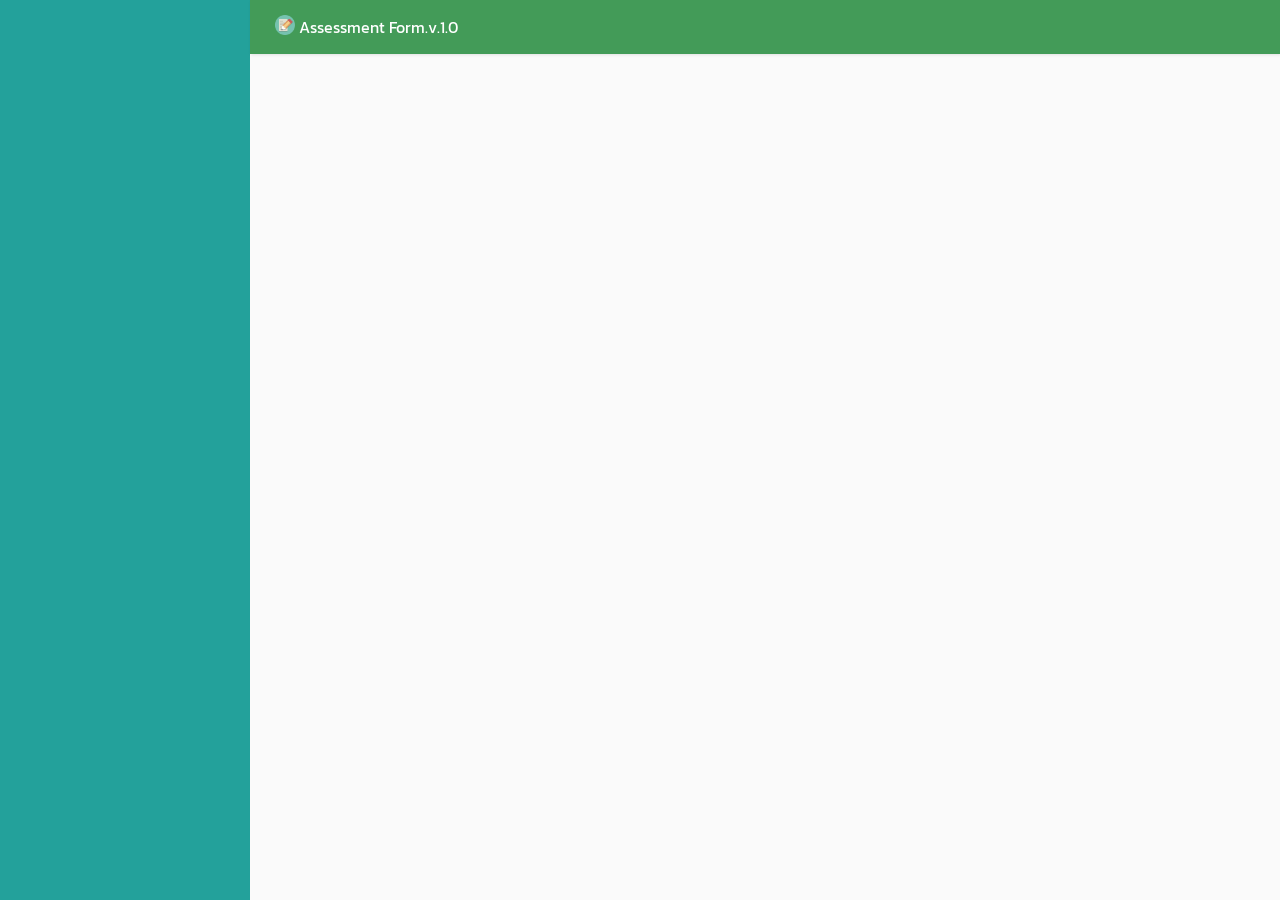
<file: font/index.html>
<!DOCTYPE html>
<html>

<head>
    <title>Assessment form.</title>
    <link rel='SHORTCUT ICON' href='images/logo.png'>
    <meta charset="UTF-8">
    <meta http-equiv='X-UA-Compatible' content='IE=edge'>
    <meta name="viewport" content="width=device-width, initial-scale=1, shrink-to-fit=no">
    <!-- <meta name="viewport" content="width=device-width, initial-scale=1.0, minimum-scale=1.0, maximum-scale=1.0, user-scalable=no, shrink-to-fit=no">
    <link rel="stylesheet" href="plugins/Slidebar/slidebars.css"> -->
    <link rel="stylesheet" href="template/bootstrap-4.4.1/css/bootstrap.min.css" crossorigin="anonymous">
    <!-- <link rel="stylesheet" type="text/css" href="plugins/Jprint/print.min.css"> -->
    <link rel="stylesheet" href="plugins/font-awesome-4.6.3/css/font-awesome.min.css">
    <!-- Select2 -->
    <link rel="stylesheet" href="plugins/select2/select2.min.css">

    <link rel="stylesheet" href="plugins/slidebar/style2.css">
    <!-- My tools -->
    <script src="MyTools/createTableAjax.js" type="text/javascript"></script>
    <script src="MyTools/AJAXCharts.js" type="text/javascript"></script>
    <script src="MyTools/reportLayout.js" type="text/javascript"></script>
    <script src="MyTools/tabLayout.js" type="text/javascript"></script>
    <script src="JScontent/Ass_DocGeneral.js" type="text/javascript"></script>
    <!-- End My tools -->
    <link rel="stylesheet" href="plugins/jquery-ui-1.11.4.custom/jquery-ui-1.11.4.custom.css" />
    <link rel="stylesheet" href="plugins/jquery-ui-1.11.4.custom/SpecialDateSheet.css" />
    <!-- <link rel="stylesheet" type="text/css" href="plugins/DataTables/datatables.min.css"/> -->
    <link rel="stylesheet" type="text/css" href="plugins/DataTables/DataTables-1.10.18/css/dataTables.bootstrap4.min.css" />
    <!-- <link href='https://fonts.googleapis.com/css?family=Kanit:400,300&subset=thai,latin' rel='stylesheet' type='text/css'> -->
    <style>
        @import url('https://fonts.googleapis.com/css?family=Kanit&display=swap');
       body {
        font-family: 'Kanit', sans-serif;
        }
        h1 {
        font-family: 'Kanit', sans-serif;
        }
        /* unvisited link */
        a.linkfoot:link {
            color: white;
        }
        .head-color {
            background-color: rgb(253, 250, 206);
        }

    </style>
    <style>
        * {
          box-sizing: border-box;
        }
        
        .box {
          float: right;
          width: 66.66%;
          padding: 0px;
        }
        
        .clearfix::after {
          content: "";
          clear: both;
          display: table;
        }
        </style>
    <style type="text/css">
    .center {
    display: block;
    margin: 0 auto;
}
        .scroll 
        {
        height: 750px;
        overflow: auto;
        }
        /* div.scroll {
            height: 600px;
            width: 100%;  
            overflow-y: auto;
        } */

        .block {
            width: 115px;
            height: 135px;
            margin: 0px;
            background: #FFFFFF;
            float: right;
        }

        @media print {

            #div_print,
            #nav_bc {
                display: none;
            }
        }
    </style>
    <style>
        a:hover {
          text-decoration: none;
        }
        
        a:active {
          text-decoration: none;
        }
        </style>
    <script type="text/javascript">
        function get(name){
   if(name=(new RegExp('[?&]'+encodeURIComponent(name)+'=([^?]*)')).exec(location.search))
      return decodeURIComponent(name[1]);
    }

        function loadAjax(content, pagesend, data = null, getfunc = null, datatype = 'json', method = 'POST') {
            var subgetfunc = getfunc.split("?");
            $.when($.ajax({
                url: pagesend,
                method: method,
                data: { data: data },
                dataType: datatype
            }))
                .then(function (result, textStatus, jqXHR) {
                    if (subgetfunc[0] == 'AddUserModal') {
                        AddUserModal();
                    } else if (subgetfunc[0] == 'TBUser') {
                        TBUser(content);
                    } else if (subgetfunc[0] == 'AddSellerModal') {
                        AddSellerModal(content);
                    } else if (subgetfunc[0] == 'TBSeller') {
                        TBSeller(content);
                    } else if (subgetfunc[0] == 'TBMed') {
                        TBMed(content);
                    } else if (subgetfunc[0] == 'TBBrand') {
                        TBBrand(content);
                    } else if (subgetfunc[0] == 'TBImp') {
                        TBImp(content);
                    } else if (subgetfunc[0] == 'AddItem') {
                        AddItem(content,result.data);
                    } else if (subgetfunc[0] == 'AddDrawItem') {
                        AddDrawItem(content,result.data);
                    } else if (subgetfunc[0] == 'AddDrawLotItemModal') {
                        AddDrawLotItemModal(content);
                    } else if (subgetfunc[0] == 'TBImp') {
                        TBImp(content);
                    } else if (subgetfunc[0] == 'TBDraw') {
                        TBDraw(content);
                    } else if (subgetfunc[0] == 'TBM_T') {
                        TBM_T(content);
                    }
                    // else if (subgetfunc[0] == 'logout') {
                    //     alert(result);
                    //     loadPage(content, 'content/NoLogon_index.html');
                    //     location.reload();
                    // }
                });
        }

        function DeleteData(pagesend, table = null, field = null, id = null, pageresend = $.cookie('Readerurl') + 'tempSendDataAPI.php', datatype = 'json', method = 'POST') {
            if (confirm('กรุณายืนยันการลบอีกครั้ง !!!')) {
                $.when($.ajax({
                    url: pagesend,
                    method: method,
                    data: { table: table, field: field, id: id },
                    dataType: datatype
                })).then(function (result, textStatus, jqXHR) { 
                    alert(result);
                    loadAjax('#index_content', $.cookie('Readerurl') + 'tempSendDataAPI.php', '',  pageresend)
                });
            }
        }

        function selectMash(content, data, title, check = null) {
            $.getJSON("../back/API/" + data, function (CmD) {
                var option="<option value=''> " + title + " </option>";
                for (var key in CmD) {
                    if (CmD[key].id == check) { var select = 'selected'; } else { var select = ''; }
                    option +="<option value='" + CmD[key].id + "' " + select + "> " + CmD[key].name + " </option>";
                } 
                $(content).empty().append(option);
                $(".select2").select2();
            });

        }

        function imageIsLoaded(e) {
            $("#file").css("color", "green");
            $('#image_preview').css("display", "block");
            $('#previewing').attr('src', e.target.result);
            $('#previewing').attr('width', '150px');
            //$('#previewing').attr('height', '230px');
        }
    </script>
</head>
<body>
    <div class="wrapper">
        <nav id="sidebar" class="scroll"></nav>
        <div id="content">
        <nav class="navbar sticky-top navbar-expand-sm bg-success"><div class="container-fluid" id="head-nav"></div></nav>
        
        <!-- <p> -->
            <!-- <div class='content-wrapper'> -->
                
                <!-- <section class='content'> -->
                    <!-- <div class="col-lg-12 col-xl-12" id="head-title">&nbsp;</div> -->
                    <div class="col-lg-12 col-xl-12" id="head-detial">
                        <!-- <div class="col-lg-8 offset-lg-2 alert alert-success"><h5  id="patient-detial" style="text-align: center"></h5></div> -->
                    </div>
                    <div class="col-lg-12 col-xl-12" id="index_content"></div>
                    <div id='createModal'></div>
                <!-- </section> -->
                <!-- <p><br><br> -->
        <!-- <nav class="navbar fixed-bottom navbar-expand-sm bg-primary"><div class="container-fluid" id="foot-nav"></div></nav> -->
        </div>
            
        <!-- </div> -->
            <!-- content-wrapper -->
                </div>
    </div><!-- TODO: wrapper -->
    <!-- <input onkeyup="inputDigits(sensor)" type="number" -->
    <script src="template/jquery-3.3.1.min.js"></script>
    <script src="template/jquery.cookie.js"></script>
    <script src="template/bootstrap-4.4.1/js/bootstrap.min.js"></script>
    <script src="plugins/select2/select2.full.min.js"></script>
    <!-- <script src="plugins/Jprint/print.min.js"></script> -->
    <script src="plugins/jquery-ui-1.11.4.custom/jquery-ui-1.11.4.custom.js"></script>
    <script src="plugins/excellentexport.js"></script>
    <!-- My script -->
    <script src="MyTools/DatepickerThai.js" type="text/javascript"></script>
    <!-- <script src="MyJS/loading.js"></script>
    <script src="MyJS/spin.js"></script> -->
    <!-- End My script -->
    <!-- <script src="plugins/DataTables/jquery.dataTables.min.js"></script>
        <script src="plugins/DataTables/dataTables.bootstrap.min.js"></script> -->
    <script src="plugins/DataTables/DataTables-1.10.18/js/jquery.dataTables.min.js"></script>
    <script src="plugins/DataTables/DataTables-1.10.18/js/dataTables.bootstrap4.min.js"></script>
    <!-- <script type="text/javascript" src="DataTables/datatables.min.js"></script> -->
    <!--HighChart-->
    <script src="plugins/Highcharts/code/highcharts.js"></script>
    <script src="plugins/Highcharts/code/modules/exporting.js"></script>
    <script src="plugins/Highcharts/code/modules/data.js"></script>
    <script src="plugins/Highcharts/code/modules/drilldown.js"></script>
    <script src="plugins/Highcharts/code/highcharts-3d.js"></script>
    <!-- <script src="plugins/jquery-ui-1.11.4.custom/jquery-ui-1.11.4.custom.js"></script> -->

    <!-- JS content -->
    <script src="JScontent/navMenu.js" type="text/javascript"></script>
    <script src="JScontent/assMenu.js" type="text/javascript"></script>
    <script src="JScontent/assMenuIPD.js" type="text/javascript"></script>
    <script src="JScontent/assMenuDoctor.js" type="text/javascript"></script>
    <script src="JScontent/Ass_CGI.js" type="text/javascript"></script>
    <script src="JScontent/Ass_Culture.js" type="text/javascript"></script>
    <script src="JScontent/Ass_Alcohol.js" type="text/javascript"></script>
    <script src="JScontent/Ass_Social.js" type="text/javascript"></script>
    <script src="JScontent/Ass_Social02.js" type="text/javascript"></script>
    <script src="JScontent/Ass_Depress.js" type="text/javascript"></script>
    <script src="JScontent/Ass_SNAP_IV.js" type="text/javascript"></script>
    <script src="JScontent/Ass_consoult.js" type="text/javascript"></script>
    <script src="JScontent/SmenuModel.js" type="text/javascript"></script>
    <script src="JScontent/DmenuModel.js" type="text/javascript"></script>
    <script src="JScontent/AmenuModel.js" type="text/javascript"></script>
    <script src="JScontent/CmenuModel.js" type="text/javascript"></script>
    <script src="JScontent/OmenuModel.js" type="text/javascript"></script>
    <script src="JScontent/Ass_Clozapine.js" type="text/javascript"></script>
    <script src="JScontent/Ass_Lithium.js" type="text/javascript"></script>
    <script src="JScontent/Ass_Carbamazepine.js" type="text/javascript"></script>
    <script src="JScontent/Ass_Sodium.js" type="text/javascript"></script>
    <script src="JScontent/Ass_ER.js" type="text/javascript"></script>
    <script src="JScontent/Ass_Doc01.js" type="text/javascript"></script>
    <script src="JScontent/Ass_CDI.js" type="text/javascript"></script>
    <script src="JScontent/Ass_MMSE.js" type="text/javascript"></script>
    <script src="JScontent/Ass_ADL.js" type="text/javascript"></script>
    <script src="JScontent/Ass_NPIQ.js" type="text/javascript"></script>
    <script src="JScontent/Ass_EMR.js" type="text/javascript"></script>
    <script src="JScontent/Ass_SMIV.js" type="text/javascript"></script>
    <script src="masked/mask_SMIV.js" type="text/javascript"></script>
    <script src="JScontent/assSlideMenu.js" type="text/javascript"></script>
    <script src="JScontent/assSlideMenuIPD.js" type="text/javascript"></script>
    <script src="JScontent/assSlideMenuDoc.js" type="text/javascript"></script>
    <script src="JScontent/Ass_headPatient.js" type="text/javascript"></script>
    <script src="JScontent/Ass_Admit.js" type="text/javascript"></script>
    <script src="JScontent/Ass_DSI300.js" type="text/javascript"></script>
    <script src="JScontent/Ass_TGDS15.js" type="text/javascript"></script>
    <script src="JScontent/Ass_DS.js" type="text/javascript"></script>
    <script src="masked/mask_Depress.js" type="text/javascript"></script>
    <script src="masked/mask_Suicide.js" type="text/javascript"></script>
    <script src="JScontent/Ass_SAVE.js" type="text/javascript"></script>
    <script src="JScontent/Ass_ADR.js" type="text/javascript"></script>
    <script src="masked/mask_ADR.js" type="text/javascript"></script>
    <!-- End JS content -->
    
    <script lang="javascript" type="text/javascript">
        $(function () {
            $.cookie("user", '' );
            $.cookie("an", '');
            $.cookie("doctor", '');
            $.cookie("vn", '');

            var user = get('user');
            var vn = get('vn');
            var an = get('an');
            var doctor = get('doctor');

               
            if((user=='' || user==undefined) && (vn=='' || vn==undefined)){
            $.cookie("user", '');
            $.cookie("an", '');
            $.cookie("doctor", '');
            $.cookie("vn", '');
        }else{
            
            if(an == undefined){ var AN = '';}else{ var AN = an;}
            if(doctor == undefined){ var Doctor = '';}else{ var Doctor = doctor;}
            $.cookie("user", user);
            $.cookie("an", AN);
            $.cookie("doctor", Doctor);
            $.cookie("vn", vn);
        }
    var uri = window.location.toString();
    if (uri.indexOf("?") > 0) {
        var clean_uri = uri.substring(0, uri.indexOf("?"));
        window.history.replaceState({}, document.title, clean_uri);
    }
    if($.cookie("vn") == ''){

    }else if (an == undefined && doctor != 'Y' && ($.cookie("vn") != '' || vn != undefined || $.cookie("vn") != 'undefined')) {
      AssSlideMenu("nav#sidebar");
    } else if (doctor == 'Y' && ($.cookie("vn") != '' || vn != undefined || $.cookie("vn") != 'undefined')) {
      AssSlideMenuDoc("nav#sidebar");
    } else if ($.cookie("vn") != '' || vn != undefined || $.cookie("vn") != 'undefined'){
      AssSlideMenuIPD("nav#sidebar");
    }
            
        AssHeadPatient("#head-detial");
        
    
    
        //     $.getJSON('../back/API/detail_patientAPI.php',{data : $.cookie("vn"),data2 : AN},function (data) { console.log(data)
        //         $.cookie("hn", data[0].hn);
        //         $.cookie("vstdate", data[0].vstdate);
        //         $.cookie("sex", data[0].sex);
        //         $.cookie("birthday", data[0].birthday);
        //         $.cookie("pdx", data[0].pdx);
        //         $.cookie("dx0", data[0].dx0);
        //         $.cookie("dx1", data[0].dx1);
        //         $.cookie("dx2", data[0].dx2);
        //         $.cookie("dx3", data[0].dx3);
        //         AssSlideMenu("nav#sidebar");
        //         if(an == undefined && doctor != 'Y'){
        //             $("#patient-detial").append("ชื่อ-สกุล <b>"+data[0].pname+data[0].fname+" "+data[0].lname+"</b><p><p>HN <b>"+data[0].hn+"</b> VN <b>"+data[0].vn+"</b><p><p>วันที่มารับบริการ  <b>"+data[0].tvstdate)+"</b>";  
        //                 //AssMENU("#index_content");     
        //         }else if(doctor == 'Y'){
        //             $("#patient-detial").append("ชื่อ-สกุล <b>"+data[0].pname+data[0].fname+" "+data[0].lname+"</b><p><p>HN <b>"+data[0].hn+"</b> VN <b>"+data[0].vn+"</b><p><p>วันที่มารับบริการ  <b>"+data[0].tvstdate)+"</b>";  
        //                 AssMENUDoctor("#index_content");     
        //         }else{
        //             $("#patient-detial").append("ชื่อ-สกุล <b>"+data[0].pname+data[0].fname+" "+data[0].lname+"</b><p><p>HN <b>"+data[0].hn+"</b> AN <b>"+an+"</b><p><p>วันที่มา Admit  <b>"+data[0].tvstdate)+"</b>";
        //                 AssMENUIPD("#index_content"); 
        //             }
        //             if(data[0].Clozapine100 != null){
        //                 $("#patient-detial").append("<p><b style='color: red'>High Alert Drug : </b>"+data[0].Clozapine100+" (สั่งล่าสุด "+data[0].Clozapine100Date+")");
        //             }
        //             if(data[0].Clozapine25 != null){
        //                 $("#patient-detial").append("<p><b style='color: red'>High Alert Drug : </b>"+data[0].Clozapine25+" (สั่งล่าสุด "+data[0].Clozapine25Date+")");
        //             }
        //             if(data[0].Carbamazepine200 != null){
        //                 $("#patient-detial").append("<p><b style='color: red'>High Alert Drug : </b>"+data[0].Carbamazepine200+" (สั่งล่าสุด "+data[0].Carbamazepine200Date+")");
        //             }
        //             if(data[0].LithiumCarbonate300 != null){
        //                 $("#patient-detial").append("<p><b style='color: red'>High Alert Drug : </b>"+data[0].LithiumCarbonate300+" (สั่งล่าสุด "+data[0].LithiumCarbonate300Date+")");
        //             }
        //             if(data[0].SodiumValproate200 != null){
        //                 $("#patient-detial").append("<p><b style='color: red'>High Alert Drug : </b>"+data[0].SodiumValproate200+" (สั่งล่าสุด "+data[0].SodiumValproate200Date+")");
        //             }
        //             if(data[0].SodiumValproate200CHRONO != null){
        //                 $("#patient-detial").append("<p><b style='color: red'>High Alert Drug : </b>"+data[0].SodiumValproate200CHRONO+" (สั่งล่าสุด "+data[0].SodiumValproate200CHRONODate+")");
        //             }
        //             if(data[0].SodiumValproate500 != null){
        //                 $("#patient-detial").append("<p><b style='color: red'>High Alert Drug : </b>"+data[0].SodiumValproate500+" (สั่งล่าสุด "+data[0].SodiumValproate500Date+")");
        //             }
                          
        //     // if($.cookie("hn") == data[0].hn){
        //     //     console.log($.cookie("hn"));console.log(data[0].hn);  
        //     //     $("div#menu").show();
        //     //     $("div#SW").hide();
        //     // }else{
        //     // $("div#menu").hide();
        //     // $('#sw-menu').click(function () {
                
               
                
                
        //     //     $("div#menu").show();
        //     //     $("div#SW").hide();
        //     // });
        // //}
        // });
        });
        function MakeHour(content, hour = null) {
                //var option = "$('<option value=''>ชั่วโมง</option>'),";
                var option;
                for (var i = 0; i <= 23; i++) {
                    if (hour != null) {
                        if (i == hour.substring(0, 2)) { 
                            var selected = 'selected';
                        } else {
                            var selected = '';
                        }
                    } else {
                        var selected = '';
                    }
                    if (i < 10) {
                        option += "$('<option value='0" + i + "' " + selected + ">0" + i + "</option>'),";
                    } else {
                        option += "$('<option value='" + i + "' " + selected + ">" + i + "</option>'),";
                    }
                }
                $(content).append(option);
            }
            function MakeMinute(content, minute = null) {
                var option;
                for (var i = 0; i <= 59; i++) {
                    if (minute != null) {
                        if (i == minute.substring(3, 5)) {
                            var selected = 'selected';
                        } else {
                            var selected = '';
                        }
                    } else {
                        var selected = '';
                    }
                    if (i < 10) {
                        option += "$('<option value='0" + i + "' " + selected + ">0" + i + "</option>'),";
                    } else {
                        option += "$('<option value='" + i + "' " + selected + ">" + i + "</option>'),";
                    }
                }
                $(content).append(option);
            }
    </script>
    <script type="text/javascript">
        function popup(url, name, windowWidth, windowHeight) {
            myleft = (screen.width) ? (screen.width - windowWidth) / 2 : 100;
            mytop = (screen.height) ? (screen.height - windowHeight) / 2 : 100;
            properties = "width=" + windowWidth + ",height=" + windowHeight;
            properties += ",scrollbars=yes, top=" + mytop + ",left=" + myleft;
            window.open(url, name, properties);
        }

        function GetjQueryCookie(name, value) {
            $.cookie(name, value);
        }
    </script>
    <script type="text/javascript">
        function inputDigits(sensor) {
            var regExp = /[0-9.-]$/;
            if (!regExp.test(sensor.value)) {
                alert("กรอกตัวเลขเท่านั้นครับ");
                sensor.value = sensor.value.substring(0, sensor.value.length - 1);
            }
        }
    </script>
    <!--scrip check ตัวอักษร-->
    <script type="text/javascript">
        function inputString(sensor) {
            var regExp = /[A-Za-zก-ฮะ-็่-๋์]$/;
            if (!regExp.test(sensor.value)) {
                alert("กรอกตัวอักษรเท่านั้นครับ");
                sensor.value = sensor.value.substring(0, sensor.value.length - 1);
            }
        }

    </script>
    <script type="text/javascript">
        $(document).ready(function () {
            // $("#sidebar").mCustomScrollbar({
            //     theme: "minimal"
            // });

            $('#sidebarCollapse').on('click', function () {
                $('#sidebar, #content').toggleClass('active');
                $('.collapse.in').toggleClass('in');
                $('a[aria-expanded=true]').attr('aria-expanded', 'false');
            });
        });
    </script>
</body>

</html>
</file>
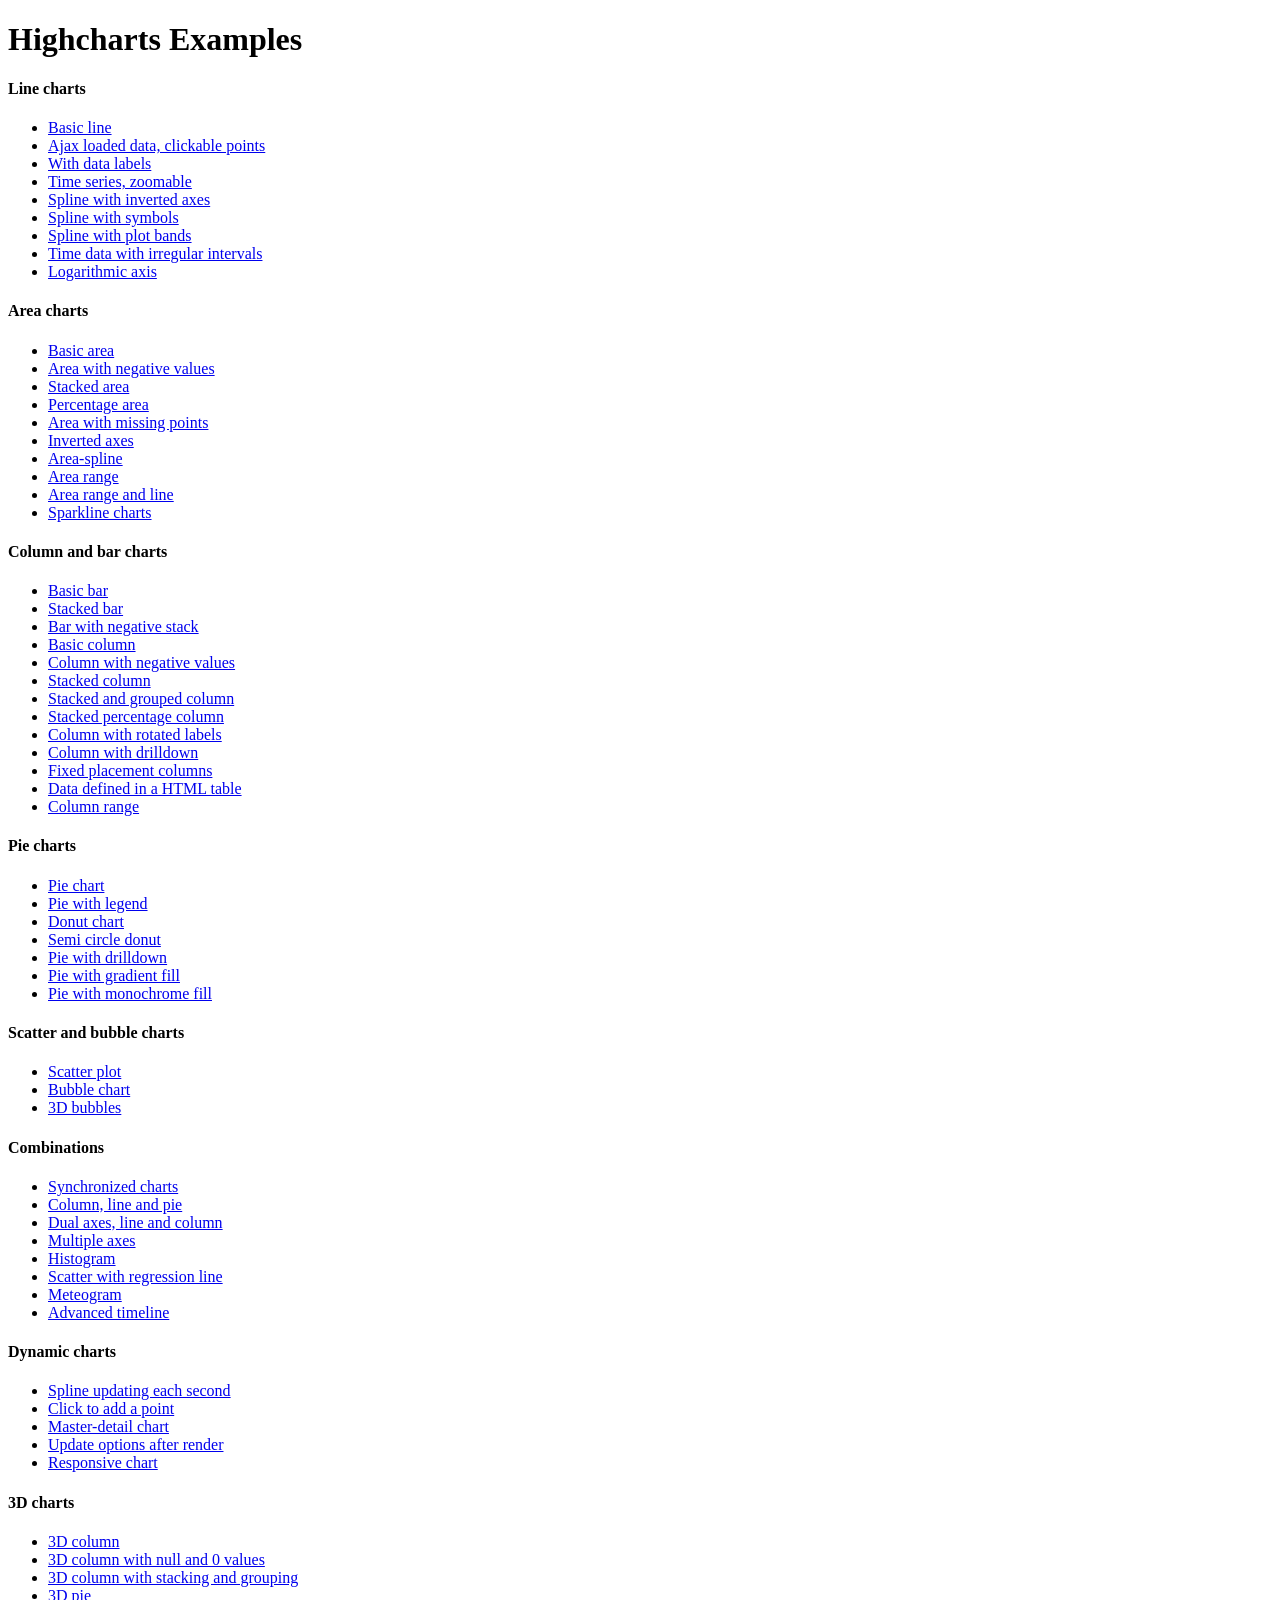
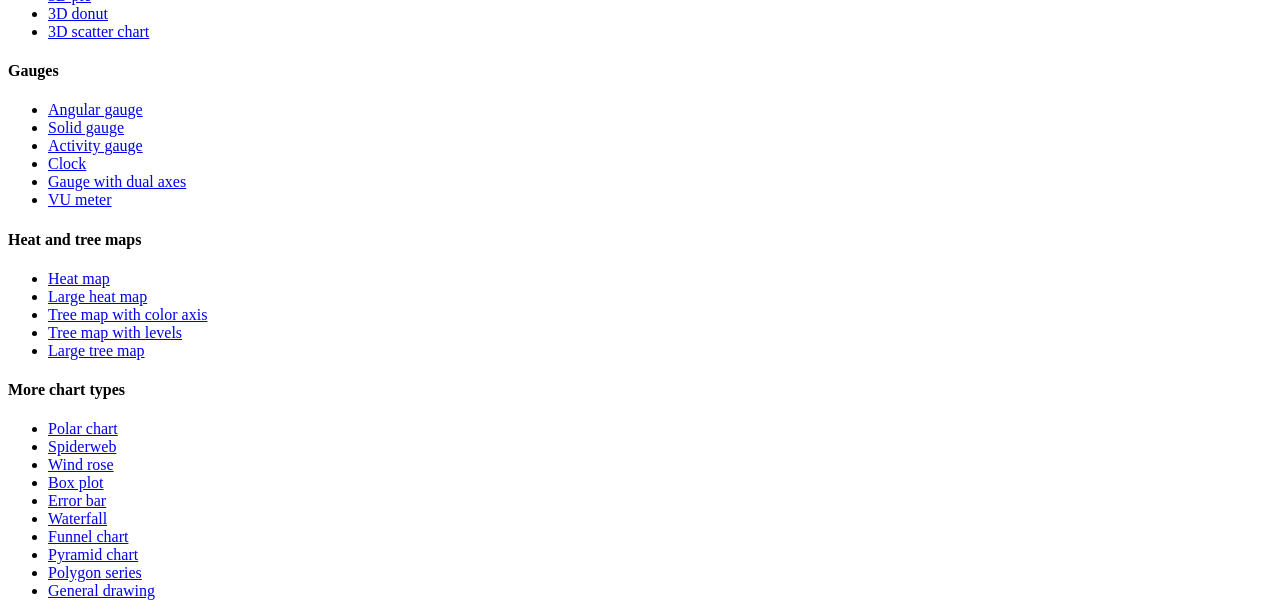
<file: font/plugins/Highcharts/index.htm>
<!DOCTYPE HTML PUBLIC "-//W3C//DTD HTML 4.01//EN" "http://www.w3.org/TR/html4/strict.dtd">
<html>
	<head>
		<meta http-equiv="Content-Type" content="text/html; charset=utf-8" />
		<title>Highcharts Examples</title>
	</head>
	<body>
		<h1>Highcharts Examples</h1>
		<h4>Line charts</h4>
		<ul>
			<li><a href="examples/line-basic/index.htm">Basic line</a></li>
			<li><a href="examples/line-ajax/index.htm">Ajax loaded data, clickable points</a></li>
			<li><a href="examples/line-labels/index.htm">With data labels</a></li>
			<li><a href="examples/line-time-series/index.htm">Time series, zoomable</a></li>
			<li><a href="examples/spline-inverted/index.htm">Spline with inverted axes</a></li>
			<li><a href="examples/spline-symbols/index.htm">Spline with symbols</a></li>
			<li><a href="examples/spline-plot-bands/index.htm">Spline with plot bands</a></li>
			<li><a href="examples/spline-irregular-time/index.htm">Time data with irregular intervals</a></li>
			<li><a href="examples/line-log-axis/index.htm">Logarithmic axis</a></li>
		</ul>
		<h4>Area charts</h4>
		<ul>
			<li><a href="examples/area-basic/index.htm">Basic area</a></li>
			<li><a href="examples/area-negative/index.htm">Area with negative values</a></li>
			<li><a href="examples/area-stacked/index.htm">Stacked area</a></li>
			<li><a href="examples/area-stacked-percent/index.htm">Percentage area</a></li>
			<li><a href="examples/area-missing/index.htm">Area with missing points</a></li>
			<li><a href="examples/area-inverted/index.htm">Inverted axes</a></li>
			<li><a href="examples/areaspline/index.htm">Area-spline</a></li>
			<li><a href="examples/arearange/index.htm">Area range</a></li>
			<li><a href="examples/arearange-line/index.htm">Area range and line</a></li>
			<li><a href="examples/sparkline/index.htm">Sparkline charts</a></li>
		</ul>
		<h4>Column and bar charts</h4>
		<ul>
			<li><a href="examples/bar-basic/index.htm">Basic bar</a></li>
			<li><a href="examples/bar-stacked/index.htm">Stacked bar</a></li>
			<li><a href="examples/bar-negative-stack/index.htm">Bar with negative stack</a></li>
			<li><a href="examples/column-basic/index.htm">Basic column</a></li>
			<li><a href="examples/column-negative/index.htm">Column with negative values</a></li>
			<li><a href="examples/column-stacked/index.htm">Stacked column</a></li>
			<li><a href="examples/column-stacked-and-grouped/index.htm">Stacked and grouped column</a></li>
			<li><a href="examples/column-stacked-percent/index.htm">Stacked percentage column</a></li>
			<li><a href="examples/column-rotated-labels/index.htm">Column with rotated labels</a></li>
			<li><a href="examples/column-drilldown/index.htm">Column with drilldown</a></li>
			<li><a href="examples/column-placement/index.htm">Fixed placement columns</a></li>
			<li><a href="examples/column-parsed/index.htm">Data defined in a HTML table</a></li>
			<li><a href="examples/columnrange/index.htm">Column range</a></li>
		</ul>
		<h4>Pie charts</h4>
		<ul>
			<li><a href="examples/pie-basic/index.htm">Pie chart</a></li>
			<li><a href="examples/pie-legend/index.htm">Pie with legend</a></li>
			<li><a href="examples/pie-donut/index.htm">Donut chart</a></li>
			<li><a href="examples/pie-semi-circle/index.htm">Semi circle donut</a></li>
			<li><a href="examples/pie-drilldown/index.htm">Pie with drilldown</a></li>
			<li><a href="examples/pie-gradient/index.htm">Pie with gradient fill</a></li>
			<li><a href="examples/pie-monochrome/index.htm">Pie with monochrome fill</a></li>
		</ul>
		<h4>Scatter and bubble charts</h4>
		<ul>
			<li><a href="examples/scatter/index.htm">Scatter plot</a></li>
			<li><a href="examples/bubble/index.htm">Bubble chart</a></li>
			<li><a href="examples/bubble-3d/index.htm">3D bubbles</a></li>
		</ul>
		<h4>Combinations</h4>
		<ul>
			<li><a href="examples/synchronized-charts/index.htm">Synchronized charts</a></li>
			<li><a href="examples/combo/index.htm">Column, line and pie</a></li>
			<li><a href="examples/combo-dual-axes/index.htm">Dual axes, line and column</a></li>
			<li><a href="examples/combo-multi-axes/index.htm">Multiple axes</a></li>
			<li><a href="examples/combo-histogram/index.htm">Histogram</a></li>
			<li><a href="examples/combo-regression/index.htm">Scatter with regression line</a></li>
			<li><a href="examples/combo-meteogram/index.htm">Meteogram</a></li>
			<li><a href="examples/combo-timeline/index.htm">Advanced timeline</a></li>
		</ul>
		<h4>Dynamic charts</h4>
		<ul>
			<li><a href="examples/dynamic-update/index.htm">Spline updating each second</a></li>
			<li><a href="examples/dynamic-click-to-add/index.htm">Click to add a point</a></li>
			<li><a href="examples/dynamic-master-detail/index.htm">Master-detail chart</a></li>
			<li><a href="examples/chart-update/index.htm">Update options after render</a></li>
			<li><a href="examples/responsive/index.htm">Responsive chart</a></li>
		</ul>
		<h4>3D charts</h4>
		<ul>
			<li><a href="examples/3d-column-interactive/index.htm">3D column</a></li>
			<li><a href="examples/3d-column-null-values/index.htm">3D column with null and 0 values</a></li>
			<li><a href="examples/3d-column-stacking-grouping/index.htm">3D column with stacking and grouping</a></li>
			<li><a href="examples/3d-pie/index.htm">3D pie</a></li>
			<li><a href="examples/3d-pie-donut/index.htm">3D donut</a></li>
			<li><a href="examples/3d-scatter-draggable/index.htm">3D scatter chart</a></li>
		</ul>
		<h4>Gauges</h4>
		<ul>
			<li><a href="examples/gauge-speedometer/index.htm">Angular gauge</a></li>
			<li><a href="examples/gauge-solid/index.htm">Solid gauge</a></li>
			<li><a href="examples/gauge-activity/index.htm">Activity gauge</a></li>
			<li><a href="examples/gauge-clock/index.htm">Clock</a></li>
			<li><a href="examples/gauge-dual/index.htm">Gauge with dual axes</a></li>
			<li><a href="examples/gauge-vu-meter/index.htm">VU meter</a></li>
		</ul>
		<h4>Heat and tree maps</h4>
		<ul>
			<li><a href="examples/heatmap/index.htm">Heat map</a></li>
			<li><a href="examples/heatmap-canvas/index.htm">Large heat map</a></li>
			<li><a href="examples/treemap-coloraxis/index.htm">Tree map with color axis</a></li>
			<li><a href="examples/treemap-with-levels/index.htm">Tree map with levels</a></li>
			<li><a href="examples/treemap-large-dataset/index.htm">Large tree map</a></li>
		</ul>
		<h4>More chart types</h4>
		<ul>
			<li><a href="examples/polar/index.htm">Polar chart</a></li>
			<li><a href="examples/polar-spider/index.htm">Spiderweb</a></li>
			<li><a href="examples/polar-wind-rose/index.htm">Wind rose</a></li>
			<li><a href="examples/box-plot/index.htm">Box plot</a></li>
			<li><a href="examples/error-bar/index.htm">Error bar</a></li>
			<li><a href="examples/waterfall/index.htm">Waterfall</a></li>
			<li><a href="examples/funnel/index.htm">Funnel chart</a></li>
			<li><a href="examples/pyramid/index.htm">Pyramid chart</a></li>
			<li><a href="examples/polygon/index.htm">Polygon series</a></li>
			<li><a href="examples/renderer/index.htm">General drawing</a></li>
		</ul>
	</body>
</html>
</file>
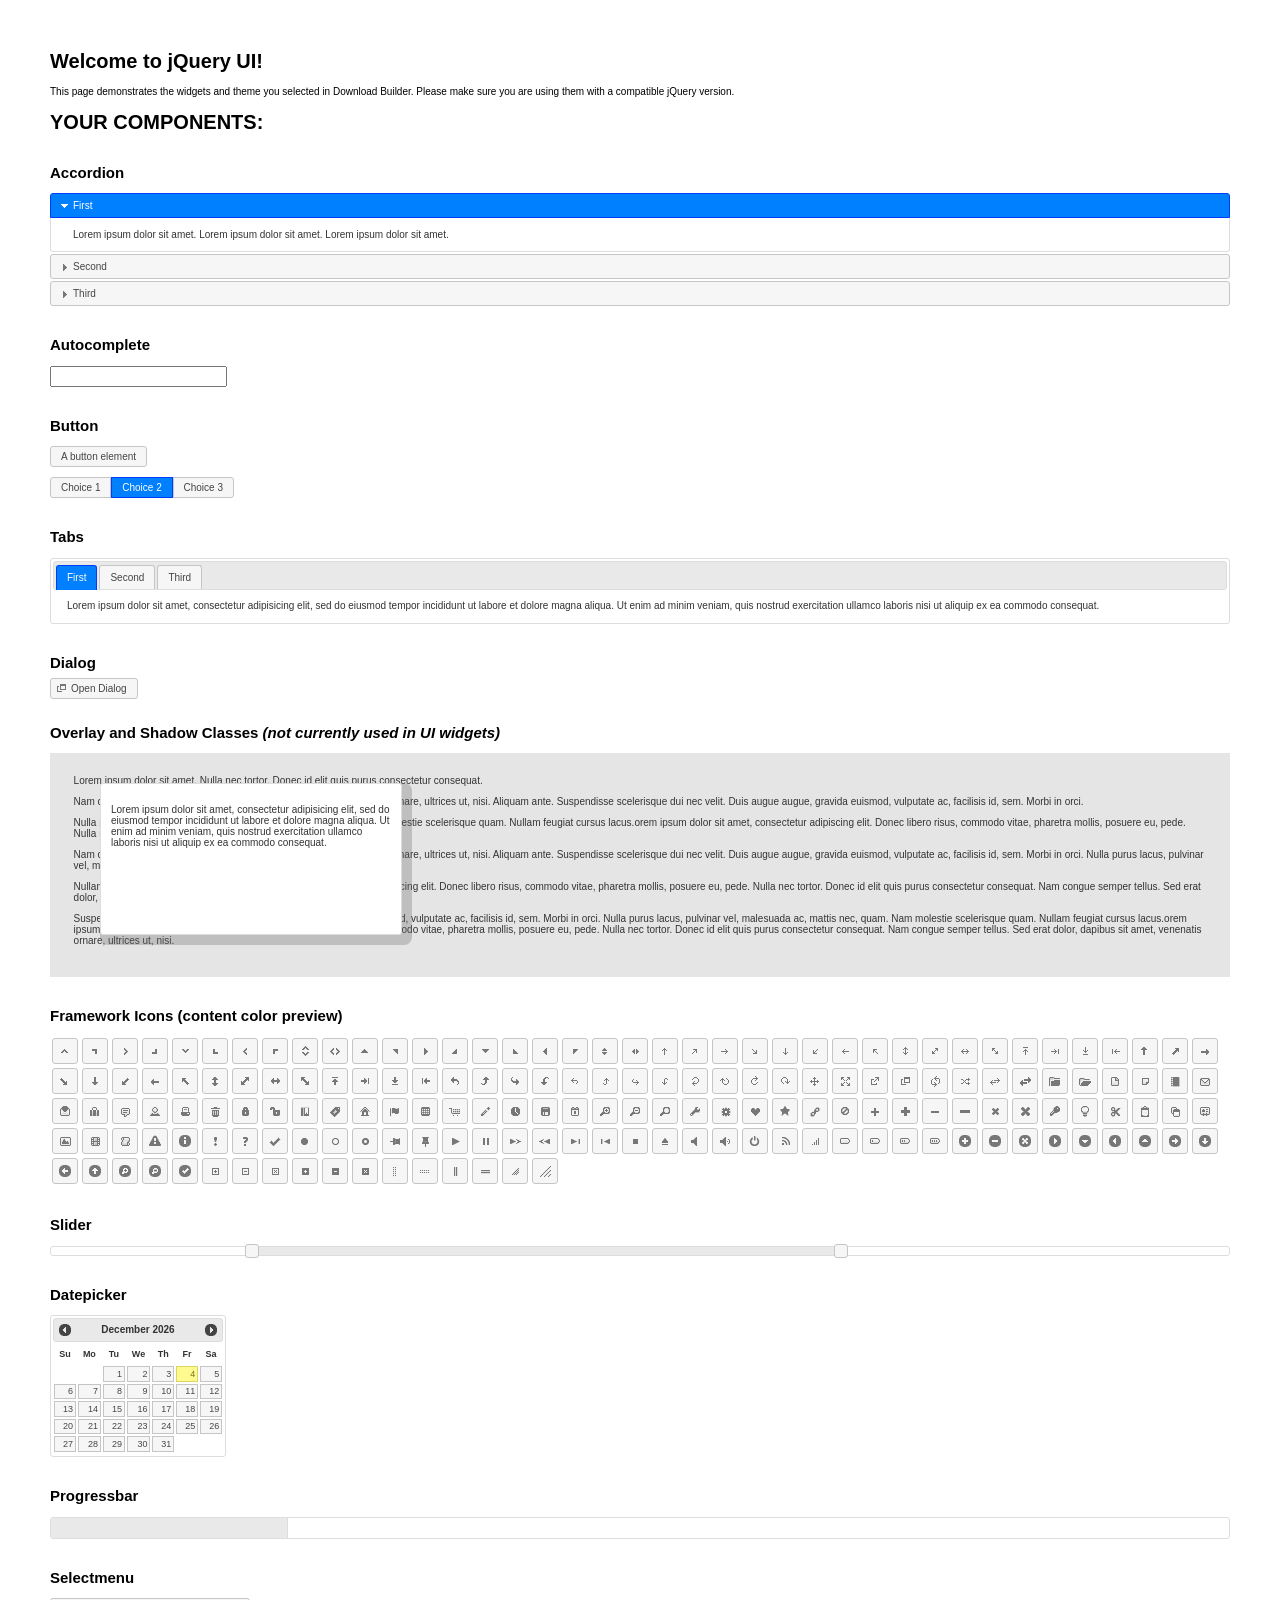
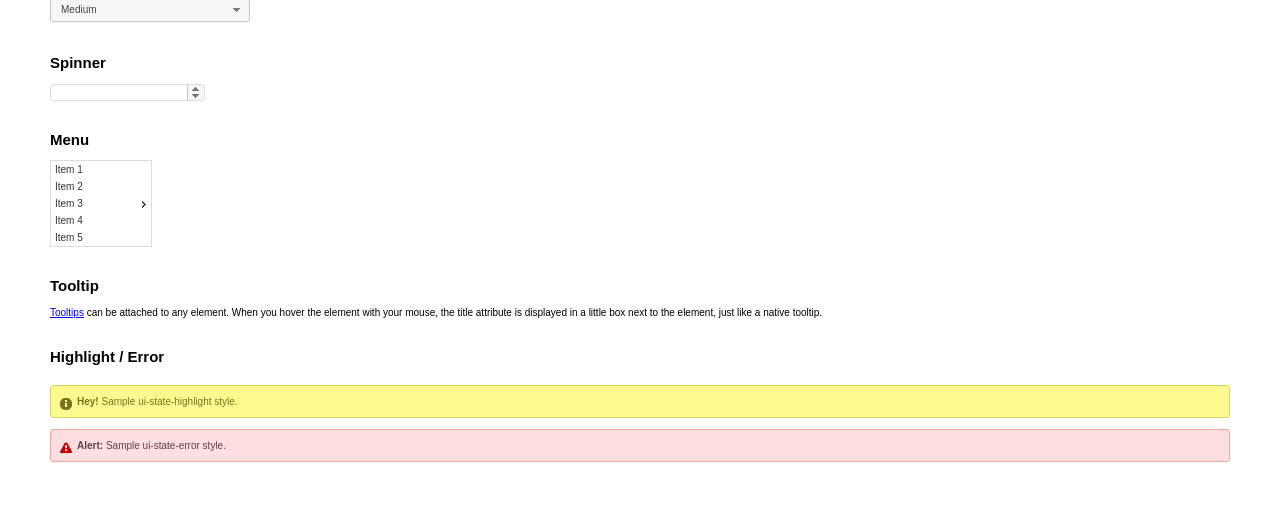
<file: font/plugins/jquery-ui-1.11.4.custom/index.html>
<!doctype html>
<html lang="us">
<head>
	<meta charset="utf-8">
	<title>jQuery UI Example Page</title>
	<link href="jquery-ui.css" rel="stylesheet">
	<style>
	body{
		font: 62.5% "Trebuchet MS", sans-serif;
		margin: 50px;
	}
	.demoHeaders {
		margin-top: 2em;
	}
	#dialog-link {
		padding: .4em 1em .4em 20px;
		text-decoration: none;
		position: relative;
	}
	#dialog-link span.ui-icon {
		margin: 0 5px 0 0;
		position: absolute;
		left: .2em;
		top: 50%;
		margin-top: -8px;
	}
	#icons {
		margin: 0;
		padding: 0;
	}
	#icons li {
		margin: 2px;
		position: relative;
		padding: 4px 0;
		cursor: pointer;
		float: left;
		list-style: none;
	}
	#icons span.ui-icon {
		float: left;
		margin: 0 4px;
	}
	.fakewindowcontain .ui-widget-overlay {
		position: absolute;
	}
	select {
		width: 200px;
	}
	</style>
</head>
<body>

<h1>Welcome to jQuery UI!</h1>

<div class="ui-widget">
	<p>This page demonstrates the widgets and theme you selected in Download Builder. Please make sure you are using them with a compatible jQuery version.</p>
</div>

<h1>YOUR COMPONENTS:</h1>


<!-- Accordion -->
<h2 class="demoHeaders">Accordion</h2>
<div id="accordion">
	<h3>First</h3>
	<div>Lorem ipsum dolor sit amet. Lorem ipsum dolor sit amet. Lorem ipsum dolor sit amet.</div>
	<h3>Second</h3>
	<div>Phasellus mattis tincidunt nibh.</div>
	<h3>Third</h3>
	<div>Nam dui erat, auctor a, dignissim quis.</div>
</div>



<!-- Autocomplete -->
<h2 class="demoHeaders">Autocomplete</h2>
<div>
	<input id="autocomplete" title="type &quot;a&quot;">
</div>



<!-- Button -->
<h2 class="demoHeaders">Button</h2>
<button id="button">A button element</button>
<form style="margin-top: 1em;">
	<div id="radioset">
		<input type="radio" id="radio1" name="radio"><label for="radio1">Choice 1</label>
		<input type="radio" id="radio2" name="radio" checked="checked"><label for="radio2">Choice 2</label>
		<input type="radio" id="radio3" name="radio"><label for="radio3">Choice 3</label>
	</div>
</form>



<!-- Tabs -->
<h2 class="demoHeaders">Tabs</h2>
<div id="tabs">
	<ul>
		<li><a href="#tabs-1">First</a></li>
		<li><a href="#tabs-2">Second</a></li>
		<li><a href="#tabs-3">Third</a></li>
	</ul>
	<div id="tabs-1">Lorem ipsum dolor sit amet, consectetur adipisicing elit, sed do eiusmod tempor incididunt ut labore et dolore magna aliqua. Ut enim ad minim veniam, quis nostrud exercitation ullamco laboris nisi ut aliquip ex ea commodo consequat.</div>
	<div id="tabs-2">Phasellus mattis tincidunt nibh. Cras orci urna, blandit id, pretium vel, aliquet ornare, felis. Maecenas scelerisque sem non nisl. Fusce sed lorem in enim dictum bibendum.</div>
	<div id="tabs-3">Nam dui erat, auctor a, dignissim quis, sollicitudin eu, felis. Pellentesque nisi urna, interdum eget, sagittis et, consequat vestibulum, lacus. Mauris porttitor ullamcorper augue.</div>
</div>



<!-- Dialog NOTE: Dialog is not generated by UI in this demo so it can be visually styled in themeroller-->
<h2 class="demoHeaders">Dialog</h2>
<p><a href="#" id="dialog-link" class="ui-state-default ui-corner-all"><span class="ui-icon ui-icon-newwin"></span>Open Dialog</a></p>

<h2 class="demoHeaders">Overlay and Shadow Classes <em>(not currently used in UI widgets)</em></h2>
<div style="position: relative; width: 96%; height: 200px; padding:1% 2%; overflow:hidden;" class="fakewindowcontain">
	<p>Lorem ipsum dolor sit amet,  Nulla nec tortor. Donec id elit quis purus consectetur consequat. </p><p>Nam congue semper tellus. Sed erat dolor, dapibus sit amet, venenatis ornare, ultrices ut, nisi. Aliquam ante. Suspendisse scelerisque dui nec velit. Duis augue augue, gravida euismod, vulputate ac, facilisis id, sem. Morbi in orci. </p><p>Nulla purus lacus, pulvinar vel, malesuada ac, mattis nec, quam. Nam molestie scelerisque quam. Nullam feugiat cursus lacus.orem ipsum dolor sit amet, consectetur adipiscing elit. Donec libero risus, commodo vitae, pharetra mollis, posuere eu, pede. Nulla nec tortor. Donec id elit quis purus consectetur consequat. </p><p>Nam congue semper tellus. Sed erat dolor, dapibus sit amet, venenatis ornare, ultrices ut, nisi. Aliquam ante. Suspendisse scelerisque dui nec velit. Duis augue augue, gravida euismod, vulputate ac, facilisis id, sem. Morbi in orci. Nulla purus lacus, pulvinar vel, malesuada ac, mattis nec, quam. Nam molestie scelerisque quam. </p><p>Nullam feugiat cursus lacus.orem ipsum dolor sit amet, consectetur adipiscing elit. Donec libero risus, commodo vitae, pharetra mollis, posuere eu, pede. Nulla nec tortor. Donec id elit quis purus consectetur consequat. Nam congue semper tellus. Sed erat dolor, dapibus sit amet, venenatis ornare, ultrices ut, nisi. Aliquam ante. </p><p>Suspendisse scelerisque dui nec velit. Duis augue augue, gravida euismod, vulputate ac, facilisis id, sem. Morbi in orci. Nulla purus lacus, pulvinar vel, malesuada ac, mattis nec, quam. Nam molestie scelerisque quam. Nullam feugiat cursus lacus.orem ipsum dolor sit amet, consectetur adipiscing elit. Donec libero risus, commodo vitae, pharetra mollis, posuere eu, pede. Nulla nec tortor. Donec id elit quis purus consectetur consequat. Nam congue semper tellus. Sed erat dolor, dapibus sit amet, venenatis ornare, ultrices ut, nisi. </p>

	<!-- ui-dialog -->
	<div class="ui-overlay"><div class="ui-widget-overlay"></div><div class="ui-widget-shadow ui-corner-all" style="width: 302px; height: 152px; position: absolute; left: 50px; top: 30px;"></div></div>
	<div style="position: absolute; width: 280px; height: 130px;left: 50px; top: 30px; padding: 10px;" class="ui-widget ui-widget-content ui-corner-all">
		<div class="ui-dialog-content ui-widget-content" style="background: none; border: 0;">
			<p>Lorem ipsum dolor sit amet, consectetur adipisicing elit, sed do eiusmod tempor incididunt ut labore et dolore magna aliqua. Ut enim ad minim veniam, quis nostrud exercitation ullamco laboris nisi ut aliquip ex ea commodo consequat.</p>
		</div>
	</div>

</div>

<!-- ui-dialog -->
<div id="dialog" title="Dialog Title">
	<p>Lorem ipsum dolor sit amet, consectetur adipisicing elit, sed do eiusmod tempor incididunt ut labore et dolore magna aliqua. Ut enim ad minim veniam, quis nostrud exercitation ullamco laboris nisi ut aliquip ex ea commodo consequat.</p>
</div>



<h2 class="demoHeaders">Framework Icons (content color preview)</h2>
<ul id="icons" class="ui-widget ui-helper-clearfix">
	<li class="ui-state-default ui-corner-all" title=".ui-icon-carat-1-n"><span class="ui-icon ui-icon-carat-1-n"></span></li>
	<li class="ui-state-default ui-corner-all" title=".ui-icon-carat-1-ne"><span class="ui-icon ui-icon-carat-1-ne"></span></li>
	<li class="ui-state-default ui-corner-all" title=".ui-icon-carat-1-e"><span class="ui-icon ui-icon-carat-1-e"></span></li>
	<li class="ui-state-default ui-corner-all" title=".ui-icon-carat-1-se"><span class="ui-icon ui-icon-carat-1-se"></span></li>
	<li class="ui-state-default ui-corner-all" title=".ui-icon-carat-1-s"><span class="ui-icon ui-icon-carat-1-s"></span></li>
	<li class="ui-state-default ui-corner-all" title=".ui-icon-carat-1-sw"><span class="ui-icon ui-icon-carat-1-sw"></span></li>
	<li class="ui-state-default ui-corner-all" title=".ui-icon-carat-1-w"><span class="ui-icon ui-icon-carat-1-w"></span></li>
	<li class="ui-state-default ui-corner-all" title=".ui-icon-carat-1-nw"><span class="ui-icon ui-icon-carat-1-nw"></span></li>
	<li class="ui-state-default ui-corner-all" title=".ui-icon-carat-2-n-s"><span class="ui-icon ui-icon-carat-2-n-s"></span></li>
	<li class="ui-state-default ui-corner-all" title=".ui-icon-carat-2-e-w"><span class="ui-icon ui-icon-carat-2-e-w"></span></li>
	<li class="ui-state-default ui-corner-all" title=".ui-icon-triangle-1-n"><span class="ui-icon ui-icon-triangle-1-n"></span></li>
	<li class="ui-state-default ui-corner-all" title=".ui-icon-triangle-1-ne"><span class="ui-icon ui-icon-triangle-1-ne"></span></li>
	<li class="ui-state-default ui-corner-all" title=".ui-icon-triangle-1-e"><span class="ui-icon ui-icon-triangle-1-e"></span></li>
	<li class="ui-state-default ui-corner-all" title=".ui-icon-triangle-1-se"><span class="ui-icon ui-icon-triangle-1-se"></span></li>
	<li class="ui-state-default ui-corner-all" title=".ui-icon-triangle-1-s"><span class="ui-icon ui-icon-triangle-1-s"></span></li>
	<li class="ui-state-default ui-corner-all" title=".ui-icon-triangle-1-sw"><span class="ui-icon ui-icon-triangle-1-sw"></span></li>
	<li class="ui-state-default ui-corner-all" title=".ui-icon-triangle-1-w"><span class="ui-icon ui-icon-triangle-1-w"></span></li>
	<li class="ui-state-default ui-corner-all" title=".ui-icon-triangle-1-nw"><span class="ui-icon ui-icon-triangle-1-nw"></span></li>
	<li class="ui-state-default ui-corner-all" title=".ui-icon-triangle-2-n-s"><span class="ui-icon ui-icon-triangle-2-n-s"></span></li>
	<li class="ui-state-default ui-corner-all" title=".ui-icon-triangle-2-e-w"><span class="ui-icon ui-icon-triangle-2-e-w"></span></li>
	<li class="ui-state-default ui-corner-all" title=".ui-icon-arrow-1-n"><span class="ui-icon ui-icon-arrow-1-n"></span></li>
	<li class="ui-state-default ui-corner-all" title=".ui-icon-arrow-1-ne"><span class="ui-icon ui-icon-arrow-1-ne"></span></li>
	<li class="ui-state-default ui-corner-all" title=".ui-icon-arrow-1-e"><span class="ui-icon ui-icon-arrow-1-e"></span></li>
	<li class="ui-state-default ui-corner-all" title=".ui-icon-arrow-1-se"><span class="ui-icon ui-icon-arrow-1-se"></span></li>
	<li class="ui-state-default ui-corner-all" title=".ui-icon-arrow-1-s"><span class="ui-icon ui-icon-arrow-1-s"></span></li>
	<li class="ui-state-default ui-corner-all" title=".ui-icon-arrow-1-sw"><span class="ui-icon ui-icon-arrow-1-sw"></span></li>
	<li class="ui-state-default ui-corner-all" title=".ui-icon-arrow-1-w"><span class="ui-icon ui-icon-arrow-1-w"></span></li>
	<li class="ui-state-default ui-corner-all" title=".ui-icon-arrow-1-nw"><span class="ui-icon ui-icon-arrow-1-nw"></span></li>
	<li class="ui-state-default ui-corner-all" title=".ui-icon-arrow-2-n-s"><span class="ui-icon ui-icon-arrow-2-n-s"></span></li>
	<li class="ui-state-default ui-corner-all" title=".ui-icon-arrow-2-ne-sw"><span class="ui-icon ui-icon-arrow-2-ne-sw"></span></li>
	<li class="ui-state-default ui-corner-all" title=".ui-icon-arrow-2-e-w"><span class="ui-icon ui-icon-arrow-2-e-w"></span></li>
	<li class="ui-state-default ui-corner-all" title=".ui-icon-arrow-2-se-nw"><span class="ui-icon ui-icon-arrow-2-se-nw"></span></li>
	<li class="ui-state-default ui-corner-all" title=".ui-icon-arrowstop-1-n"><span class="ui-icon ui-icon-arrowstop-1-n"></span></li>
	<li class="ui-state-default ui-corner-all" title=".ui-icon-arrowstop-1-e"><span class="ui-icon ui-icon-arrowstop-1-e"></span></li>
	<li class="ui-state-default ui-corner-all" title=".ui-icon-arrowstop-1-s"><span class="ui-icon ui-icon-arrowstop-1-s"></span></li>
	<li class="ui-state-default ui-corner-all" title=".ui-icon-arrowstop-1-w"><span class="ui-icon ui-icon-arrowstop-1-w"></span></li>
	<li class="ui-state-default ui-corner-all" title=".ui-icon-arrowthick-1-n"><span class="ui-icon ui-icon-arrowthick-1-n"></span></li>
	<li class="ui-state-default ui-corner-all" title=".ui-icon-arrowthick-1-ne"><span class="ui-icon ui-icon-arrowthick-1-ne"></span></li>
	<li class="ui-state-default ui-corner-all" title=".ui-icon-arrowthick-1-e"><span class="ui-icon ui-icon-arrowthick-1-e"></span></li>
	<li class="ui-state-default ui-corner-all" title=".ui-icon-arrowthick-1-se"><span class="ui-icon ui-icon-arrowthick-1-se"></span></li>
	<li class="ui-state-default ui-corner-all" title=".ui-icon-arrowthick-1-s"><span class="ui-icon ui-icon-arrowthick-1-s"></span></li>
	<li class="ui-state-default ui-corner-all" title=".ui-icon-arrowthick-1-sw"><span class="ui-icon ui-icon-arrowthick-1-sw"></span></li>
	<li class="ui-state-default ui-corner-all" title=".ui-icon-arrowthick-1-w"><span class="ui-icon ui-icon-arrowthick-1-w"></span></li>
	<li class="ui-state-default ui-corner-all" title=".ui-icon-arrowthick-1-nw"><span class="ui-icon ui-icon-arrowthick-1-nw"></span></li>
	<li class="ui-state-default ui-corner-all" title=".ui-icon-arrowthick-2-n-s"><span class="ui-icon ui-icon-arrowthick-2-n-s"></span></li>
	<li class="ui-state-default ui-corner-all" title=".ui-icon-arrowthick-2-ne-sw"><span class="ui-icon ui-icon-arrowthick-2-ne-sw"></span></li>
	<li class="ui-state-default ui-corner-all" title=".ui-icon-arrowthick-2-e-w"><span class="ui-icon ui-icon-arrowthick-2-e-w"></span></li>
	<li class="ui-state-default ui-corner-all" title=".ui-icon-arrowthick-2-se-nw"><span class="ui-icon ui-icon-arrowthick-2-se-nw"></span></li>
	<li class="ui-state-default ui-corner-all" title=".ui-icon-arrowthickstop-1-n"><span class="ui-icon ui-icon-arrowthickstop-1-n"></span></li>
	<li class="ui-state-default ui-corner-all" title=".ui-icon-arrowthickstop-1-e"><span class="ui-icon ui-icon-arrowthickstop-1-e"></span></li>
	<li class="ui-state-default ui-corner-all" title=".ui-icon-arrowthickstop-1-s"><span class="ui-icon ui-icon-arrowthickstop-1-s"></span></li>
	<li class="ui-state-default ui-corner-all" title=".ui-icon-arrowthickstop-1-w"><span class="ui-icon ui-icon-arrowthickstop-1-w"></span></li>
	<li class="ui-state-default ui-corner-all" title=".ui-icon-arrowreturnthick-1-w"><span class="ui-icon ui-icon-arrowreturnthick-1-w"></span></li>
	<li class="ui-state-default ui-corner-all" title=".ui-icon-arrowreturnthick-1-n"><span class="ui-icon ui-icon-arrowreturnthick-1-n"></span></li>
	<li class="ui-state-default ui-corner-all" title=".ui-icon-arrowreturnthick-1-e"><span class="ui-icon ui-icon-arrowreturnthick-1-e"></span></li>
	<li class="ui-state-default ui-corner-all" title=".ui-icon-arrowreturnthick-1-s"><span class="ui-icon ui-icon-arrowreturnthick-1-s"></span></li>
	<li class="ui-state-default ui-corner-all" title=".ui-icon-arrowreturn-1-w"><span class="ui-icon ui-icon-arrowreturn-1-w"></span></li>
	<li class="ui-state-default ui-corner-all" title=".ui-icon-arrowreturn-1-n"><span class="ui-icon ui-icon-arrowreturn-1-n"></span></li>
	<li class="ui-state-default ui-corner-all" title=".ui-icon-arrowreturn-1-e"><span class="ui-icon ui-icon-arrowreturn-1-e"></span></li>
	<li class="ui-state-default ui-corner-all" title=".ui-icon-arrowreturn-1-s"><span class="ui-icon ui-icon-arrowreturn-1-s"></span></li>
	<li class="ui-state-default ui-corner-all" title=".ui-icon-arrowrefresh-1-w"><span class="ui-icon ui-icon-arrowrefresh-1-w"></span></li>
	<li class="ui-state-default ui-corner-all" title=".ui-icon-arrowrefresh-1-n"><span class="ui-icon ui-icon-arrowrefresh-1-n"></span></li>
	<li class="ui-state-default ui-corner-all" title=".ui-icon-arrowrefresh-1-e"><span class="ui-icon ui-icon-arrowrefresh-1-e"></span></li>
	<li class="ui-state-default ui-corner-all" title=".ui-icon-arrowrefresh-1-s"><span class="ui-icon ui-icon-arrowrefresh-1-s"></span></li>
	<li class="ui-state-default ui-corner-all" title=".ui-icon-arrow-4"><span class="ui-icon ui-icon-arrow-4"></span></li>
	<li class="ui-state-default ui-corner-all" title=".ui-icon-arrow-4-diag"><span class="ui-icon ui-icon-arrow-4-diag"></span></li>
	<li class="ui-state-default ui-corner-all" title=".ui-icon-extlink"><span class="ui-icon ui-icon-extlink"></span></li>
	<li class="ui-state-default ui-corner-all" title=".ui-icon-newwin"><span class="ui-icon ui-icon-newwin"></span></li>
	<li class="ui-state-default ui-corner-all" title=".ui-icon-refresh"><span class="ui-icon ui-icon-refresh"></span></li>
	<li class="ui-state-default ui-corner-all" title=".ui-icon-shuffle"><span class="ui-icon ui-icon-shuffle"></span></li>
	<li class="ui-state-default ui-corner-all" title=".ui-icon-transfer-e-w"><span class="ui-icon ui-icon-transfer-e-w"></span></li>
	<li class="ui-state-default ui-corner-all" title=".ui-icon-transferthick-e-w"><span class="ui-icon ui-icon-transferthick-e-w"></span></li>
	<li class="ui-state-default ui-corner-all" title=".ui-icon-folder-collapsed"><span class="ui-icon ui-icon-folder-collapsed"></span></li>
	<li class="ui-state-default ui-corner-all" title=".ui-icon-folder-open"><span class="ui-icon ui-icon-folder-open"></span></li>
	<li class="ui-state-default ui-corner-all" title=".ui-icon-document"><span class="ui-icon ui-icon-document"></span></li>
	<li class="ui-state-default ui-corner-all" title=".ui-icon-document-b"><span class="ui-icon ui-icon-document-b"></span></li>
	<li class="ui-state-default ui-corner-all" title=".ui-icon-note"><span class="ui-icon ui-icon-note"></span></li>
	<li class="ui-state-default ui-corner-all" title=".ui-icon-mail-closed"><span class="ui-icon ui-icon-mail-closed"></span></li>
	<li class="ui-state-default ui-corner-all" title=".ui-icon-mail-open"><span class="ui-icon ui-icon-mail-open"></span></li>
	<li class="ui-state-default ui-corner-all" title=".ui-icon-suitcase"><span class="ui-icon ui-icon-suitcase"></span></li>
	<li class="ui-state-default ui-corner-all" title=".ui-icon-comment"><span class="ui-icon ui-icon-comment"></span></li>
	<li class="ui-state-default ui-corner-all" title=".ui-icon-person"><span class="ui-icon ui-icon-person"></span></li>
	<li class="ui-state-default ui-corner-all" title=".ui-icon-print"><span class="ui-icon ui-icon-print"></span></li>
	<li class="ui-state-default ui-corner-all" title=".ui-icon-trash"><span class="ui-icon ui-icon-trash"></span></li>
	<li class="ui-state-default ui-corner-all" title=".ui-icon-locked"><span class="ui-icon ui-icon-locked"></span></li>
	<li class="ui-state-default ui-corner-all" title=".ui-icon-unlocked"><span class="ui-icon ui-icon-unlocked"></span></li>
	<li class="ui-state-default ui-corner-all" title=".ui-icon-bookmark"><span class="ui-icon ui-icon-bookmark"></span></li>
	<li class="ui-state-default ui-corner-all" title=".ui-icon-tag"><span class="ui-icon ui-icon-tag"></span></li>
	<li class="ui-state-default ui-corner-all" title=".ui-icon-home"><span class="ui-icon ui-icon-home"></span></li>
	<li class="ui-state-default ui-corner-all" title=".ui-icon-flag"><span class="ui-icon ui-icon-flag"></span></li>
	<li class="ui-state-default ui-corner-all" title=".ui-icon-calculator"><span class="ui-icon ui-icon-calculator"></span></li>
	<li class="ui-state-default ui-corner-all" title=".ui-icon-cart"><span class="ui-icon ui-icon-cart"></span></li>
	<li class="ui-state-default ui-corner-all" title=".ui-icon-pencil"><span class="ui-icon ui-icon-pencil"></span></li>
	<li class="ui-state-default ui-corner-all" title=".ui-icon-clock"><span class="ui-icon ui-icon-clock"></span></li>
	<li class="ui-state-default ui-corner-all" title=".ui-icon-disk"><span class="ui-icon ui-icon-disk"></span></li>
	<li class="ui-state-default ui-corner-all" title=".ui-icon-calendar"><span class="ui-icon ui-icon-calendar"></span></li>
	<li class="ui-state-default ui-corner-all" title=".ui-icon-zoomin"><span class="ui-icon ui-icon-zoomin"></span></li>
	<li class="ui-state-default ui-corner-all" title=".ui-icon-zoomout"><span class="ui-icon ui-icon-zoomout"></span></li>
	<li class="ui-state-default ui-corner-all" title=".ui-icon-search"><span class="ui-icon ui-icon-search"></span></li>
	<li class="ui-state-default ui-corner-all" title=".ui-icon-wrench"><span class="ui-icon ui-icon-wrench"></span></li>
	<li class="ui-state-default ui-corner-all" title=".ui-icon-gear"><span class="ui-icon ui-icon-gear"></span></li>
	<li class="ui-state-default ui-corner-all" title=".ui-icon-heart"><span class="ui-icon ui-icon-heart"></span></li>
	<li class="ui-state-default ui-corner-all" title=".ui-icon-star"><span class="ui-icon ui-icon-star"></span></li>
	<li class="ui-state-default ui-corner-all" title=".ui-icon-link"><span class="ui-icon ui-icon-link"></span></li>
	<li class="ui-state-default ui-corner-all" title=".ui-icon-cancel"><span class="ui-icon ui-icon-cancel"></span></li>
	<li class="ui-state-default ui-corner-all" title=".ui-icon-plus"><span class="ui-icon ui-icon-plus"></span></li>
	<li class="ui-state-default ui-corner-all" title=".ui-icon-plusthick"><span class="ui-icon ui-icon-plusthick"></span></li>
	<li class="ui-state-default ui-corner-all" title=".ui-icon-minus"><span class="ui-icon ui-icon-minus"></span></li>
	<li class="ui-state-default ui-corner-all" title=".ui-icon-minusthick"><span class="ui-icon ui-icon-minusthick"></span></li>
	<li class="ui-state-default ui-corner-all" title=".ui-icon-close"><span class="ui-icon ui-icon-close"></span></li>
	<li class="ui-state-default ui-corner-all" title=".ui-icon-closethick"><span class="ui-icon ui-icon-closethick"></span></li>
	<li class="ui-state-default ui-corner-all" title=".ui-icon-key"><span class="ui-icon ui-icon-key"></span></li>
	<li class="ui-state-default ui-corner-all" title=".ui-icon-lightbulb"><span class="ui-icon ui-icon-lightbulb"></span></li>
	<li class="ui-state-default ui-corner-all" title=".ui-icon-scissors"><span class="ui-icon ui-icon-scissors"></span></li>
	<li class="ui-state-default ui-corner-all" title=".ui-icon-clipboard"><span class="ui-icon ui-icon-clipboard"></span></li>
	<li class="ui-state-default ui-corner-all" title=".ui-icon-copy"><span class="ui-icon ui-icon-copy"></span></li>
	<li class="ui-state-default ui-corner-all" title=".ui-icon-contact"><span class="ui-icon ui-icon-contact"></span></li>
	<li class="ui-state-default ui-corner-all" title=".ui-icon-image"><span class="ui-icon ui-icon-image"></span></li>
	<li class="ui-state-default ui-corner-all" title=".ui-icon-video"><span class="ui-icon ui-icon-video"></span></li>
	<li class="ui-state-default ui-corner-all" title=".ui-icon-script"><span class="ui-icon ui-icon-script"></span></li>
	<li class="ui-state-default ui-corner-all" title=".ui-icon-alert"><span class="ui-icon ui-icon-alert"></span></li>
	<li class="ui-state-default ui-corner-all" title=".ui-icon-info"><span class="ui-icon ui-icon-info"></span></li>
	<li class="ui-state-default ui-corner-all" title=".ui-icon-notice"><span class="ui-icon ui-icon-notice"></span></li>
	<li class="ui-state-default ui-corner-all" title=".ui-icon-help"><span class="ui-icon ui-icon-help"></span></li>
	<li class="ui-state-default ui-corner-all" title=".ui-icon-check"><span class="ui-icon ui-icon-check"></span></li>
	<li class="ui-state-default ui-corner-all" title=".ui-icon-bullet"><span class="ui-icon ui-icon-bullet"></span></li>
	<li class="ui-state-default ui-corner-all" title=".ui-icon-radio-off"><span class="ui-icon ui-icon-radio-off"></span></li>
	<li class="ui-state-default ui-corner-all" title=".ui-icon-radio-on"><span class="ui-icon ui-icon-radio-on"></span></li>
	<li class="ui-state-default ui-corner-all" title=".ui-icon-pin-w"><span class="ui-icon ui-icon-pin-w"></span></li>
	<li class="ui-state-default ui-corner-all" title=".ui-icon-pin-s"><span class="ui-icon ui-icon-pin-s"></span></li>
	<li class="ui-state-default ui-corner-all" title=".ui-icon-play"><span class="ui-icon ui-icon-play"></span></li>
	<li class="ui-state-default ui-corner-all" title=".ui-icon-pause"><span class="ui-icon ui-icon-pause"></span></li>
	<li class="ui-state-default ui-corner-all" title=".ui-icon-seek-next"><span class="ui-icon ui-icon-seek-next"></span></li>
	<li class="ui-state-default ui-corner-all" title=".ui-icon-seek-prev"><span class="ui-icon ui-icon-seek-prev"></span></li>
	<li class="ui-state-default ui-corner-all" title=".ui-icon-seek-end"><span class="ui-icon ui-icon-seek-end"></span></li>
	<li class="ui-state-default ui-corner-all" title=".ui-icon-seek-first"><span class="ui-icon ui-icon-seek-first"></span></li>
	<li class="ui-state-default ui-corner-all" title=".ui-icon-stop"><span class="ui-icon ui-icon-stop"></span></li>
	<li class="ui-state-default ui-corner-all" title=".ui-icon-eject"><span class="ui-icon ui-icon-eject"></span></li>
	<li class="ui-state-default ui-corner-all" title=".ui-icon-volume-off"><span class="ui-icon ui-icon-volume-off"></span></li>
	<li class="ui-state-default ui-corner-all" title=".ui-icon-volume-on"><span class="ui-icon ui-icon-volume-on"></span></li>
	<li class="ui-state-default ui-corner-all" title=".ui-icon-power"><span class="ui-icon ui-icon-power"></span></li>
	<li class="ui-state-default ui-corner-all" title=".ui-icon-signal-diag"><span class="ui-icon ui-icon-signal-diag"></span></li>
	<li class="ui-state-default ui-corner-all" title=".ui-icon-signal"><span class="ui-icon ui-icon-signal"></span></li>
	<li class="ui-state-default ui-corner-all" title=".ui-icon-battery-0"><span class="ui-icon ui-icon-battery-0"></span></li>
	<li class="ui-state-default ui-corner-all" title=".ui-icon-battery-1"><span class="ui-icon ui-icon-battery-1"></span></li>
	<li class="ui-state-default ui-corner-all" title=".ui-icon-battery-2"><span class="ui-icon ui-icon-battery-2"></span></li>
	<li class="ui-state-default ui-corner-all" title=".ui-icon-battery-3"><span class="ui-icon ui-icon-battery-3"></span></li>
	<li class="ui-state-default ui-corner-all" title=".ui-icon-circle-plus"><span class="ui-icon ui-icon-circle-plus"></span></li>
	<li class="ui-state-default ui-corner-all" title=".ui-icon-circle-minus"><span class="ui-icon ui-icon-circle-minus"></span></li>
	<li class="ui-state-default ui-corner-all" title=".ui-icon-circle-close"><span class="ui-icon ui-icon-circle-close"></span></li>
	<li class="ui-state-default ui-corner-all" title=".ui-icon-circle-triangle-e"><span class="ui-icon ui-icon-circle-triangle-e"></span></li>
	<li class="ui-state-default ui-corner-all" title=".ui-icon-circle-triangle-s"><span class="ui-icon ui-icon-circle-triangle-s"></span></li>
	<li class="ui-state-default ui-corner-all" title=".ui-icon-circle-triangle-w"><span class="ui-icon ui-icon-circle-triangle-w"></span></li>
	<li class="ui-state-default ui-corner-all" title=".ui-icon-circle-triangle-n"><span class="ui-icon ui-icon-circle-triangle-n"></span></li>
	<li class="ui-state-default ui-corner-all" title=".ui-icon-circle-arrow-e"><span class="ui-icon ui-icon-circle-arrow-e"></span></li>
	<li class="ui-state-default ui-corner-all" title=".ui-icon-circle-arrow-s"><span class="ui-icon ui-icon-circle-arrow-s"></span></li>
	<li class="ui-state-default ui-corner-all" title=".ui-icon-circle-arrow-w"><span class="ui-icon ui-icon-circle-arrow-w"></span></li>
	<li class="ui-state-default ui-corner-all" title=".ui-icon-circle-arrow-n"><span class="ui-icon ui-icon-circle-arrow-n"></span></li>
	<li class="ui-state-default ui-corner-all" title=".ui-icon-circle-zoomin"><span class="ui-icon ui-icon-circle-zoomin"></span></li>
	<li class="ui-state-default ui-corner-all" title=".ui-icon-circle-zoomout"><span class="ui-icon ui-icon-circle-zoomout"></span></li>
	<li class="ui-state-default ui-corner-all" title=".ui-icon-circle-check"><span class="ui-icon ui-icon-circle-check"></span></li>
	<li class="ui-state-default ui-corner-all" title=".ui-icon-circlesmall-plus"><span class="ui-icon ui-icon-circlesmall-plus"></span></li>
	<li class="ui-state-default ui-corner-all" title=".ui-icon-circlesmall-minus"><span class="ui-icon ui-icon-circlesmall-minus"></span></li>
	<li class="ui-state-default ui-corner-all" title=".ui-icon-circlesmall-close"><span class="ui-icon ui-icon-circlesmall-close"></span></li>
	<li class="ui-state-default ui-corner-all" title=".ui-icon-squaresmall-plus"><span class="ui-icon ui-icon-squaresmall-plus"></span></li>
	<li class="ui-state-default ui-corner-all" title=".ui-icon-squaresmall-minus"><span class="ui-icon ui-icon-squaresmall-minus"></span></li>
	<li class="ui-state-default ui-corner-all" title=".ui-icon-squaresmall-close"><span class="ui-icon ui-icon-squaresmall-close"></span></li>
	<li class="ui-state-default ui-corner-all" title=".ui-icon-grip-dotted-vertical"><span class="ui-icon ui-icon-grip-dotted-vertical"></span></li>
	<li class="ui-state-default ui-corner-all" title=".ui-icon-grip-dotted-horizontal"><span class="ui-icon ui-icon-grip-dotted-horizontal"></span></li>
	<li class="ui-state-default ui-corner-all" title=".ui-icon-grip-solid-vertical"><span class="ui-icon ui-icon-grip-solid-vertical"></span></li>
	<li class="ui-state-default ui-corner-all" title=".ui-icon-grip-solid-horizontal"><span class="ui-icon ui-icon-grip-solid-horizontal"></span></li>
	<li class="ui-state-default ui-corner-all" title=".ui-icon-gripsmall-diagonal-se"><span class="ui-icon ui-icon-gripsmall-diagonal-se"></span></li>
	<li class="ui-state-default ui-corner-all" title=".ui-icon-grip-diagonal-se"><span class="ui-icon ui-icon-grip-diagonal-se"></span></li>
</ul>


<!-- Slider -->
<h2 class="demoHeaders">Slider</h2>
<div id="slider"></div>



<!-- Datepicker -->
<h2 class="demoHeaders">Datepicker</h2>
<div id="datepicker"></div>



<!-- Progressbar -->
<h2 class="demoHeaders">Progressbar</h2>
<div id="progressbar"></div>



<!-- Progressbar -->
<h2 class="demoHeaders">Selectmenu</h2>
<select id="selectmenu">
	<option>Slower</option>
	<option>Slow</option>
	<option selected="selected">Medium</option>
	<option>Fast</option>
	<option>Faster</option>
</select>



<!-- Spinner -->
<h2 class="demoHeaders">Spinner</h2>
<input id="spinner">



<!-- Menu -->
<h2 class="demoHeaders">Menu</h2>
<ul style="width:100px;" id="menu">
	<li>Item 1</li>
	<li>Item 2</li>
	<li>Item 3
		<ul>
			<li>Item 3-1</li>
			<li>Item 3-2</li>
			<li>Item 3-3</li>
			<li>Item 3-4</li>
			<li>Item 3-5</li>
		</ul>
	</li>
	<li>Item 4</li>
	<li>Item 5</li>
</ul>



<!-- Tooltip -->
<h2 class="demoHeaders">Tooltip</h2>
<p id="tooltip">
	<a href="#" title="That&apos;s what this widget is">Tooltips</a> can be attached to any element. When you hover
the element with your mouse, the title attribute is displayed in a little box next to the element, just like a native tooltip.
</p>


<!-- Highlight / Error -->
<h2 class="demoHeaders">Highlight / Error</h2>
<div class="ui-widget">
	<div class="ui-state-highlight ui-corner-all" style="margin-top: 20px; padding: 0 .7em;">
		<p><span class="ui-icon ui-icon-info" style="float: left; margin-right: .3em;"></span>
		<strong>Hey!</strong> Sample ui-state-highlight style.</p>
	</div>
</div>
<br>
<div class="ui-widget">
	<div class="ui-state-error ui-corner-all" style="padding: 0 .7em;">
		<p><span class="ui-icon ui-icon-alert" style="float: left; margin-right: .3em;"></span>
		<strong>Alert:</strong> Sample ui-state-error style.</p>
	</div>
</div>

<script src="external/jquery/jquery.js"></script>
<script src="jquery-ui.js"></script>
<script>

$( "#accordion" ).accordion();



var availableTags = [
	"ActionScript",
	"AppleScript",
	"Asp",
	"BASIC",
	"C",
	"C++",
	"Clojure",
	"COBOL",
	"ColdFusion",
	"Erlang",
	"Fortran",
	"Groovy",
	"Haskell",
	"Java",
	"JavaScript",
	"Lisp",
	"Perl",
	"PHP",
	"Python",
	"Ruby",
	"Scala",
	"Scheme"
];
$( "#autocomplete" ).autocomplete({
	source: availableTags
});



$( "#button" ).button();
$( "#radioset" ).buttonset();



$( "#tabs" ).tabs();



$( "#dialog" ).dialog({
	autoOpen: false,
	width: 400,
	buttons: [
		{
			text: "Ok",
			click: function() {
				$( this ).dialog( "close" );
			}
		},
		{
			text: "Cancel",
			click: function() {
				$( this ).dialog( "close" );
			}
		}
	]
});

// Link to open the dialog
$( "#dialog-link" ).click(function( event ) {
	$( "#dialog" ).dialog( "open" );
	event.preventDefault();
});



$( "#datepicker" ).datepicker({
	inline: true
});



$( "#slider" ).slider({
	range: true,
	values: [ 17, 67 ]
});



$( "#progressbar" ).progressbar({
	value: 20
});



$( "#spinner" ).spinner();



$( "#menu" ).menu();



$( "#tooltip" ).tooltip();



$( "#selectmenu" ).selectmenu();


// Hover states on the static widgets
$( "#dialog-link, #icons li" ).hover(
	function() {
		$( this ).addClass( "ui-state-hover" );
	},
	function() {
		$( this ).removeClass( "ui-state-hover" );
	}
);
</script>
</body>
</html>
</file>
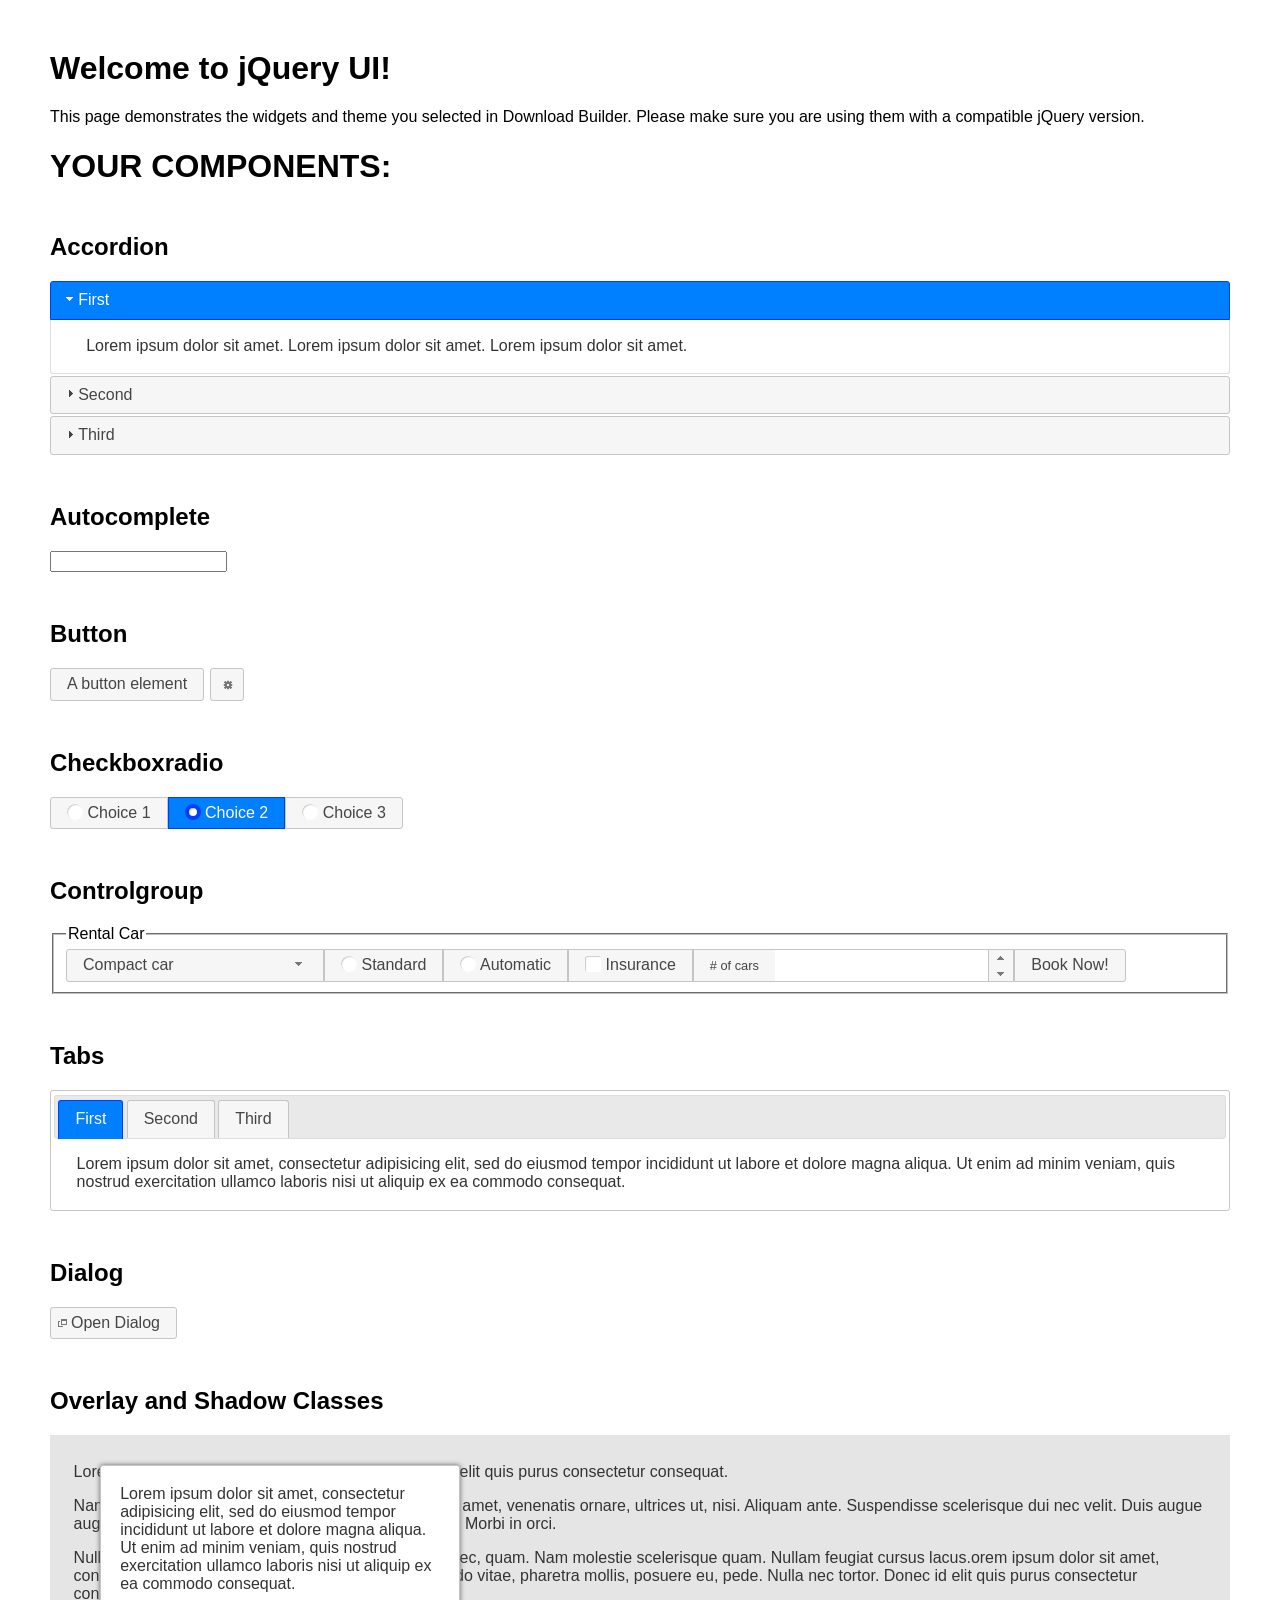
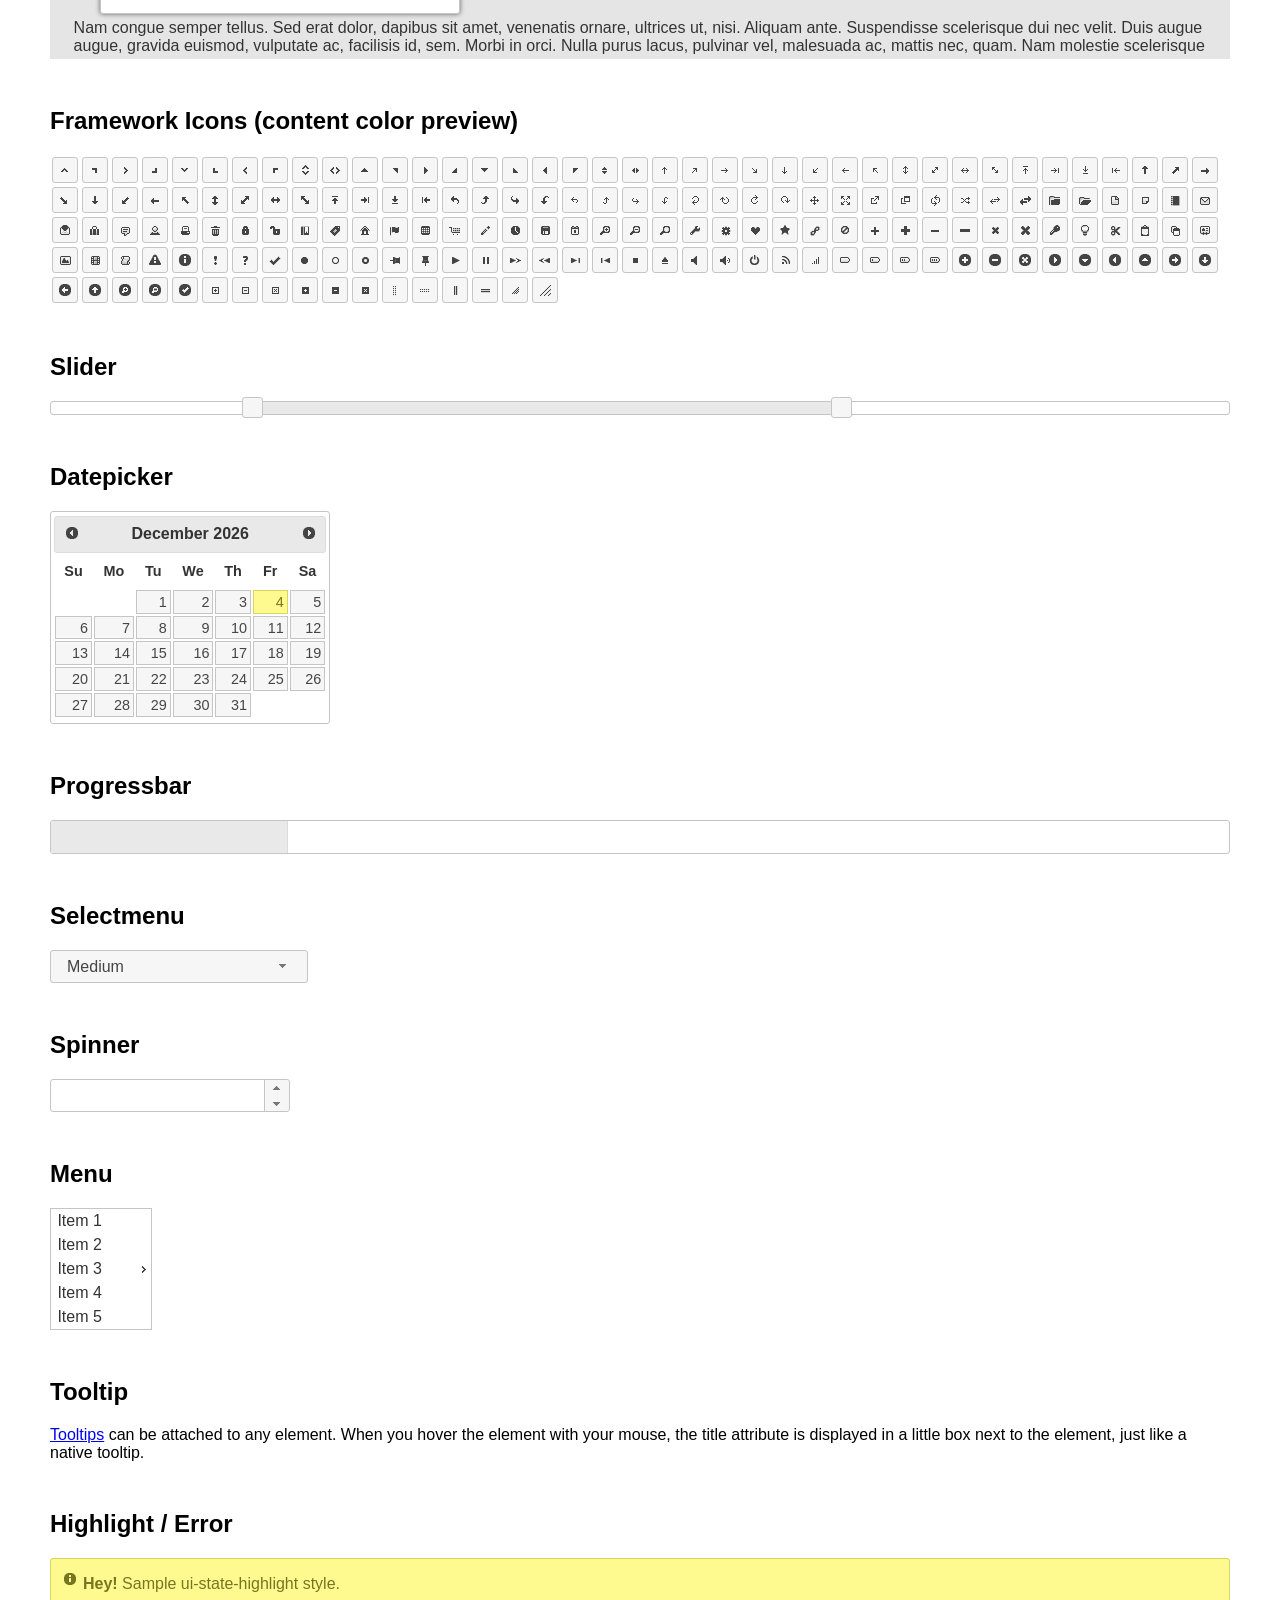
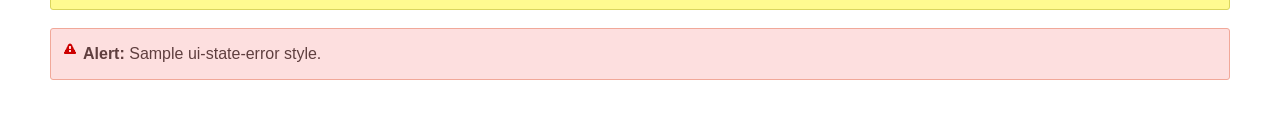
<file: font/plugins/jquery-ui-1.12.1.custom/index.html>
<!doctype html>
<html lang="us">
<head>
	<meta charset="utf-8">
	<title>jQuery UI Example Page</title>
	<link href="jquery-ui.css" rel="stylesheet">
	<style>
	body{
		font-family: "Trebuchet MS", sans-serif;
		margin: 50px;
	}
	.demoHeaders {
		margin-top: 2em;
	}
	#dialog-link {
		padding: .4em 1em .4em 20px;
		text-decoration: none;
		position: relative;
	}
	#dialog-link span.ui-icon {
		margin: 0 5px 0 0;
		position: absolute;
		left: .2em;
		top: 50%;
		margin-top: -8px;
	}
	#icons {
		margin: 0;
		padding: 0;
	}
	#icons li {
		margin: 2px;
		position: relative;
		padding: 4px 0;
		cursor: pointer;
		float: left;
		list-style: none;
	}
	#icons span.ui-icon {
		float: left;
		margin: 0 4px;
	}
	.fakewindowcontain .ui-widget-overlay {
		position: absolute;
	}
	select {
		width: 200px;
	}
	</style>
</head>
<body>

<h1>Welcome to jQuery UI!</h1>

<div class="ui-widget">
	<p>This page demonstrates the widgets and theme you selected in Download Builder. Please make sure you are using them with a compatible jQuery version.</p>
</div>

<h1>YOUR COMPONENTS:</h1>


<!-- Accordion -->
<h2 class="demoHeaders">Accordion</h2>
<div id="accordion">
	<h3>First</h3>
	<div>Lorem ipsum dolor sit amet. Lorem ipsum dolor sit amet. Lorem ipsum dolor sit amet.</div>
	<h3>Second</h3>
	<div>Phasellus mattis tincidunt nibh.</div>
	<h3>Third</h3>
	<div>Nam dui erat, auctor a, dignissim quis.</div>
</div>



<!-- Autocomplete -->
<h2 class="demoHeaders">Autocomplete</h2>
<div>
	<input id="autocomplete" title="type &quot;a&quot;">
</div>



<!-- Button -->
<h2 class="demoHeaders">Button</h2>
<button id="button">A button element</button>
<button id="button-icon">An icon-only button</button>



<!-- Checkboxradio -->
<h2 class="demoHeaders">Checkboxradio</h2>
<form style="margin-top: 1em;">
	<div id="radioset">
		<input type="radio" id="radio1" name="radio"><label for="radio1">Choice 1</label>
		<input type="radio" id="radio2" name="radio" checked="checked"><label for="radio2">Choice 2</label>
		<input type="radio" id="radio3" name="radio"><label for="radio3">Choice 3</label>
	</div>
</form>



<!-- Controlgroup -->
<h2 class="demoHeaders">Controlgroup</h2>
<fieldset>
	<legend>Rental Car</legend>
	<div id="controlgroup">
		<select id="car-type">
			<option>Compact car</option>
			<option>Midsize car</option>
			<option>Full size car</option>
			<option>SUV</option>
			<option>Luxury</option>
			<option>Truck</option>
			<option>Van</option>
		</select>
		<label for="transmission-standard">Standard</label>
		<input type="radio" name="transmission" id="transmission-standard">
		<label for="transmission-automatic">Automatic</label>
		<input type="radio" name="transmission" id="transmission-automatic">
		<label for="insurance">Insurance</label>
		<input type="checkbox" name="insurance" id="insurance">
		<label for="horizontal-spinner" class="ui-controlgroup-label"># of cars</label>
		<input id="horizontal-spinner" class="ui-spinner-input">
		<button>Book Now!</button>
	</div>
</fieldset>



<!-- Tabs -->
<h2 class="demoHeaders">Tabs</h2>
<div id="tabs">
	<ul>
		<li><a href="#tabs-1">First</a></li>
		<li><a href="#tabs-2">Second</a></li>
		<li><a href="#tabs-3">Third</a></li>
	</ul>
	<div id="tabs-1">Lorem ipsum dolor sit amet, consectetur adipisicing elit, sed do eiusmod tempor incididunt ut labore et dolore magna aliqua. Ut enim ad minim veniam, quis nostrud exercitation ullamco laboris nisi ut aliquip ex ea commodo consequat.</div>
	<div id="tabs-2">Phasellus mattis tincidunt nibh. Cras orci urna, blandit id, pretium vel, aliquet ornare, felis. Maecenas scelerisque sem non nisl. Fusce sed lorem in enim dictum bibendum.</div>
	<div id="tabs-3">Nam dui erat, auctor a, dignissim quis, sollicitudin eu, felis. Pellentesque nisi urna, interdum eget, sagittis et, consequat vestibulum, lacus. Mauris porttitor ullamcorper augue.</div>
</div>



<h2 class="demoHeaders">Dialog</h2>
<p>
	<button id="dialog-link" class="ui-button ui-corner-all ui-widget">
		<span class="ui-icon ui-icon-newwin"></span>Open Dialog
	</button>
</p>

<h2 class="demoHeaders">Overlay and Shadow Classes</h2>
<div style="position: relative; width: 96%; height: 200px; padding:1% 2%; overflow:hidden;" class="fakewindowcontain">
	<p>Lorem ipsum dolor sit amet,  Nulla nec tortor. Donec id elit quis purus consectetur consequat. </p><p>Nam congue semper tellus. Sed erat dolor, dapibus sit amet, venenatis ornare, ultrices ut, nisi. Aliquam ante. Suspendisse scelerisque dui nec velit. Duis augue augue, gravida euismod, vulputate ac, facilisis id, sem. Morbi in orci. </p><p>Nulla purus lacus, pulvinar vel, malesuada ac, mattis nec, quam. Nam molestie scelerisque quam. Nullam feugiat cursus lacus.orem ipsum dolor sit amet, consectetur adipiscing elit. Donec libero risus, commodo vitae, pharetra mollis, posuere eu, pede. Nulla nec tortor. Donec id elit quis purus consectetur consequat. </p><p>Nam congue semper tellus. Sed erat dolor, dapibus sit amet, venenatis ornare, ultrices ut, nisi. Aliquam ante. Suspendisse scelerisque dui nec velit. Duis augue augue, gravida euismod, vulputate ac, facilisis id, sem. Morbi in orci. Nulla purus lacus, pulvinar vel, malesuada ac, mattis nec, quam. Nam molestie scelerisque quam. </p><p>Nullam feugiat cursus lacus.orem ipsum dolor sit amet, consectetur adipiscing elit. Donec libero risus, commodo vitae, pharetra mollis, posuere eu, pede. Nulla nec tortor. Donec id elit quis purus consectetur consequat. Nam congue semper tellus. Sed erat dolor, dapibus sit amet, venenatis ornare, ultrices ut, nisi. Aliquam ante. </p><p>Suspendisse scelerisque dui nec velit. Duis augue augue, gravida euismod, vulputate ac, facilisis id, sem. Morbi in orci. Nulla purus lacus, pulvinar vel, malesuada ac, mattis nec, quam. Nam molestie scelerisque quam. Nullam feugiat cursus lacus.orem ipsum dolor sit amet, consectetur adipiscing elit. Donec libero risus, commodo vitae, pharetra mollis, posuere eu, pede. Nulla nec tortor. Donec id elit quis purus consectetur consequat. Nam congue semper tellus. Sed erat dolor, dapibus sit amet, venenatis ornare, ultrices ut, nisi. </p>

	<!-- ui-dialog -->
	<div class="ui-widget-overlay ui-front"></div>
	<div style="position: absolute; width: 320px; left: 50px; top: 30px; padding: 1.2em" class="ui-widget ui-front ui-widget-content ui-corner-all ui-widget-shadow">
		Lorem ipsum dolor sit amet, consectetur adipisicing elit, sed do eiusmod tempor incididunt ut labore et dolore magna aliqua. Ut enim ad minim veniam, quis nostrud exercitation ullamco laboris nisi ut aliquip ex ea commodo consequat.
	</div>

</div>

<!-- ui-dialog -->
<div id="dialog" title="Dialog Title">
	<p>Lorem ipsum dolor sit amet, consectetur adipisicing elit, sed do eiusmod tempor incididunt ut labore et dolore magna aliqua. Ut enim ad minim veniam, quis nostrud exercitation ullamco laboris nisi ut aliquip ex ea commodo consequat.</p>
</div>



<h2 class="demoHeaders">Framework Icons (content color preview)</h2>
<ul id="icons" class="ui-widget ui-helper-clearfix">
	<li class="ui-state-default ui-corner-all" title=".ui-icon-caret-1-n"><span class="ui-icon ui-icon-caret-1-n"></span></li>
	<li class="ui-state-default ui-corner-all" title=".ui-icon-caret-1-ne"><span class="ui-icon ui-icon-caret-1-ne"></span></li>
	<li class="ui-state-default ui-corner-all" title=".ui-icon-caret-1-e"><span class="ui-icon ui-icon-caret-1-e"></span></li>
	<li class="ui-state-default ui-corner-all" title=".ui-icon-caret-1-se"><span class="ui-icon ui-icon-caret-1-se"></span></li>
	<li class="ui-state-default ui-corner-all" title=".ui-icon-caret-1-s"><span class="ui-icon ui-icon-caret-1-s"></span></li>
	<li class="ui-state-default ui-corner-all" title=".ui-icon-caret-1-sw"><span class="ui-icon ui-icon-caret-1-sw"></span></li>
	<li class="ui-state-default ui-corner-all" title=".ui-icon-caret-1-w"><span class="ui-icon ui-icon-caret-1-w"></span></li>
	<li class="ui-state-default ui-corner-all" title=".ui-icon-caret-1-nw"><span class="ui-icon ui-icon-caret-1-nw"></span></li>
	<li class="ui-state-default ui-corner-all" title=".ui-icon-caret-2-n-s"><span class="ui-icon ui-icon-caret-2-n-s"></span></li>
	<li class="ui-state-default ui-corner-all" title=".ui-icon-caret-2-e-w"><span class="ui-icon ui-icon-caret-2-e-w"></span></li>
	<li class="ui-state-default ui-corner-all" title=".ui-icon-triangle-1-n"><span class="ui-icon ui-icon-triangle-1-n"></span></li>
	<li class="ui-state-default ui-corner-all" title=".ui-icon-triangle-1-ne"><span class="ui-icon ui-icon-triangle-1-ne"></span></li>
	<li class="ui-state-default ui-corner-all" title=".ui-icon-triangle-1-e"><span class="ui-icon ui-icon-triangle-1-e"></span></li>
	<li class="ui-state-default ui-corner-all" title=".ui-icon-triangle-1-se"><span class="ui-icon ui-icon-triangle-1-se"></span></li>
	<li class="ui-state-default ui-corner-all" title=".ui-icon-triangle-1-s"><span class="ui-icon ui-icon-triangle-1-s"></span></li>
	<li class="ui-state-default ui-corner-all" title=".ui-icon-triangle-1-sw"><span class="ui-icon ui-icon-triangle-1-sw"></span></li>
	<li class="ui-state-default ui-corner-all" title=".ui-icon-triangle-1-w"><span class="ui-icon ui-icon-triangle-1-w"></span></li>
	<li class="ui-state-default ui-corner-all" title=".ui-icon-triangle-1-nw"><span class="ui-icon ui-icon-triangle-1-nw"></span></li>
	<li class="ui-state-default ui-corner-all" title=".ui-icon-triangle-2-n-s"><span class="ui-icon ui-icon-triangle-2-n-s"></span></li>
	<li class="ui-state-default ui-corner-all" title=".ui-icon-triangle-2-e-w"><span class="ui-icon ui-icon-triangle-2-e-w"></span></li>
	<li class="ui-state-default ui-corner-all" title=".ui-icon-arrow-1-n"><span class="ui-icon ui-icon-arrow-1-n"></span></li>
	<li class="ui-state-default ui-corner-all" title=".ui-icon-arrow-1-ne"><span class="ui-icon ui-icon-arrow-1-ne"></span></li>
	<li class="ui-state-default ui-corner-all" title=".ui-icon-arrow-1-e"><span class="ui-icon ui-icon-arrow-1-e"></span></li>
	<li class="ui-state-default ui-corner-all" title=".ui-icon-arrow-1-se"><span class="ui-icon ui-icon-arrow-1-se"></span></li>
	<li class="ui-state-default ui-corner-all" title=".ui-icon-arrow-1-s"><span class="ui-icon ui-icon-arrow-1-s"></span></li>
	<li class="ui-state-default ui-corner-all" title=".ui-icon-arrow-1-sw"><span class="ui-icon ui-icon-arrow-1-sw"></span></li>
	<li class="ui-state-default ui-corner-all" title=".ui-icon-arrow-1-w"><span class="ui-icon ui-icon-arrow-1-w"></span></li>
	<li class="ui-state-default ui-corner-all" title=".ui-icon-arrow-1-nw"><span class="ui-icon ui-icon-arrow-1-nw"></span></li>
	<li class="ui-state-default ui-corner-all" title=".ui-icon-arrow-2-n-s"><span class="ui-icon ui-icon-arrow-2-n-s"></span></li>
	<li class="ui-state-default ui-corner-all" title=".ui-icon-arrow-2-ne-sw"><span class="ui-icon ui-icon-arrow-2-ne-sw"></span></li>
	<li class="ui-state-default ui-corner-all" title=".ui-icon-arrow-2-e-w"><span class="ui-icon ui-icon-arrow-2-e-w"></span></li>
	<li class="ui-state-default ui-corner-all" title=".ui-icon-arrow-2-se-nw"><span class="ui-icon ui-icon-arrow-2-se-nw"></span></li>
	<li class="ui-state-default ui-corner-all" title=".ui-icon-arrowstop-1-n"><span class="ui-icon ui-icon-arrowstop-1-n"></span></li>
	<li class="ui-state-default ui-corner-all" title=".ui-icon-arrowstop-1-e"><span class="ui-icon ui-icon-arrowstop-1-e"></span></li>
	<li class="ui-state-default ui-corner-all" title=".ui-icon-arrowstop-1-s"><span class="ui-icon ui-icon-arrowstop-1-s"></span></li>
	<li class="ui-state-default ui-corner-all" title=".ui-icon-arrowstop-1-w"><span class="ui-icon ui-icon-arrowstop-1-w"></span></li>
	<li class="ui-state-default ui-corner-all" title=".ui-icon-arrowthick-1-n"><span class="ui-icon ui-icon-arrowthick-1-n"></span></li>
	<li class="ui-state-default ui-corner-all" title=".ui-icon-arrowthick-1-ne"><span class="ui-icon ui-icon-arrowthick-1-ne"></span></li>
	<li class="ui-state-default ui-corner-all" title=".ui-icon-arrowthick-1-e"><span class="ui-icon ui-icon-arrowthick-1-e"></span></li>
	<li class="ui-state-default ui-corner-all" title=".ui-icon-arrowthick-1-se"><span class="ui-icon ui-icon-arrowthick-1-se"></span></li>
	<li class="ui-state-default ui-corner-all" title=".ui-icon-arrowthick-1-s"><span class="ui-icon ui-icon-arrowthick-1-s"></span></li>
	<li class="ui-state-default ui-corner-all" title=".ui-icon-arrowthick-1-sw"><span class="ui-icon ui-icon-arrowthick-1-sw"></span></li>
	<li class="ui-state-default ui-corner-all" title=".ui-icon-arrowthick-1-w"><span class="ui-icon ui-icon-arrowthick-1-w"></span></li>
	<li class="ui-state-default ui-corner-all" title=".ui-icon-arrowthick-1-nw"><span class="ui-icon ui-icon-arrowthick-1-nw"></span></li>
	<li class="ui-state-default ui-corner-all" title=".ui-icon-arrowthick-2-n-s"><span class="ui-icon ui-icon-arrowthick-2-n-s"></span></li>
	<li class="ui-state-default ui-corner-all" title=".ui-icon-arrowthick-2-ne-sw"><span class="ui-icon ui-icon-arrowthick-2-ne-sw"></span></li>
	<li class="ui-state-default ui-corner-all" title=".ui-icon-arrowthick-2-e-w"><span class="ui-icon ui-icon-arrowthick-2-e-w"></span></li>
	<li class="ui-state-default ui-corner-all" title=".ui-icon-arrowthick-2-se-nw"><span class="ui-icon ui-icon-arrowthick-2-se-nw"></span></li>
	<li class="ui-state-default ui-corner-all" title=".ui-icon-arrowthickstop-1-n"><span class="ui-icon ui-icon-arrowthickstop-1-n"></span></li>
	<li class="ui-state-default ui-corner-all" title=".ui-icon-arrowthickstop-1-e"><span class="ui-icon ui-icon-arrowthickstop-1-e"></span></li>
	<li class="ui-state-default ui-corner-all" title=".ui-icon-arrowthickstop-1-s"><span class="ui-icon ui-icon-arrowthickstop-1-s"></span></li>
	<li class="ui-state-default ui-corner-all" title=".ui-icon-arrowthickstop-1-w"><span class="ui-icon ui-icon-arrowthickstop-1-w"></span></li>
	<li class="ui-state-default ui-corner-all" title=".ui-icon-arrowreturnthick-1-w"><span class="ui-icon ui-icon-arrowreturnthick-1-w"></span></li>
	<li class="ui-state-default ui-corner-all" title=".ui-icon-arrowreturnthick-1-n"><span class="ui-icon ui-icon-arrowreturnthick-1-n"></span></li>
	<li class="ui-state-default ui-corner-all" title=".ui-icon-arrowreturnthick-1-e"><span class="ui-icon ui-icon-arrowreturnthick-1-e"></span></li>
	<li class="ui-state-default ui-corner-all" title=".ui-icon-arrowreturnthick-1-s"><span class="ui-icon ui-icon-arrowreturnthick-1-s"></span></li>
	<li class="ui-state-default ui-corner-all" title=".ui-icon-arrowreturn-1-w"><span class="ui-icon ui-icon-arrowreturn-1-w"></span></li>
	<li class="ui-state-default ui-corner-all" title=".ui-icon-arrowreturn-1-n"><span class="ui-icon ui-icon-arrowreturn-1-n"></span></li>
	<li class="ui-state-default ui-corner-all" title=".ui-icon-arrowreturn-1-e"><span class="ui-icon ui-icon-arrowreturn-1-e"></span></li>
	<li class="ui-state-default ui-corner-all" title=".ui-icon-arrowreturn-1-s"><span class="ui-icon ui-icon-arrowreturn-1-s"></span></li>
	<li class="ui-state-default ui-corner-all" title=".ui-icon-arrowrefresh-1-w"><span class="ui-icon ui-icon-arrowrefresh-1-w"></span></li>
	<li class="ui-state-default ui-corner-all" title=".ui-icon-arrowrefresh-1-n"><span class="ui-icon ui-icon-arrowrefresh-1-n"></span></li>
	<li class="ui-state-default ui-corner-all" title=".ui-icon-arrowrefresh-1-e"><span class="ui-icon ui-icon-arrowrefresh-1-e"></span></li>
	<li class="ui-state-default ui-corner-all" title=".ui-icon-arrowrefresh-1-s"><span class="ui-icon ui-icon-arrowrefresh-1-s"></span></li>
	<li class="ui-state-default ui-corner-all" title=".ui-icon-arrow-4"><span class="ui-icon ui-icon-arrow-4"></span></li>
	<li class="ui-state-default ui-corner-all" title=".ui-icon-arrow-4-diag"><span class="ui-icon ui-icon-arrow-4-diag"></span></li>
	<li class="ui-state-default ui-corner-all" title=".ui-icon-extlink"><span class="ui-icon ui-icon-extlink"></span></li>
	<li class="ui-state-default ui-corner-all" title=".ui-icon-newwin"><span class="ui-icon ui-icon-newwin"></span></li>
	<li class="ui-state-default ui-corner-all" title=".ui-icon-refresh"><span class="ui-icon ui-icon-refresh"></span></li>
	<li class="ui-state-default ui-corner-all" title=".ui-icon-shuffle"><span class="ui-icon ui-icon-shuffle"></span></li>
	<li class="ui-state-default ui-corner-all" title=".ui-icon-transfer-e-w"><span class="ui-icon ui-icon-transfer-e-w"></span></li>
	<li class="ui-state-default ui-corner-all" title=".ui-icon-transferthick-e-w"><span class="ui-icon ui-icon-transferthick-e-w"></span></li>
	<li class="ui-state-default ui-corner-all" title=".ui-icon-folder-collapsed"><span class="ui-icon ui-icon-folder-collapsed"></span></li>
	<li class="ui-state-default ui-corner-all" title=".ui-icon-folder-open"><span class="ui-icon ui-icon-folder-open"></span></li>
	<li class="ui-state-default ui-corner-all" title=".ui-icon-document"><span class="ui-icon ui-icon-document"></span></li>
	<li class="ui-state-default ui-corner-all" title=".ui-icon-document-b"><span class="ui-icon ui-icon-document-b"></span></li>
	<li class="ui-state-default ui-corner-all" title=".ui-icon-note"><span class="ui-icon ui-icon-note"></span></li>
	<li class="ui-state-default ui-corner-all" title=".ui-icon-mail-closed"><span class="ui-icon ui-icon-mail-closed"></span></li>
	<li class="ui-state-default ui-corner-all" title=".ui-icon-mail-open"><span class="ui-icon ui-icon-mail-open"></span></li>
	<li class="ui-state-default ui-corner-all" title=".ui-icon-suitcase"><span class="ui-icon ui-icon-suitcase"></span></li>
	<li class="ui-state-default ui-corner-all" title=".ui-icon-comment"><span class="ui-icon ui-icon-comment"></span></li>
	<li class="ui-state-default ui-corner-all" title=".ui-icon-person"><span class="ui-icon ui-icon-person"></span></li>
	<li class="ui-state-default ui-corner-all" title=".ui-icon-print"><span class="ui-icon ui-icon-print"></span></li>
	<li class="ui-state-default ui-corner-all" title=".ui-icon-trash"><span class="ui-icon ui-icon-trash"></span></li>
	<li class="ui-state-default ui-corner-all" title=".ui-icon-locked"><span class="ui-icon ui-icon-locked"></span></li>
	<li class="ui-state-default ui-corner-all" title=".ui-icon-unlocked"><span class="ui-icon ui-icon-unlocked"></span></li>
	<li class="ui-state-default ui-corner-all" title=".ui-icon-bookmark"><span class="ui-icon ui-icon-bookmark"></span></li>
	<li class="ui-state-default ui-corner-all" title=".ui-icon-tag"><span class="ui-icon ui-icon-tag"></span></li>
	<li class="ui-state-default ui-corner-all" title=".ui-icon-home"><span class="ui-icon ui-icon-home"></span></li>
	<li class="ui-state-default ui-corner-all" title=".ui-icon-flag"><span class="ui-icon ui-icon-flag"></span></li>
	<li class="ui-state-default ui-corner-all" title=".ui-icon-calculator"><span class="ui-icon ui-icon-calculator"></span></li>
	<li class="ui-state-default ui-corner-all" title=".ui-icon-cart"><span class="ui-icon ui-icon-cart"></span></li>
	<li class="ui-state-default ui-corner-all" title=".ui-icon-pencil"><span class="ui-icon ui-icon-pencil"></span></li>
	<li class="ui-state-default ui-corner-all" title=".ui-icon-clock"><span class="ui-icon ui-icon-clock"></span></li>
	<li class="ui-state-default ui-corner-all" title=".ui-icon-disk"><span class="ui-icon ui-icon-disk"></span></li>
	<li class="ui-state-default ui-corner-all" title=".ui-icon-calendar"><span class="ui-icon ui-icon-calendar"></span></li>
	<li class="ui-state-default ui-corner-all" title=".ui-icon-zoomin"><span class="ui-icon ui-icon-zoomin"></span></li>
	<li class="ui-state-default ui-corner-all" title=".ui-icon-zoomout"><span class="ui-icon ui-icon-zoomout"></span></li>
	<li class="ui-state-default ui-corner-all" title=".ui-icon-search"><span class="ui-icon ui-icon-search"></span></li>
	<li class="ui-state-default ui-corner-all" title=".ui-icon-wrench"><span class="ui-icon ui-icon-wrench"></span></li>
	<li class="ui-state-default ui-corner-all" title=".ui-icon-gear"><span class="ui-icon ui-icon-gear"></span></li>
	<li class="ui-state-default ui-corner-all" title=".ui-icon-heart"><span class="ui-icon ui-icon-heart"></span></li>
	<li class="ui-state-default ui-corner-all" title=".ui-icon-star"><span class="ui-icon ui-icon-star"></span></li>
	<li class="ui-state-default ui-corner-all" title=".ui-icon-link"><span class="ui-icon ui-icon-link"></span></li>
	<li class="ui-state-default ui-corner-all" title=".ui-icon-cancel"><span class="ui-icon ui-icon-cancel"></span></li>
	<li class="ui-state-default ui-corner-all" title=".ui-icon-plus"><span class="ui-icon ui-icon-plus"></span></li>
	<li class="ui-state-default ui-corner-all" title=".ui-icon-plusthick"><span class="ui-icon ui-icon-plusthick"></span></li>
	<li class="ui-state-default ui-corner-all" title=".ui-icon-minus"><span class="ui-icon ui-icon-minus"></span></li>
	<li class="ui-state-default ui-corner-all" title=".ui-icon-minusthick"><span class="ui-icon ui-icon-minusthick"></span></li>
	<li class="ui-state-default ui-corner-all" title=".ui-icon-close"><span class="ui-icon ui-icon-close"></span></li>
	<li class="ui-state-default ui-corner-all" title=".ui-icon-closethick"><span class="ui-icon ui-icon-closethick"></span></li>
	<li class="ui-state-default ui-corner-all" title=".ui-icon-key"><span class="ui-icon ui-icon-key"></span></li>
	<li class="ui-state-default ui-corner-all" title=".ui-icon-lightbulb"><span class="ui-icon ui-icon-lightbulb"></span></li>
	<li class="ui-state-default ui-corner-all" title=".ui-icon-scissors"><span class="ui-icon ui-icon-scissors"></span></li>
	<li class="ui-state-default ui-corner-all" title=".ui-icon-clipboard"><span class="ui-icon ui-icon-clipboard"></span></li>
	<li class="ui-state-default ui-corner-all" title=".ui-icon-copy"><span class="ui-icon ui-icon-copy"></span></li>
	<li class="ui-state-default ui-corner-all" title=".ui-icon-contact"><span class="ui-icon ui-icon-contact"></span></li>
	<li class="ui-state-default ui-corner-all" title=".ui-icon-image"><span class="ui-icon ui-icon-image"></span></li>
	<li class="ui-state-default ui-corner-all" title=".ui-icon-video"><span class="ui-icon ui-icon-video"></span></li>
	<li class="ui-state-default ui-corner-all" title=".ui-icon-script"><span class="ui-icon ui-icon-script"></span></li>
	<li class="ui-state-default ui-corner-all" title=".ui-icon-alert"><span class="ui-icon ui-icon-alert"></span></li>
	<li class="ui-state-default ui-corner-all" title=".ui-icon-info"><span class="ui-icon ui-icon-info"></span></li>
	<li class="ui-state-default ui-corner-all" title=".ui-icon-notice"><span class="ui-icon ui-icon-notice"></span></li>
	<li class="ui-state-default ui-corner-all" title=".ui-icon-help"><span class="ui-icon ui-icon-help"></span></li>
	<li class="ui-state-default ui-corner-all" title=".ui-icon-check"><span class="ui-icon ui-icon-check"></span></li>
	<li class="ui-state-default ui-corner-all" title=".ui-icon-bullet"><span class="ui-icon ui-icon-bullet"></span></li>
	<li class="ui-state-default ui-corner-all" title=".ui-icon-radio-off"><span class="ui-icon ui-icon-radio-off"></span></li>
	<li class="ui-state-default ui-corner-all" title=".ui-icon-radio-on"><span class="ui-icon ui-icon-radio-on"></span></li>
	<li class="ui-state-default ui-corner-all" title=".ui-icon-pin-w"><span class="ui-icon ui-icon-pin-w"></span></li>
	<li class="ui-state-default ui-corner-all" title=".ui-icon-pin-s"><span class="ui-icon ui-icon-pin-s"></span></li>
	<li class="ui-state-default ui-corner-all" title=".ui-icon-play"><span class="ui-icon ui-icon-play"></span></li>
	<li class="ui-state-default ui-corner-all" title=".ui-icon-pause"><span class="ui-icon ui-icon-pause"></span></li>
	<li class="ui-state-default ui-corner-all" title=".ui-icon-seek-next"><span class="ui-icon ui-icon-seek-next"></span></li>
	<li class="ui-state-default ui-corner-all" title=".ui-icon-seek-prev"><span class="ui-icon ui-icon-seek-prev"></span></li>
	<li class="ui-state-default ui-corner-all" title=".ui-icon-seek-end"><span class="ui-icon ui-icon-seek-end"></span></li>
	<li class="ui-state-default ui-corner-all" title=".ui-icon-seek-first"><span class="ui-icon ui-icon-seek-first"></span></li>
	<li class="ui-state-default ui-corner-all" title=".ui-icon-stop"><span class="ui-icon ui-icon-stop"></span></li>
	<li class="ui-state-default ui-corner-all" title=".ui-icon-eject"><span class="ui-icon ui-icon-eject"></span></li>
	<li class="ui-state-default ui-corner-all" title=".ui-icon-volume-off"><span class="ui-icon ui-icon-volume-off"></span></li>
	<li class="ui-state-default ui-corner-all" title=".ui-icon-volume-on"><span class="ui-icon ui-icon-volume-on"></span></li>
	<li class="ui-state-default ui-corner-all" title=".ui-icon-power"><span class="ui-icon ui-icon-power"></span></li>
	<li class="ui-state-default ui-corner-all" title=".ui-icon-signal-diag"><span class="ui-icon ui-icon-signal-diag"></span></li>
	<li class="ui-state-default ui-corner-all" title=".ui-icon-signal"><span class="ui-icon ui-icon-signal"></span></li>
	<li class="ui-state-default ui-corner-all" title=".ui-icon-battery-0"><span class="ui-icon ui-icon-battery-0"></span></li>
	<li class="ui-state-default ui-corner-all" title=".ui-icon-battery-1"><span class="ui-icon ui-icon-battery-1"></span></li>
	<li class="ui-state-default ui-corner-all" title=".ui-icon-battery-2"><span class="ui-icon ui-icon-battery-2"></span></li>
	<li class="ui-state-default ui-corner-all" title=".ui-icon-battery-3"><span class="ui-icon ui-icon-battery-3"></span></li>
	<li class="ui-state-default ui-corner-all" title=".ui-icon-circle-plus"><span class="ui-icon ui-icon-circle-plus"></span></li>
	<li class="ui-state-default ui-corner-all" title=".ui-icon-circle-minus"><span class="ui-icon ui-icon-circle-minus"></span></li>
	<li class="ui-state-default ui-corner-all" title=".ui-icon-circle-close"><span class="ui-icon ui-icon-circle-close"></span></li>
	<li class="ui-state-default ui-corner-all" title=".ui-icon-circle-triangle-e"><span class="ui-icon ui-icon-circle-triangle-e"></span></li>
	<li class="ui-state-default ui-corner-all" title=".ui-icon-circle-triangle-s"><span class="ui-icon ui-icon-circle-triangle-s"></span></li>
	<li class="ui-state-default ui-corner-all" title=".ui-icon-circle-triangle-w"><span class="ui-icon ui-icon-circle-triangle-w"></span></li>
	<li class="ui-state-default ui-corner-all" title=".ui-icon-circle-triangle-n"><span class="ui-icon ui-icon-circle-triangle-n"></span></li>
	<li class="ui-state-default ui-corner-all" title=".ui-icon-circle-arrow-e"><span class="ui-icon ui-icon-circle-arrow-e"></span></li>
	<li class="ui-state-default ui-corner-all" title=".ui-icon-circle-arrow-s"><span class="ui-icon ui-icon-circle-arrow-s"></span></li>
	<li class="ui-state-default ui-corner-all" title=".ui-icon-circle-arrow-w"><span class="ui-icon ui-icon-circle-arrow-w"></span></li>
	<li class="ui-state-default ui-corner-all" title=".ui-icon-circle-arrow-n"><span class="ui-icon ui-icon-circle-arrow-n"></span></li>
	<li class="ui-state-default ui-corner-all" title=".ui-icon-circle-zoomin"><span class="ui-icon ui-icon-circle-zoomin"></span></li>
	<li class="ui-state-default ui-corner-all" title=".ui-icon-circle-zoomout"><span class="ui-icon ui-icon-circle-zoomout"></span></li>
	<li class="ui-state-default ui-corner-all" title=".ui-icon-circle-check"><span class="ui-icon ui-icon-circle-check"></span></li>
	<li class="ui-state-default ui-corner-all" title=".ui-icon-circlesmall-plus"><span class="ui-icon ui-icon-circlesmall-plus"></span></li>
	<li class="ui-state-default ui-corner-all" title=".ui-icon-circlesmall-minus"><span class="ui-icon ui-icon-circlesmall-minus"></span></li>
	<li class="ui-state-default ui-corner-all" title=".ui-icon-circlesmall-close"><span class="ui-icon ui-icon-circlesmall-close"></span></li>
	<li class="ui-state-default ui-corner-all" title=".ui-icon-squaresmall-plus"><span class="ui-icon ui-icon-squaresmall-plus"></span></li>
	<li class="ui-state-default ui-corner-all" title=".ui-icon-squaresmall-minus"><span class="ui-icon ui-icon-squaresmall-minus"></span></li>
	<li class="ui-state-default ui-corner-all" title=".ui-icon-squaresmall-close"><span class="ui-icon ui-icon-squaresmall-close"></span></li>
	<li class="ui-state-default ui-corner-all" title=".ui-icon-grip-dotted-vertical"><span class="ui-icon ui-icon-grip-dotted-vertical"></span></li>
	<li class="ui-state-default ui-corner-all" title=".ui-icon-grip-dotted-horizontal"><span class="ui-icon ui-icon-grip-dotted-horizontal"></span></li>
	<li class="ui-state-default ui-corner-all" title=".ui-icon-grip-solid-vertical"><span class="ui-icon ui-icon-grip-solid-vertical"></span></li>
	<li class="ui-state-default ui-corner-all" title=".ui-icon-grip-solid-horizontal"><span class="ui-icon ui-icon-grip-solid-horizontal"></span></li>
	<li class="ui-state-default ui-corner-all" title=".ui-icon-gripsmall-diagonal-se"><span class="ui-icon ui-icon-gripsmall-diagonal-se"></span></li>
	<li class="ui-state-default ui-corner-all" title=".ui-icon-grip-diagonal-se"><span class="ui-icon ui-icon-grip-diagonal-se"></span></li>
</ul>


<!-- Slider -->
<h2 class="demoHeaders">Slider</h2>
<div id="slider"></div>



<!-- Datepicker -->
<h2 class="demoHeaders">Datepicker</h2>
<div id="datepicker"></div>



<!-- Progressbar -->
<h2 class="demoHeaders">Progressbar</h2>
<div id="progressbar"></div>



<!-- Progressbar -->
<h2 class="demoHeaders">Selectmenu</h2>
<select id="selectmenu">
	<option>Slower</option>
	<option>Slow</option>
	<option selected="selected">Medium</option>
	<option>Fast</option>
	<option>Faster</option>
</select>



<!-- Spinner -->
<h2 class="demoHeaders">Spinner</h2>
<input id="spinner">



<!-- Menu -->
<h2 class="demoHeaders">Menu</h2>
<ul style="width:100px;" id="menu">
	<li><div>Item 1</div></li>
	<li><div>Item 2</div></li>
	<li><div>Item 3</div>
		<ul>
			<li><div>Item 3-1</div></li>
			<li><div>Item 3-2</div></li>
			<li><div>Item 3-3</div></li>
			<li><div>Item 3-4</div></li>
			<li><div>Item 3-5</div></li>
		</ul>
	</li>
	<li><div>Item 4</div></li>
	<li><div>Item 5</div></li>
</ul>



<!-- Tooltip -->
<h2 class="demoHeaders">Tooltip</h2>
<p id="tooltip">
	<a href="#" title="That&apos;s what this widget is">Tooltips</a> can be attached to any element. When you hover
the element with your mouse, the title attribute is displayed in a little box next to the element, just like a native tooltip.
</p>


<!-- Highlight / Error -->
<h2 class="demoHeaders">Highlight / Error</h2>
<div class="ui-widget">
	<div class="ui-state-highlight ui-corner-all" style="margin-top: 20px; padding: 0 .7em;">
		<p><span class="ui-icon ui-icon-info" style="float: left; margin-right: .3em;"></span>
		<strong>Hey!</strong> Sample ui-state-highlight style.</p>
	</div>
</div>
<br>
<div class="ui-widget">
	<div class="ui-state-error ui-corner-all" style="padding: 0 .7em;">
		<p><span class="ui-icon ui-icon-alert" style="float: left; margin-right: .3em;"></span>
		<strong>Alert:</strong> Sample ui-state-error style.</p>
	</div>
</div>

<script src="external/jquery/jquery.js"></script>
<script src="jquery-ui.js"></script>
<script>

$( "#accordion" ).accordion();



var availableTags = [
	"ActionScript",
	"AppleScript",
	"Asp",
	"BASIC",
	"C",
	"C++",
	"Clojure",
	"COBOL",
	"ColdFusion",
	"Erlang",
	"Fortran",
	"Groovy",
	"Haskell",
	"Java",
	"JavaScript",
	"Lisp",
	"Perl",
	"PHP",
	"Python",
	"Ruby",
	"Scala",
	"Scheme"
];
$( "#autocomplete" ).autocomplete({
	source: availableTags
});



$( "#button" ).button();
$( "#button-icon" ).button({
	icon: "ui-icon-gear",
	showLabel: false
});



$( "#radioset" ).buttonset();



$( "#controlgroup" ).controlgroup();



$( "#tabs" ).tabs();



$( "#dialog" ).dialog({
	autoOpen: false,
	width: 400,
	buttons: [
		{
			text: "Ok",
			click: function() {
				$( this ).dialog( "close" );
			}
		},
		{
			text: "Cancel",
			click: function() {
				$( this ).dialog( "close" );
			}
		}
	]
});

// Link to open the dialog
$( "#dialog-link" ).click(function( event ) {
	$( "#dialog" ).dialog( "open" );
	event.preventDefault();
});



$( "#datepicker" ).datepicker({
	inline: true
});



$( "#slider" ).slider({
	range: true,
	values: [ 17, 67 ]
});



$( "#progressbar" ).progressbar({
	value: 20
});



$( "#spinner" ).spinner();



$( "#menu" ).menu();



$( "#tooltip" ).tooltip();



$( "#selectmenu" ).selectmenu();


// Hover states on the static widgets
$( "#dialog-link, #icons li" ).hover(
	function() {
		$( this ).addClass( "ui-state-hover" );
	},
	function() {
		$( this ).removeClass( "ui-state-hover" );
	}
);
</script>
</body>
</html>
</file>
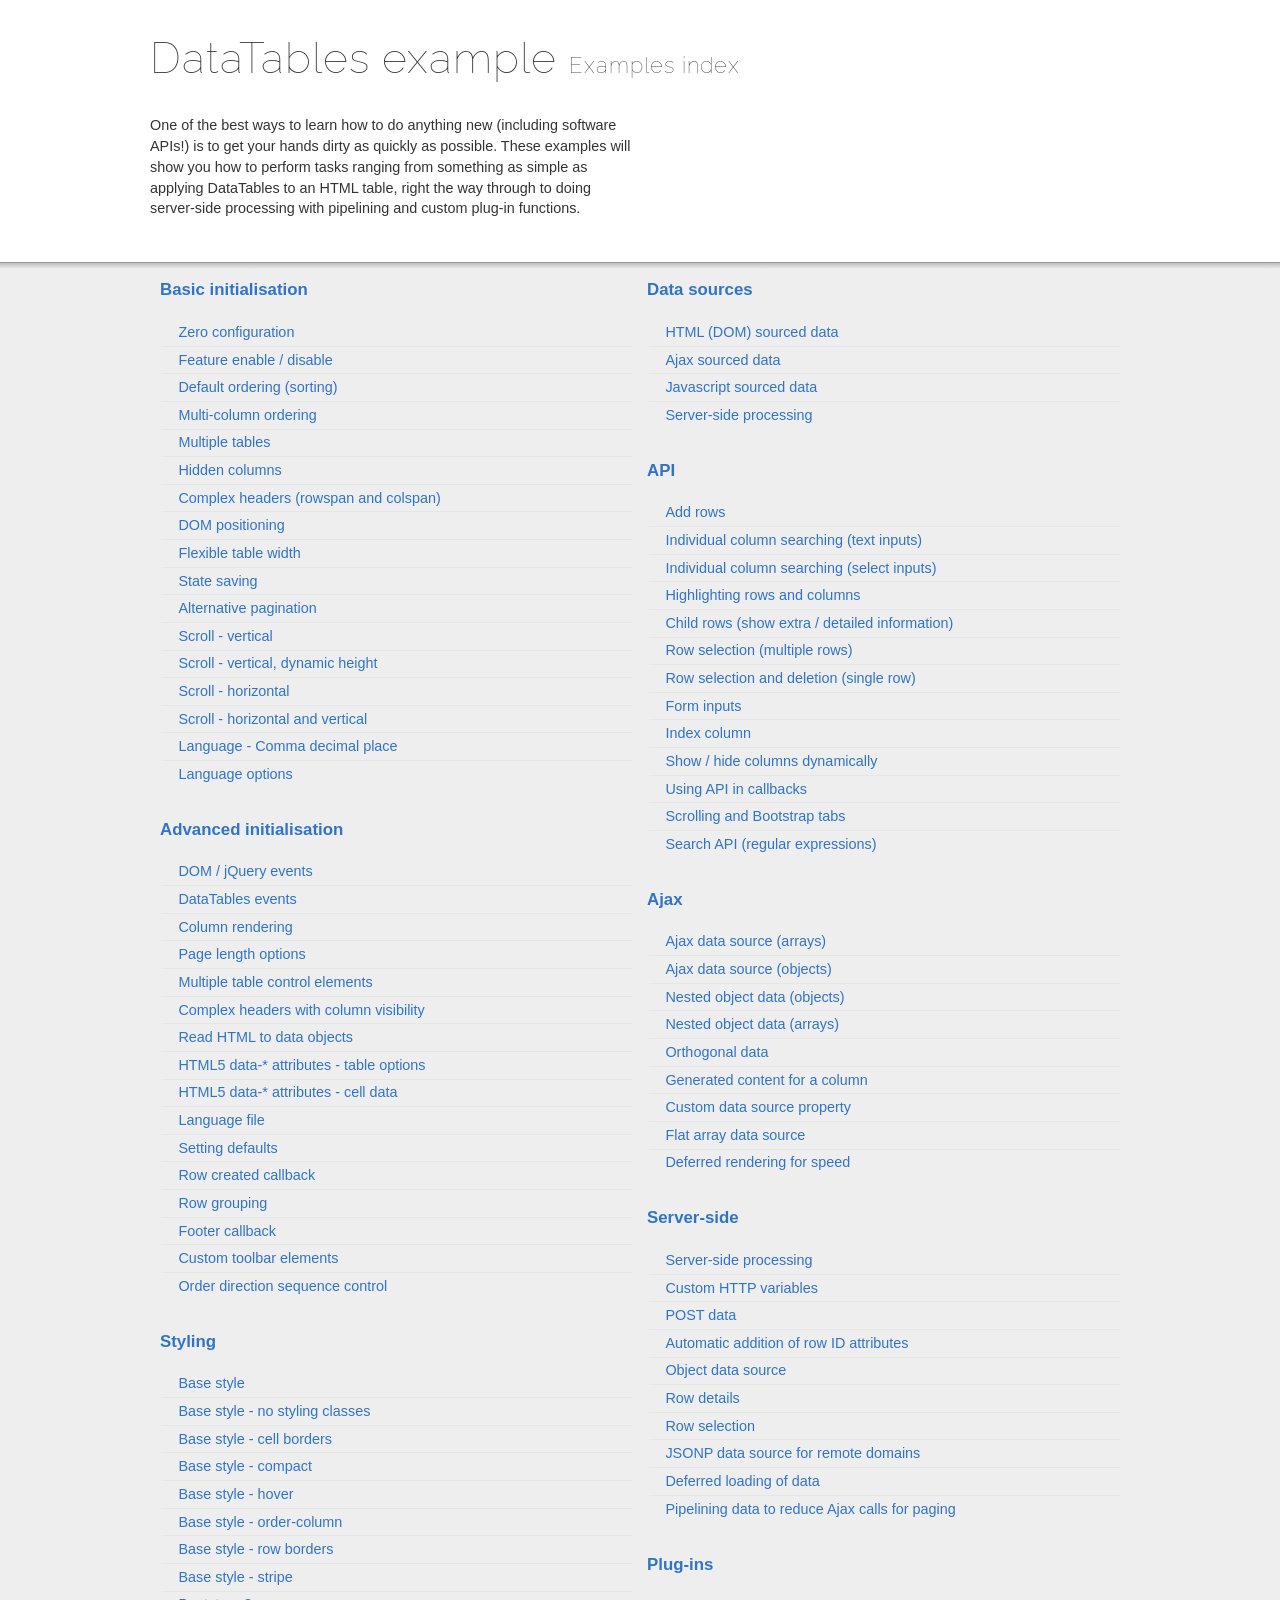
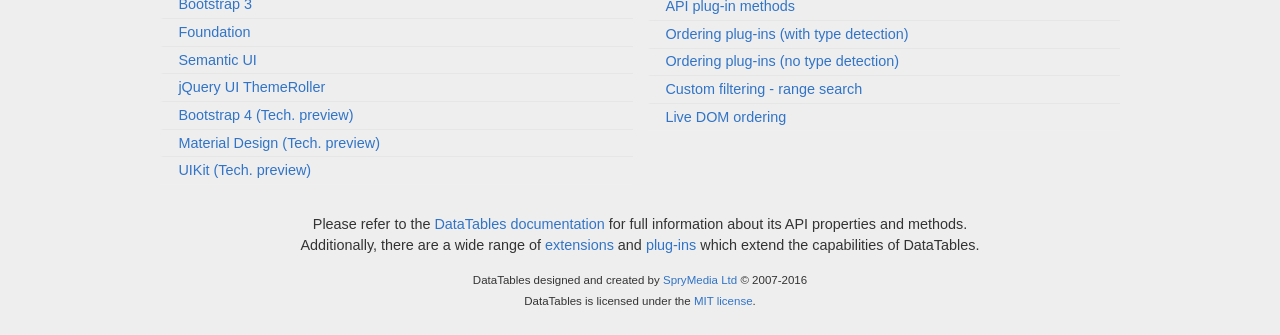
<file: font/plugins/DataTables(old)/examples/index.html>
<!DOCTYPE html>
<html>
<head>
	<meta charset="utf-8">
	<link rel="shortcut icon" type="image/ico" href="http://www.datatables.net/favicon.ico">
	<meta name="viewport" content="initial-scale=1.0, maximum-scale=2.0">
	<link rel="stylesheet" type="text/css" href="./resources/syntax/shCore.css">
	<link rel="stylesheet" type="text/css" href="./resources/demo.css">
	<script type="text/javascript" language="javascript" src="//code.jquery.com/jquery-1.12.4.js">
	</script>
	<script type="text/javascript" language="javascript" src="./resources/syntax/shCore.js">
	</script>
	<script type="text/javascript" language="javascript" src="./resources/demo.js">
	</script>
	<title>DataTables examples - Examples index</title>
</head>
<body class="dt-example">
	<div class="container">
		<section>
			<h1>DataTables example <span>Examples index</span></h1>
			<div class="info">
				<p>One of the best ways to learn how to do anything new (including software APIs!) is to get your hands dirty as quickly as possible. These examples will show you
				how to perform tasks ranging from something as simple as applying DataTables to an HTML table, right the way through to doing server-side processing with
				pipelining and custom plug-in functions.</p>
			</div>
		</section>
	</div>
	<section>
		<div class="footer">
			<div class="gradient"></div>
			<div class="liner">
				<div class="toc">
					<div class="toc-group">
						<h3><a href="./basic_init/index.html">Basic initialisation</a></h3>
						<ul class="toc">
							<li>
								<a href="./basic_init/zero_configuration.html">Zero configuration</a>
							</li>
							<li>
								<a href="./basic_init/filter_only.html">Feature enable / disable</a>
							</li>
							<li>
								<a href="./basic_init/table_sorting.html">Default ordering (sorting)</a>
							</li>
							<li>
								<a href="./basic_init/multi_col_sort.html">Multi-column ordering</a>
							</li>
							<li>
								<a href="./basic_init/multiple_tables.html">Multiple tables</a>
							</li>
							<li>
								<a href="./basic_init/hidden_columns.html">Hidden columns</a>
							</li>
							<li>
								<a href="./basic_init/complex_header.html">Complex headers (rowspan and colspan)</a>
							</li>
							<li>
								<a href="./basic_init/dom.html">DOM positioning</a>
							</li>
							<li>
								<a href="./basic_init/flexible_width.html">Flexible table width</a>
							</li>
							<li>
								<a href="./basic_init/state_save.html">State saving</a>
							</li>
							<li>
								<a href="./basic_init/alt_pagination.html">Alternative pagination</a>
							</li>
							<li>
								<a href="./basic_init/scroll_y.html">Scroll - vertical</a>
							</li>
							<li>
								<a href="./basic_init/scroll_y_dynamic.html">Scroll - vertical, dynamic height</a>
							</li>
							<li>
								<a href="./basic_init/scroll_x.html">Scroll - horizontal</a>
							</li>
							<li>
								<a href="./basic_init/scroll_xy.html">Scroll - horizontal and vertical</a>
							</li>
							<li>
								<a href="./basic_init/comma-decimal.html">Language - Comma decimal place</a>
							</li>
							<li>
								<a href="./basic_init/language.html">Language options</a>
							</li>
						</ul>
					</div>
					<div class="toc-group">
						<h3><a href="./advanced_init/index.html">Advanced initialisation</a></h3>
						<ul class="toc">
							<li>
								<a href="./advanced_init/events_live.html">DOM / jQuery events</a>
							</li>
							<li>
								<a href="./advanced_init/dt_events.html">DataTables events</a>
							</li>
							<li>
								<a href="./advanced_init/column_render.html">Column rendering</a>
							</li>
							<li>
								<a href="./advanced_init/length_menu.html">Page length options</a>
							</li>
							<li>
								<a href="./advanced_init/dom_multiple_elements.html">Multiple table control elements</a>
							</li>
							<li>
								<a href="./advanced_init/complex_header.html">Complex headers with column visibility</a>
							</li>
							<li>
								<a href="./advanced_init/object_dom_read.html">Read HTML to data objects</a>
							</li>
							<li>
								<a href="./advanced_init/html5-data-options.html">HTML5 data-* attributes - table options</a>
							</li>
							<li>
								<a href="./advanced_init/html5-data-attributes.html">HTML5 data-* attributes - cell data</a>
							</li>
							<li>
								<a href="./advanced_init/language_file.html">Language file</a>
							</li>
							<li>
								<a href="./advanced_init/defaults.html">Setting defaults</a>
							</li>
							<li>
								<a href="./advanced_init/row_callback.html">Row created callback</a>
							</li>
							<li>
								<a href="./advanced_init/row_grouping.html">Row grouping</a>
							</li>
							<li>
								<a href="./advanced_init/footer_callback.html">Footer callback</a>
							</li>
							<li>
								<a href="./advanced_init/dom_toolbar.html">Custom toolbar elements</a>
							</li>
							<li>
								<a href="./advanced_init/sort_direction_control.html">Order direction sequence control</a>
							</li>
						</ul>
					</div>
					<div class="toc-group">
						<h3><a href="./styling/index.html">Styling</a></h3>
						<ul class="toc">
							<li>
								<a href="./styling/display.html">Base style</a>
							</li>
							<li>
								<a href="./styling/no-classes.html">Base style - no styling classes</a>
							</li>
							<li>
								<a href="./styling/cell-border.html">Base style - cell borders</a>
							</li>
							<li>
								<a href="./styling/compact.html">Base style - compact</a>
							</li>
							<li>
								<a href="./styling/hover.html">Base style - hover</a>
							</li>
							<li>
								<a href="./styling/order-column.html">Base style - order-column</a>
							</li>
							<li>
								<a href="./styling/row-border.html">Base style - row borders</a>
							</li>
							<li>
								<a href="./styling/stripe.html">Base style - stripe</a>
							</li>
							<li>
								<a href="./styling/bootstrap.html">Bootstrap 3</a>
							</li>
							<li>
								<a href="./styling/foundation.html">Foundation</a>
							</li>
							<li>
								<a href="./styling/semanticui.html">Semantic UI</a>
							</li>
							<li>
								<a href="./styling/jqueryUI.html">jQuery UI ThemeRoller</a>
							</li>
							<li>
								<a href="./styling/bootstrap4.html">Bootstrap 4 (Tech. preview)</a>
							</li>
							<li>
								<a href="./styling/material.html">Material Design (Tech. preview)</a>
							</li>
							<li>
								<a href="./styling/uikit.html">UIKit (Tech. preview)</a>
							</li>
						</ul>
					</div>
					<div class="toc-group">
						<h3><a href="./data_sources/index.html">Data sources</a></h3>
						<ul class="toc">
							<li>
								<a href="./data_sources/dom.html">HTML (DOM) sourced data</a>
							</li>
							<li>
								<a href="./data_sources/ajax.html">Ajax sourced data</a>
							</li>
							<li>
								<a href="./data_sources/js_array.html">Javascript sourced data</a>
							</li>
							<li>
								<a href="./data_sources/server_side.html">Server-side processing</a>
							</li>
						</ul>
					</div>
					<div class="toc-group">
						<h3><a href="./api/index.html">API</a></h3>
						<ul class="toc">
							<li>
								<a href="./api/add_row.html">Add rows</a>
							</li>
							<li>
								<a href="./api/multi_filter.html">Individual column searching (text inputs)</a>
							</li>
							<li>
								<a href="./api/multi_filter_select.html">Individual column searching (select inputs)</a>
							</li>
							<li>
								<a href="./api/highlight.html">Highlighting rows and columns</a>
							</li>
							<li>
								<a href="./api/row_details.html">Child rows (show extra / detailed information)</a>
							</li>
							<li>
								<a href="./api/select_row.html">Row selection (multiple rows)</a>
							</li>
							<li>
								<a href="./api/select_single_row.html">Row selection and deletion (single row)</a>
							</li>
							<li>
								<a href="./api/form.html">Form inputs</a>
							</li>
							<li>
								<a href="./api/counter_columns.html">Index column</a>
							</li>
							<li>
								<a href="./api/show_hide.html">Show / hide columns dynamically</a>
							</li>
							<li>
								<a href="./api/api_in_init.html">Using API in callbacks</a>
							</li>
							<li>
								<a href="./api/tabs_and_scrolling.html">Scrolling and Bootstrap tabs</a>
							</li>
							<li>
								<a href="./api/regex.html">Search API (regular expressions)</a>
							</li>
						</ul>
					</div>
					<div class="toc-group">
						<h3><a href="./ajax/index.html">Ajax</a></h3>
						<ul class="toc">
							<li>
								<a href="./ajax/simple.html">Ajax data source (arrays)</a>
							</li>
							<li>
								<a href="./ajax/objects.html">Ajax data source (objects)</a>
							</li>
							<li>
								<a href="./ajax/deep.html">Nested object data (objects)</a>
							</li>
							<li>
								<a href="./ajax/objects_subarrays.html">Nested object data (arrays)</a>
							</li>
							<li>
								<a href="./ajax/orthogonal-data.html">Orthogonal data</a>
							</li>
							<li>
								<a href="./ajax/null_data_source.html">Generated content for a column</a>
							</li>
							<li>
								<a href="./ajax/custom_data_property.html">Custom data source property</a>
							</li>
							<li>
								<a href="./ajax/custom_data_flat.html">Flat array data source</a>
							</li>
							<li>
								<a href="./ajax/defer_render.html">Deferred rendering for speed</a>
							</li>
						</ul>
					</div>
					<div class="toc-group">
						<h3><a href="./server_side/index.html">Server-side</a></h3>
						<ul class="toc">
							<li>
								<a href="./server_side/simple.html">Server-side processing</a>
							</li>
							<li>
								<a href="./server_side/custom_vars.html">Custom HTTP variables</a>
							</li>
							<li>
								<a href="./server_side/post.html">POST data</a>
							</li>
							<li>
								<a href="./server_side/ids.html">Automatic addition of row ID attributes</a>
							</li>
							<li>
								<a href="./server_side/object_data.html">Object data source</a>
							</li>
							<li>
								<a href="./server_side/row_details.html">Row details</a>
							</li>
							<li>
								<a href="./server_side/select_rows.html">Row selection</a>
							</li>
							<li>
								<a href="./server_side/jsonp.html">JSONP data source for remote domains</a>
							</li>
							<li>
								<a href="./server_side/defer_loading.html">Deferred loading of data</a>
							</li>
							<li>
								<a href="./server_side/pipeline.html">Pipelining data to reduce Ajax calls for paging</a>
							</li>
						</ul>
					</div>
					<div class="toc-group">
						<h3><a href="./plug-ins/index.html">Plug-ins</a></h3>
						<ul class="toc">
							<li>
								<a href="./plug-ins/api.html">API plug-in methods</a>
							</li>
							<li>
								<a href="./plug-ins/sorting_auto.html">Ordering plug-ins (with type detection)</a>
							</li>
							<li>
								<a href="./plug-ins/sorting_manual.html">Ordering plug-ins (no type detection)</a>
							</li>
							<li>
								<a href="./plug-ins/range_filtering.html">Custom filtering - range search</a>
							</li>
							<li>
								<a href="./plug-ins/dom_sort.html">Live DOM ordering</a>
							</li>
						</ul>
					</div>
				</div>
				<div class="epilogue">
					<p>Please refer to the <a href="http://www.datatables.net">DataTables documentation</a> for full information about its API properties and methods.<br>
					Additionally, there are a wide range of <a href="http://www.datatables.net/extensions">extensions</a> and <a href=
					"http://www.datatables.net/plug-ins">plug-ins</a> which extend the capabilities of DataTables.</p>
					<p class="copyright">DataTables designed and created by <a href="http://www.sprymedia.co.uk">SpryMedia Ltd</a> © 2007-2016<br>
					DataTables is licensed under the <a href="http://www.datatables.net/mit">MIT license</a>.</p>
				</div>
			</div>
		</div>
	</section>
</body>
</html>
</file>
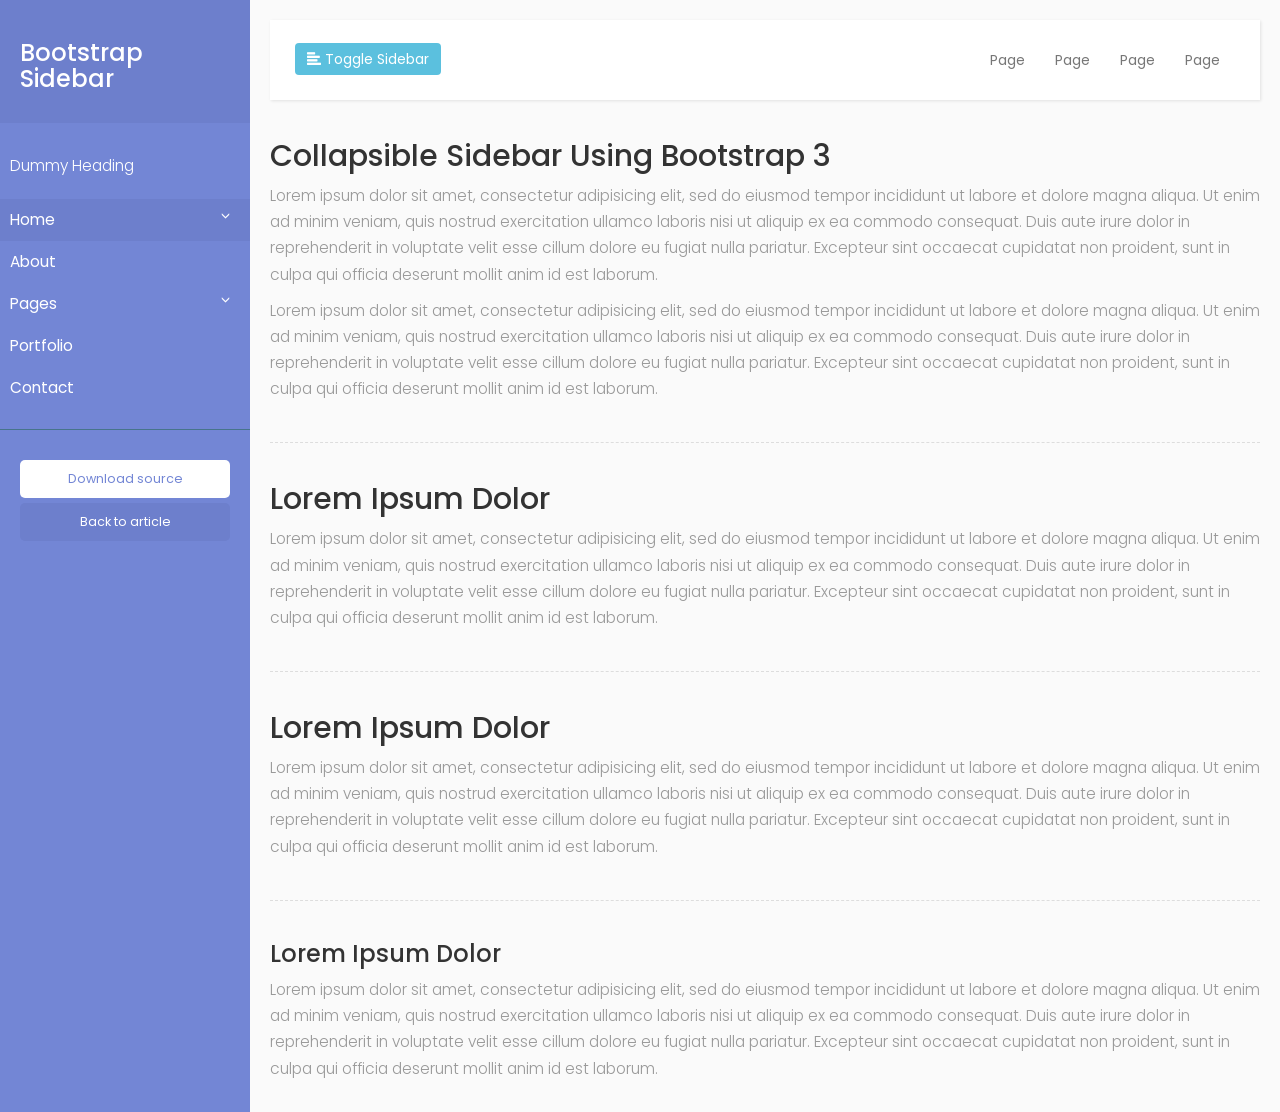
<file: font/plugins/slidebar/bootstrap-3/index.html>
<!DOCTYPE html>
<html>
    <head>
        <meta charset="utf-8">
        <meta name="viewport" content="width=device-width, initial-scale=1.0">
        <meta http-equiv="X-UA-Compatible" content="IE=edge">

        <title>Collapsible sidebar using Bootstrap 3</title>

         <!-- Bootstrap CSS CDN -->
        <link rel="stylesheet" href="https://maxcdn.bootstrapcdn.com/bootstrap/3.3.7/css/bootstrap.min.css">
        <!-- Our Custom CSS -->
        <link rel="stylesheet" href="style.css">
    </head>
    <body>



        <div class="wrapper">
            <!-- Sidebar Holder -->
            <nav id="sidebar">
                <div class="sidebar-header">
                    <h3>Bootstrap Sidebar</h3>
                </div>

                <ul class="list-unstyled components">
                    <p>Dummy Heading</p>
                    <li class="active">
                        <a href="#homeSubmenu" data-toggle="collapse" aria-expanded="false">Home</a>
                        <ul class="collapse list-unstyled" id="homeSubmenu">
                            <li><a href="#">Home 1</a></li>
                            <li><a href="#">Home 2</a></li>
                            <li><a href="#">Home 3</a></li>
                        </ul>
                    </li>
                    <li>
                        <a href="#">About</a>
                        <a href="#pageSubmenu" data-toggle="collapse" aria-expanded="false">Pages</a>
                        <ul class="collapse list-unstyled" id="pageSubmenu">
                            <li><a href="#">Page 1</a></li>
                            <li><a href="#">Page 2</a></li>
                            <li><a href="#">Page 3</a></li>
                        </ul>
                    </li>
                    <li>
                        <a href="#">Portfolio</a>
                    </li>
                    <li>
                        <a href="#">Contact</a>
                    </li>
                </ul>

                <ul class="list-unstyled CTAs">
                    <li><a href="https://bootstrapious.com/tutorial/files/sidebar.zip" class="download">Download source</a></li>
                    <li><a href="https://bootstrapious.com/p/bootstrap-sidebar" class="article">Back to article</a></li>
                </ul>
            </nav>

            <!-- Page Content Holder -->
            <div id="content">

                <nav class="navbar navbar-default">
                    <div class="container-fluid">

                        <div class="navbar-header">
                            <button type="button" id="sidebarCollapse" class="btn btn-info navbar-btn">
                                <i class="glyphicon glyphicon-align-left"></i>
                                <span>Toggle Sidebar</span>
                            </button>
                        </div>

                        <div class="collapse navbar-collapse" id="bs-example-navbar-collapse-1">
                            <ul class="nav navbar-nav navbar-right">
                                <li><a href="#">Page</a></li>
                                <li><a href="#">Page</a></li>
                                <li><a href="#">Page</a></li>
                                <li><a href="#">Page</a></li>
                            </ul>
                        </div>
                    </div>
                </nav>

                <h2>Collapsible Sidebar Using Bootstrap 3</h2>
                <p>Lorem ipsum dolor sit amet, consectetur adipisicing elit, sed do eiusmod tempor incididunt ut labore et dolore magna aliqua. Ut enim ad minim veniam, quis nostrud exercitation ullamco laboris nisi ut aliquip ex ea commodo consequat. Duis aute irure dolor in reprehenderit in voluptate velit esse cillum dolore eu fugiat nulla pariatur. Excepteur sint occaecat cupidatat non proident, sunt in culpa qui officia deserunt mollit anim id est laborum.</p>
                <p>Lorem ipsum dolor sit amet, consectetur adipisicing elit, sed do eiusmod tempor incididunt ut labore et dolore magna aliqua. Ut enim ad minim veniam, quis nostrud exercitation ullamco laboris nisi ut aliquip ex ea commodo consequat. Duis aute irure dolor in reprehenderit in voluptate velit esse cillum dolore eu fugiat nulla pariatur. Excepteur sint occaecat cupidatat non proident, sunt in culpa qui officia deserunt mollit anim id est laborum.</p>

                <div class="line"></div>

                <h2>Lorem Ipsum Dolor</h2>
                <p>Lorem ipsum dolor sit amet, consectetur adipisicing elit, sed do eiusmod tempor incididunt ut labore et dolore magna aliqua. Ut enim ad minim veniam, quis nostrud exercitation ullamco laboris nisi ut aliquip ex ea commodo consequat. Duis aute irure dolor in reprehenderit in voluptate velit esse cillum dolore eu fugiat nulla pariatur. Excepteur sint occaecat cupidatat non proident, sunt in culpa qui officia deserunt mollit anim id est laborum.</p>

                <div class="line"></div>

                <h2>Lorem Ipsum Dolor</h2>
                <p>Lorem ipsum dolor sit amet, consectetur adipisicing elit, sed do eiusmod tempor incididunt ut labore et dolore magna aliqua. Ut enim ad minim veniam, quis nostrud exercitation ullamco laboris nisi ut aliquip ex ea commodo consequat. Duis aute irure dolor in reprehenderit in voluptate velit esse cillum dolore eu fugiat nulla pariatur. Excepteur sint occaecat cupidatat non proident, sunt in culpa qui officia deserunt mollit anim id est laborum.</p>

                <div class="line"></div>

                <h3>Lorem Ipsum Dolor</h3>
                <p>Lorem ipsum dolor sit amet, consectetur adipisicing elit, sed do eiusmod tempor incididunt ut labore et dolore magna aliqua. Ut enim ad minim veniam, quis nostrud exercitation ullamco laboris nisi ut aliquip ex ea commodo consequat. Duis aute irure dolor in reprehenderit in voluptate velit esse cillum dolore eu fugiat nulla pariatur. Excepteur sint occaecat cupidatat non proident, sunt in culpa qui officia deserunt mollit anim id est laborum.</p>
            </div>
        </div>





        <!-- jQuery CDN -->
         <script src="https://code.jquery.com/jquery-1.12.0.min.js"></script>
         <!-- Bootstrap Js CDN -->
         <script src="https://maxcdn.bootstrapcdn.com/bootstrap/3.3.7/js/bootstrap.min.js"></script>

         <script type="text/javascript">
             $(document).ready(function () {
                 $('#sidebarCollapse').on('click', function () {
                     $('#sidebar').toggleClass('active');
                 });
             });
         </script>
    </body>
</html>
</file>
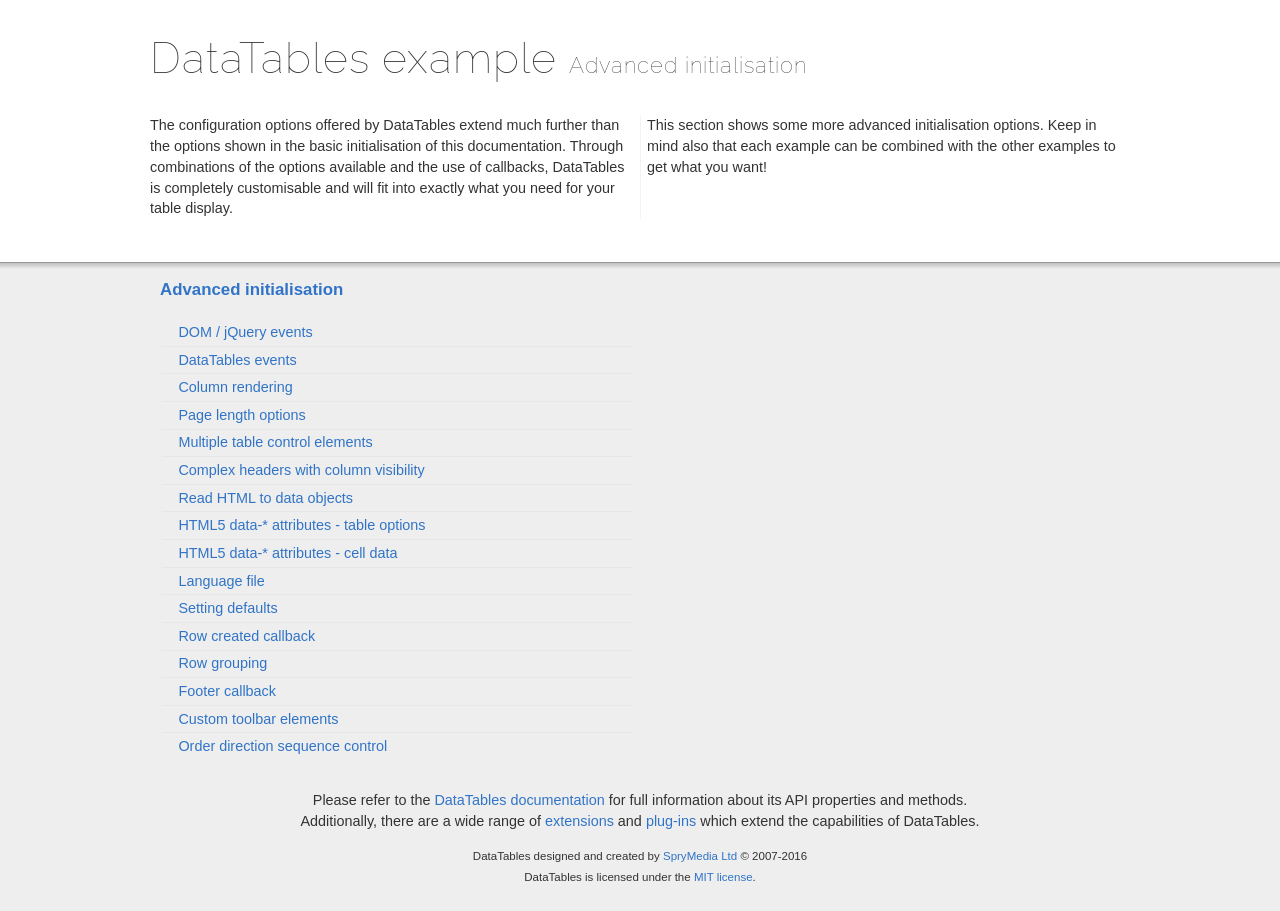
<file: font/plugins/DataTables(old)/examples/advanced_init/index.html>
<!DOCTYPE html>
<html>
<head>
	<meta charset="utf-8">
	<link rel="shortcut icon" type="image/ico" href="http://www.datatables.net/favicon.ico">
	<meta name="viewport" content="initial-scale=1.0, maximum-scale=2.0">
	<link rel="stylesheet" type="text/css" href="../resources/syntax/shCore.css">
	<link rel="stylesheet" type="text/css" href="../resources/demo.css">
	<script type="text/javascript" language="javascript" src="//code.jquery.com/jquery-1.12.4.js">
	</script>
	<script type="text/javascript" language="javascript" src="../resources/syntax/shCore.js">
	</script>
	<script type="text/javascript" language="javascript" src="../resources/demo.js">
	</script>
	<title>DataTables examples - Advanced initialisation</title>
</head>
<body class="dt-example">
	<div class="container">
		<section>
			<h1>DataTables example <span>Advanced initialisation</span></h1>
			<div class="info">
				<p>The configuration options offered by DataTables extend much further than the options shown in the basic initialisation of this documentation. Through
				combinations of the options available and the use of callbacks, DataTables is completely customisable and will fit into exactly what you need for your table
				display.</p>
				<p>This section shows some more advanced initialisation options. Keep in mind also that each example can be combined with the other examples to get what you
				want!</p>
			</div>
		</section>
	</div>
	<section>
		<div class="footer">
			<div class="gradient"></div>
			<div class="liner">
				<div class="toc">
					<div class="toc-group">
						<h3><a href="./index.html">Advanced initialisation</a></h3>
						<ul class="toc">
							<li>
								<a href="./events_live.html">DOM / jQuery events</a>
							</li>
							<li>
								<a href="./dt_events.html">DataTables events</a>
							</li>
							<li>
								<a href="./column_render.html">Column rendering</a>
							</li>
							<li>
								<a href="./length_menu.html">Page length options</a>
							</li>
							<li>
								<a href="./dom_multiple_elements.html">Multiple table control elements</a>
							</li>
							<li>
								<a href="./complex_header.html">Complex headers with column visibility</a>
							</li>
							<li>
								<a href="./object_dom_read.html">Read HTML to data objects</a>
							</li>
							<li>
								<a href="./html5-data-options.html">HTML5 data-* attributes - table options</a>
							</li>
							<li>
								<a href="./html5-data-attributes.html">HTML5 data-* attributes - cell data</a>
							</li>
							<li>
								<a href="./language_file.html">Language file</a>
							</li>
							<li>
								<a href="./defaults.html">Setting defaults</a>
							</li>
							<li>
								<a href="./row_callback.html">Row created callback</a>
							</li>
							<li>
								<a href="./row_grouping.html">Row grouping</a>
							</li>
							<li>
								<a href="./footer_callback.html">Footer callback</a>
							</li>
							<li>
								<a href="./dom_toolbar.html">Custom toolbar elements</a>
							</li>
							<li>
								<a href="./sort_direction_control.html">Order direction sequence control</a>
							</li>
						</ul>
					</div>
				</div>
				<div class="epilogue">
					<p>Please refer to the <a href="http://www.datatables.net">DataTables documentation</a> for full information about its API properties and methods.<br>
					Additionally, there are a wide range of <a href="http://www.datatables.net/extensions">extensions</a> and <a href=
					"http://www.datatables.net/plug-ins">plug-ins</a> which extend the capabilities of DataTables.</p>
					<p class="copyright">DataTables designed and created by <a href="http://www.sprymedia.co.uk">SpryMedia Ltd</a> © 2007-2016<br>
					DataTables is licensed under the <a href="http://www.datatables.net/mit">MIT license</a>.</p>
				</div>
			</div>
		</div>
	</section>
</body>
</html>
</file>
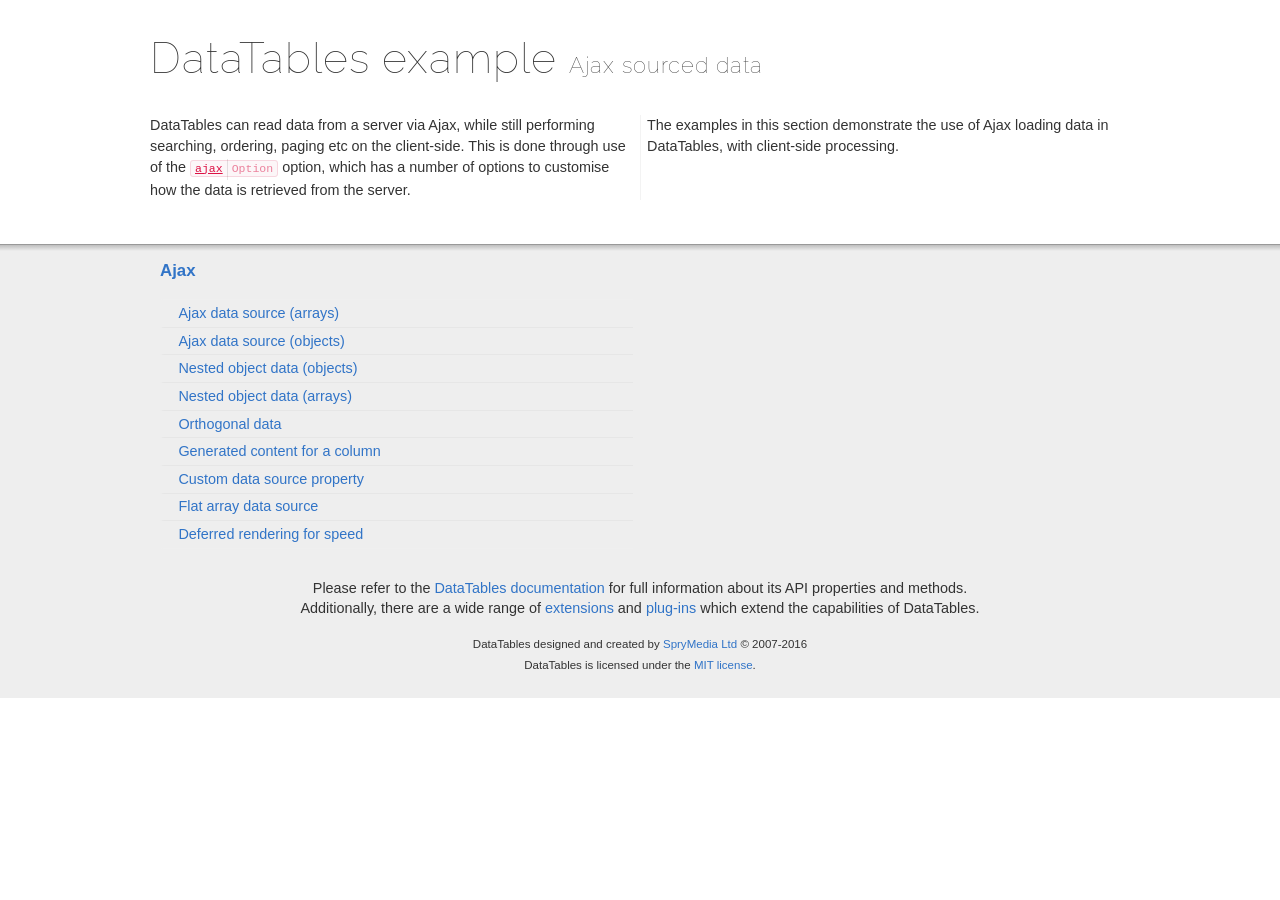
<file: font/plugins/DataTables(old)/examples/ajax/index.html>
<!DOCTYPE html>
<html>
<head>
	<meta charset="utf-8">
	<link rel="shortcut icon" type="image/ico" href="http://www.datatables.net/favicon.ico">
	<meta name="viewport" content="initial-scale=1.0, maximum-scale=2.0">
	<link rel="stylesheet" type="text/css" href="../resources/syntax/shCore.css">
	<link rel="stylesheet" type="text/css" href="../resources/demo.css">
	<script type="text/javascript" language="javascript" src="//code.jquery.com/jquery-1.12.4.js">
	</script>
	<script type="text/javascript" language="javascript" src="../resources/syntax/shCore.js">
	</script>
	<script type="text/javascript" language="javascript" src="../resources/demo.js">
	</script>
	<title>DataTables examples - Ajax sourced data</title>
</head>
<body class="dt-example">
	<div class="container">
		<section>
			<h1>DataTables example <span>Ajax sourced data</span></h1>
			<div class="info">
				<p>DataTables can read data from a server via Ajax, while still performing searching, ordering, paging etc on the client-side. This is done through use of the
				<a href="//datatables.net/reference/option/ajax"><code class="option" title="DataTables initialisation option">ajax</code></a> option, which has a number of
				options to customise how the data is retrieved from the server.</p>
				<p>The examples in this section demonstrate the use of Ajax loading data in DataTables, with client-side processing.</p>
			</div>
		</section>
	</div>
	<section>
		<div class="footer">
			<div class="gradient"></div>
			<div class="liner">
				<div class="toc">
					<div class="toc-group">
						<h3><a href="./index.html">Ajax</a></h3>
						<ul class="toc">
							<li>
								<a href="./simple.html">Ajax data source (arrays)</a>
							</li>
							<li>
								<a href="./objects.html">Ajax data source (objects)</a>
							</li>
							<li>
								<a href="./deep.html">Nested object data (objects)</a>
							</li>
							<li>
								<a href="./objects_subarrays.html">Nested object data (arrays)</a>
							</li>
							<li>
								<a href="./orthogonal-data.html">Orthogonal data</a>
							</li>
							<li>
								<a href="./null_data_source.html">Generated content for a column</a>
							</li>
							<li>
								<a href="./custom_data_property.html">Custom data source property</a>
							</li>
							<li>
								<a href="./custom_data_flat.html">Flat array data source</a>
							</li>
							<li>
								<a href="./defer_render.html">Deferred rendering for speed</a>
							</li>
						</ul>
					</div>
				</div>
				<div class="epilogue">
					<p>Please refer to the <a href="http://www.datatables.net">DataTables documentation</a> for full information about its API properties and methods.<br>
					Additionally, there are a wide range of <a href="http://www.datatables.net/extensions">extensions</a> and <a href=
					"http://www.datatables.net/plug-ins">plug-ins</a> which extend the capabilities of DataTables.</p>
					<p class="copyright">DataTables designed and created by <a href="http://www.sprymedia.co.uk">SpryMedia Ltd</a> © 2007-2016<br>
					DataTables is licensed under the <a href="http://www.datatables.net/mit">MIT license</a>.</p>
				</div>
			</div>
		</div>
	</section>
</body>
</html>
</file>
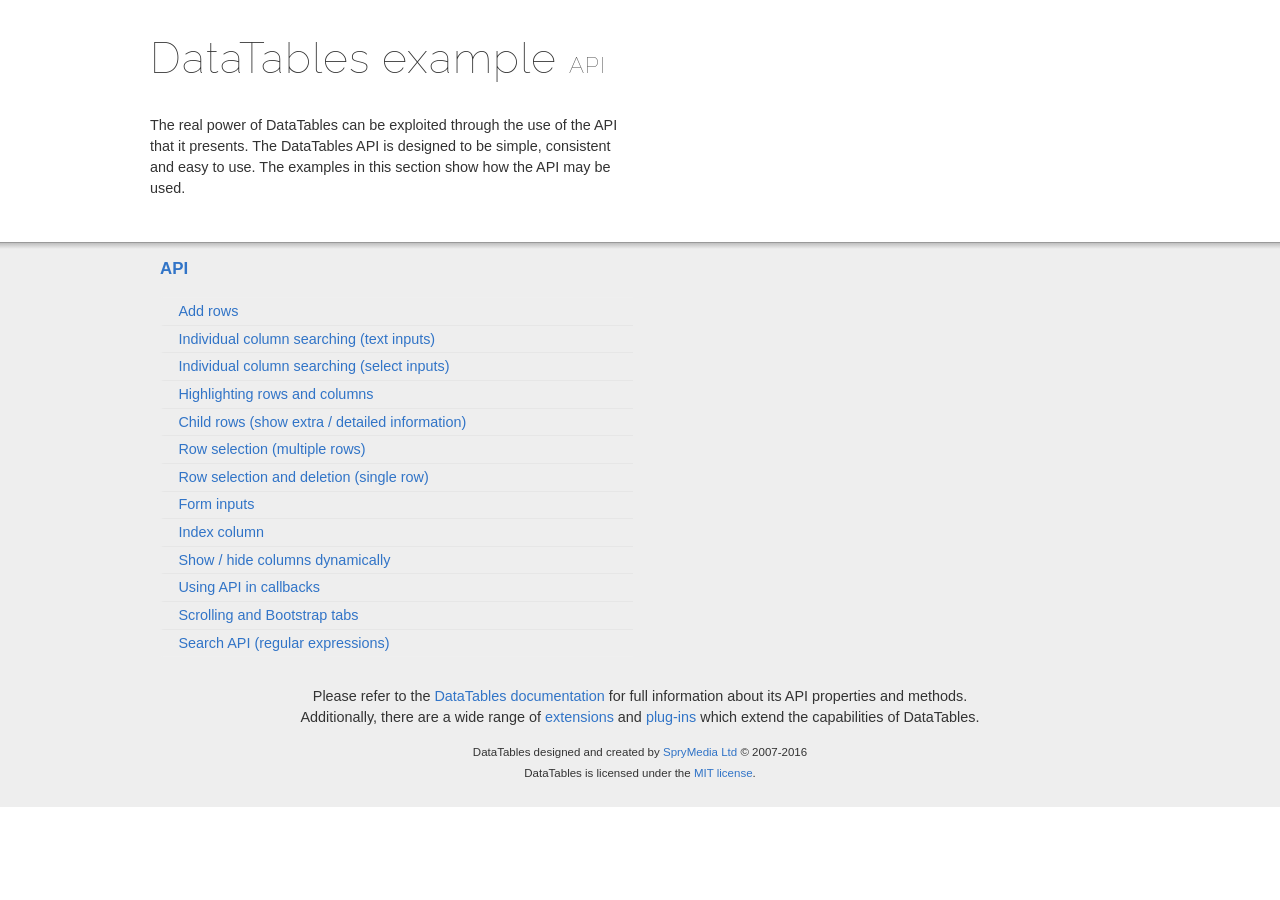
<file: font/plugins/DataTables(old)/examples/api/index.html>
<!DOCTYPE html>
<html>
<head>
	<meta charset="utf-8">
	<link rel="shortcut icon" type="image/ico" href="http://www.datatables.net/favicon.ico">
	<meta name="viewport" content="initial-scale=1.0, maximum-scale=2.0">
	<link rel="stylesheet" type="text/css" href="../resources/syntax/shCore.css">
	<link rel="stylesheet" type="text/css" href="../resources/demo.css">
	<script type="text/javascript" language="javascript" src="//code.jquery.com/jquery-1.12.4.js">
	</script>
	<script type="text/javascript" language="javascript" src="../resources/syntax/shCore.js">
	</script>
	<script type="text/javascript" language="javascript" src="../resources/demo.js">
	</script>
	<title>DataTables examples - API</title>
</head>
<body class="dt-example">
	<div class="container">
		<section>
			<h1>DataTables example <span>API</span></h1>
			<div class="info">
				<p>The real power of DataTables can be exploited through the use of the API that it presents. The DataTables API is designed to be simple, consistent and easy to
				use. The examples in this section show how the API may be used.</p>
			</div>
		</section>
	</div>
	<section>
		<div class="footer">
			<div class="gradient"></div>
			<div class="liner">
				<div class="toc">
					<div class="toc-group">
						<h3><a href="./index.html">API</a></h3>
						<ul class="toc">
							<li>
								<a href="./add_row.html">Add rows</a>
							</li>
							<li>
								<a href="./multi_filter.html">Individual column searching (text inputs)</a>
							</li>
							<li>
								<a href="./multi_filter_select.html">Individual column searching (select inputs)</a>
							</li>
							<li>
								<a href="./highlight.html">Highlighting rows and columns</a>
							</li>
							<li>
								<a href="./row_details.html">Child rows (show extra / detailed information)</a>
							</li>
							<li>
								<a href="./select_row.html">Row selection (multiple rows)</a>
							</li>
							<li>
								<a href="./select_single_row.html">Row selection and deletion (single row)</a>
							</li>
							<li>
								<a href="./form.html">Form inputs</a>
							</li>
							<li>
								<a href="./counter_columns.html">Index column</a>
							</li>
							<li>
								<a href="./show_hide.html">Show / hide columns dynamically</a>
							</li>
							<li>
								<a href="./api_in_init.html">Using API in callbacks</a>
							</li>
							<li>
								<a href="./tabs_and_scrolling.html">Scrolling and Bootstrap tabs</a>
							</li>
							<li>
								<a href="./regex.html">Search API (regular expressions)</a>
							</li>
						</ul>
					</div>
				</div>
				<div class="epilogue">
					<p>Please refer to the <a href="http://www.datatables.net">DataTables documentation</a> for full information about its API properties and methods.<br>
					Additionally, there are a wide range of <a href="http://www.datatables.net/extensions">extensions</a> and <a href=
					"http://www.datatables.net/plug-ins">plug-ins</a> which extend the capabilities of DataTables.</p>
					<p class="copyright">DataTables designed and created by <a href="http://www.sprymedia.co.uk">SpryMedia Ltd</a> © 2007-2016<br>
					DataTables is licensed under the <a href="http://www.datatables.net/mit">MIT license</a>.</p>
				</div>
			</div>
		</div>
	</section>
</body>
</html>
</file>
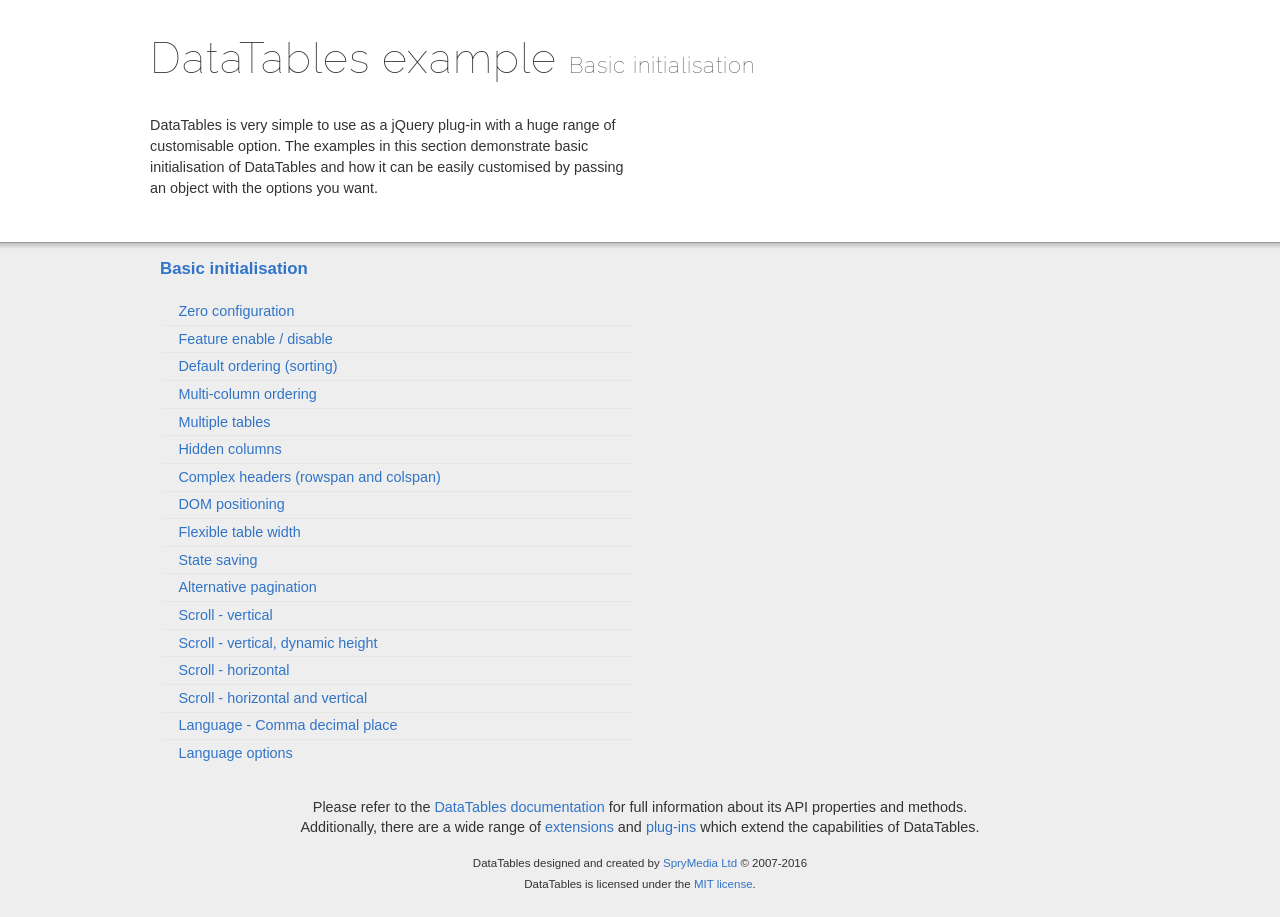
<file: font/plugins/DataTables(old)/examples/basic_init/index.html>
<!DOCTYPE html>
<html>
<head>
	<meta charset="utf-8">
	<link rel="shortcut icon" type="image/ico" href="http://www.datatables.net/favicon.ico">
	<meta name="viewport" content="initial-scale=1.0, maximum-scale=2.0">
	<link rel="stylesheet" type="text/css" href="../resources/syntax/shCore.css">
	<link rel="stylesheet" type="text/css" href="../resources/demo.css">
	<script type="text/javascript" language="javascript" src="//code.jquery.com/jquery-1.12.4.js">
	</script>
	<script type="text/javascript" language="javascript" src="../resources/syntax/shCore.js">
	</script>
	<script type="text/javascript" language="javascript" src="../resources/demo.js">
	</script>
	<title>DataTables examples - Basic initialisation</title>
</head>
<body class="dt-example">
	<div class="container">
		<section>
			<h1>DataTables example <span>Basic initialisation</span></h1>
			<div class="info">
				<p>DataTables is very simple to use as a jQuery plug-in with a huge range of customisable option. The examples in this section demonstrate basic initialisation of
				DataTables and how it can be easily customised by passing an object with the options you want.</p>
			</div>
		</section>
	</div>
	<section>
		<div class="footer">
			<div class="gradient"></div>
			<div class="liner">
				<div class="toc">
					<div class="toc-group">
						<h3><a href="./index.html">Basic initialisation</a></h3>
						<ul class="toc">
							<li>
								<a href="./zero_configuration.html">Zero configuration</a>
							</li>
							<li>
								<a href="./filter_only.html">Feature enable / disable</a>
							</li>
							<li>
								<a href="./table_sorting.html">Default ordering (sorting)</a>
							</li>
							<li>
								<a href="./multi_col_sort.html">Multi-column ordering</a>
							</li>
							<li>
								<a href="./multiple_tables.html">Multiple tables</a>
							</li>
							<li>
								<a href="./hidden_columns.html">Hidden columns</a>
							</li>
							<li>
								<a href="./complex_header.html">Complex headers (rowspan and colspan)</a>
							</li>
							<li>
								<a href="./dom.html">DOM positioning</a>
							</li>
							<li>
								<a href="./flexible_width.html">Flexible table width</a>
							</li>
							<li>
								<a href="./state_save.html">State saving</a>
							</li>
							<li>
								<a href="./alt_pagination.html">Alternative pagination</a>
							</li>
							<li>
								<a href="./scroll_y.html">Scroll - vertical</a>
							</li>
							<li>
								<a href="./scroll_y_dynamic.html">Scroll - vertical, dynamic height</a>
							</li>
							<li>
								<a href="./scroll_x.html">Scroll - horizontal</a>
							</li>
							<li>
								<a href="./scroll_xy.html">Scroll - horizontal and vertical</a>
							</li>
							<li>
								<a href="./comma-decimal.html">Language - Comma decimal place</a>
							</li>
							<li>
								<a href="./language.html">Language options</a>
							</li>
						</ul>
					</div>
				</div>
				<div class="epilogue">
					<p>Please refer to the <a href="http://www.datatables.net">DataTables documentation</a> for full information about its API properties and methods.<br>
					Additionally, there are a wide range of <a href="http://www.datatables.net/extensions">extensions</a> and <a href=
					"http://www.datatables.net/plug-ins">plug-ins</a> which extend the capabilities of DataTables.</p>
					<p class="copyright">DataTables designed and created by <a href="http://www.sprymedia.co.uk">SpryMedia Ltd</a> © 2007-2016<br>
					DataTables is licensed under the <a href="http://www.datatables.net/mit">MIT license</a>.</p>
				</div>
			</div>
		</div>
	</section>
</body>
</html>
</file>
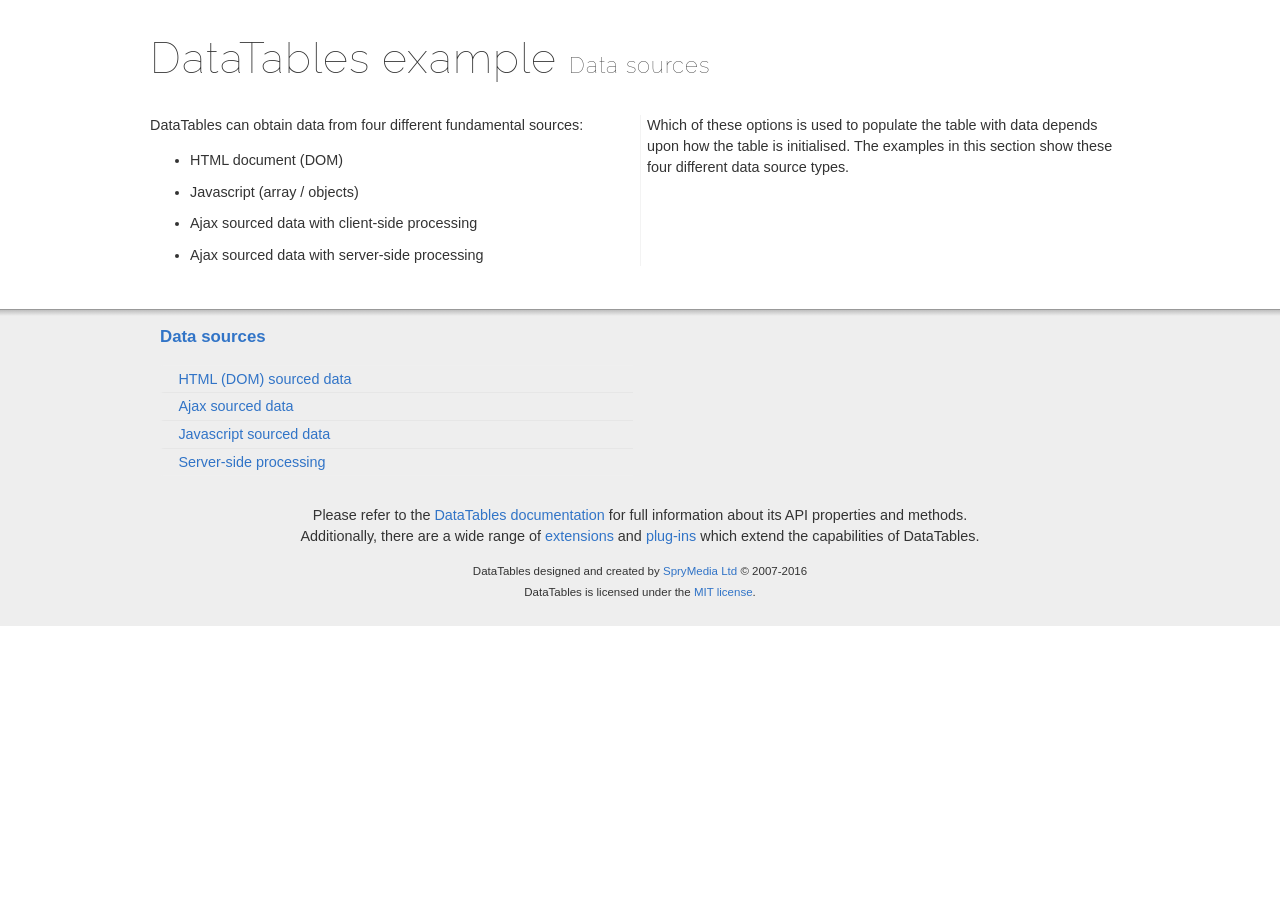
<file: font/plugins/DataTables(old)/examples/data_sources/index.html>
<!DOCTYPE html>
<html>
<head>
	<meta charset="utf-8">
	<link rel="shortcut icon" type="image/ico" href="http://www.datatables.net/favicon.ico">
	<meta name="viewport" content="initial-scale=1.0, maximum-scale=2.0">
	<link rel="stylesheet" type="text/css" href="../resources/syntax/shCore.css">
	<link rel="stylesheet" type="text/css" href="../resources/demo.css">
	<script type="text/javascript" language="javascript" src="//code.jquery.com/jquery-1.12.4.js">
	</script>
	<script type="text/javascript" language="javascript" src="../resources/syntax/shCore.js">
	</script>
	<script type="text/javascript" language="javascript" src="../resources/demo.js">
	</script>
	<title>DataTables examples - Data sources</title>
</head>
<body class="dt-example">
	<div class="container">
		<section>
			<h1>DataTables example <span>Data sources</span></h1>
			<div class="info">
				<p>DataTables can obtain data from four different fundamental sources:</p>
				<ul class="markdown">
					<li>HTML document (DOM)</li>
					<li>Javascript (array / objects)</li>
					<li>Ajax sourced data with client-side processing</li>
					<li>Ajax sourced data with server-side processing</li>
				</ul>
				<p>Which of these options is used to populate the table with data depends upon how the table is initialised. The examples in this section show these four different
				data source types.</p>
			</div>
		</section>
	</div>
	<section>
		<div class="footer">
			<div class="gradient"></div>
			<div class="liner">
				<div class="toc">
					<div class="toc-group">
						<h3><a href="./index.html">Data sources</a></h3>
						<ul class="toc">
							<li>
								<a href="./dom.html">HTML (DOM) sourced data</a>
							</li>
							<li>
								<a href="./ajax.html">Ajax sourced data</a>
							</li>
							<li>
								<a href="./js_array.html">Javascript sourced data</a>
							</li>
							<li>
								<a href="./server_side.html">Server-side processing</a>
							</li>
						</ul>
					</div>
				</div>
				<div class="epilogue">
					<p>Please refer to the <a href="http://www.datatables.net">DataTables documentation</a> for full information about its API properties and methods.<br>
					Additionally, there are a wide range of <a href="http://www.datatables.net/extensions">extensions</a> and <a href=
					"http://www.datatables.net/plug-ins">plug-ins</a> which extend the capabilities of DataTables.</p>
					<p class="copyright">DataTables designed and created by <a href="http://www.sprymedia.co.uk">SpryMedia Ltd</a> © 2007-2016<br>
					DataTables is licensed under the <a href="http://www.datatables.net/mit">MIT license</a>.</p>
				</div>
			</div>
		</div>
	</section>
</body>
</html>
</file>
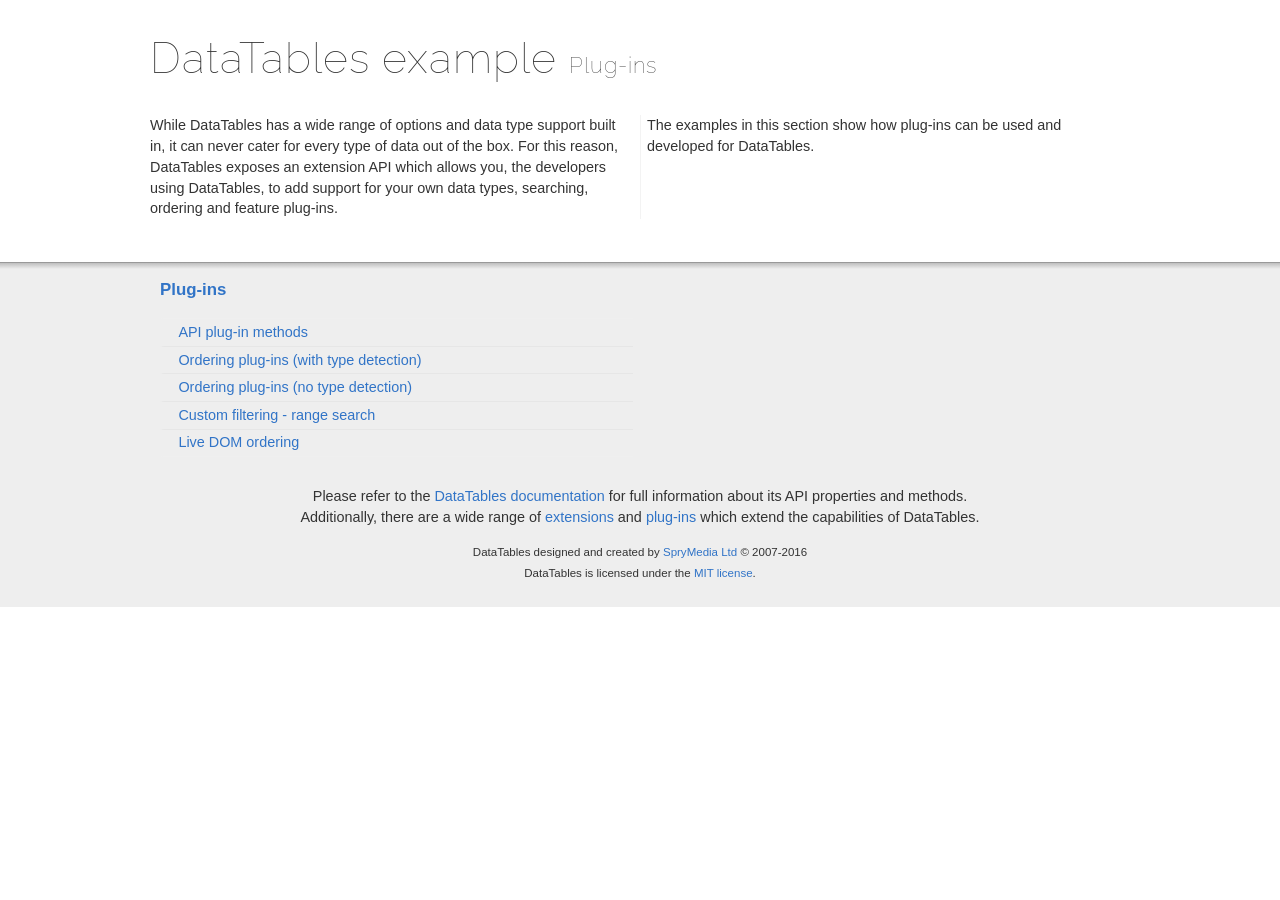
<file: font/plugins/DataTables(old)/examples/plug-ins/index.html>
<!DOCTYPE html>
<html>
<head>
	<meta charset="utf-8">
	<link rel="shortcut icon" type="image/ico" href="http://www.datatables.net/favicon.ico">
	<meta name="viewport" content="initial-scale=1.0, maximum-scale=2.0">
	<link rel="stylesheet" type="text/css" href="../resources/syntax/shCore.css">
	<link rel="stylesheet" type="text/css" href="../resources/demo.css">
	<script type="text/javascript" language="javascript" src="//code.jquery.com/jquery-1.12.4.js">
	</script>
	<script type="text/javascript" language="javascript" src="../resources/syntax/shCore.js">
	</script>
	<script type="text/javascript" language="javascript" src="../resources/demo.js">
	</script>
	<title>DataTables examples - Plug-ins</title>
</head>
<body class="dt-example">
	<div class="container">
		<section>
			<h1>DataTables example <span>Plug-ins</span></h1>
			<div class="info">
				<p>While DataTables has a wide range of options and data type support built in, it can never cater for every type of data out of the box. For this reason,
				DataTables exposes an extension API which allows you, the developers using DataTables, to add support for your own data types, searching, ordering and feature
				plug-ins.</p>
				<p>The examples in this section show how plug-ins can be used and developed for DataTables.</p>
			</div>
		</section>
	</div>
	<section>
		<div class="footer">
			<div class="gradient"></div>
			<div class="liner">
				<div class="toc">
					<div class="toc-group">
						<h3><a href="./index.html">Plug-ins</a></h3>
						<ul class="toc">
							<li>
								<a href="./api.html">API plug-in methods</a>
							</li>
							<li>
								<a href="./sorting_auto.html">Ordering plug-ins (with type detection)</a>
							</li>
							<li>
								<a href="./sorting_manual.html">Ordering plug-ins (no type detection)</a>
							</li>
							<li>
								<a href="./range_filtering.html">Custom filtering - range search</a>
							</li>
							<li>
								<a href="./dom_sort.html">Live DOM ordering</a>
							</li>
						</ul>
					</div>
				</div>
				<div class="epilogue">
					<p>Please refer to the <a href="http://www.datatables.net">DataTables documentation</a> for full information about its API properties and methods.<br>
					Additionally, there are a wide range of <a href="http://www.datatables.net/extensions">extensions</a> and <a href=
					"http://www.datatables.net/plug-ins">plug-ins</a> which extend the capabilities of DataTables.</p>
					<p class="copyright">DataTables designed and created by <a href="http://www.sprymedia.co.uk">SpryMedia Ltd</a> © 2007-2016<br>
					DataTables is licensed under the <a href="http://www.datatables.net/mit">MIT license</a>.</p>
				</div>
			</div>
		</div>
	</section>
</body>
</html>
</file>
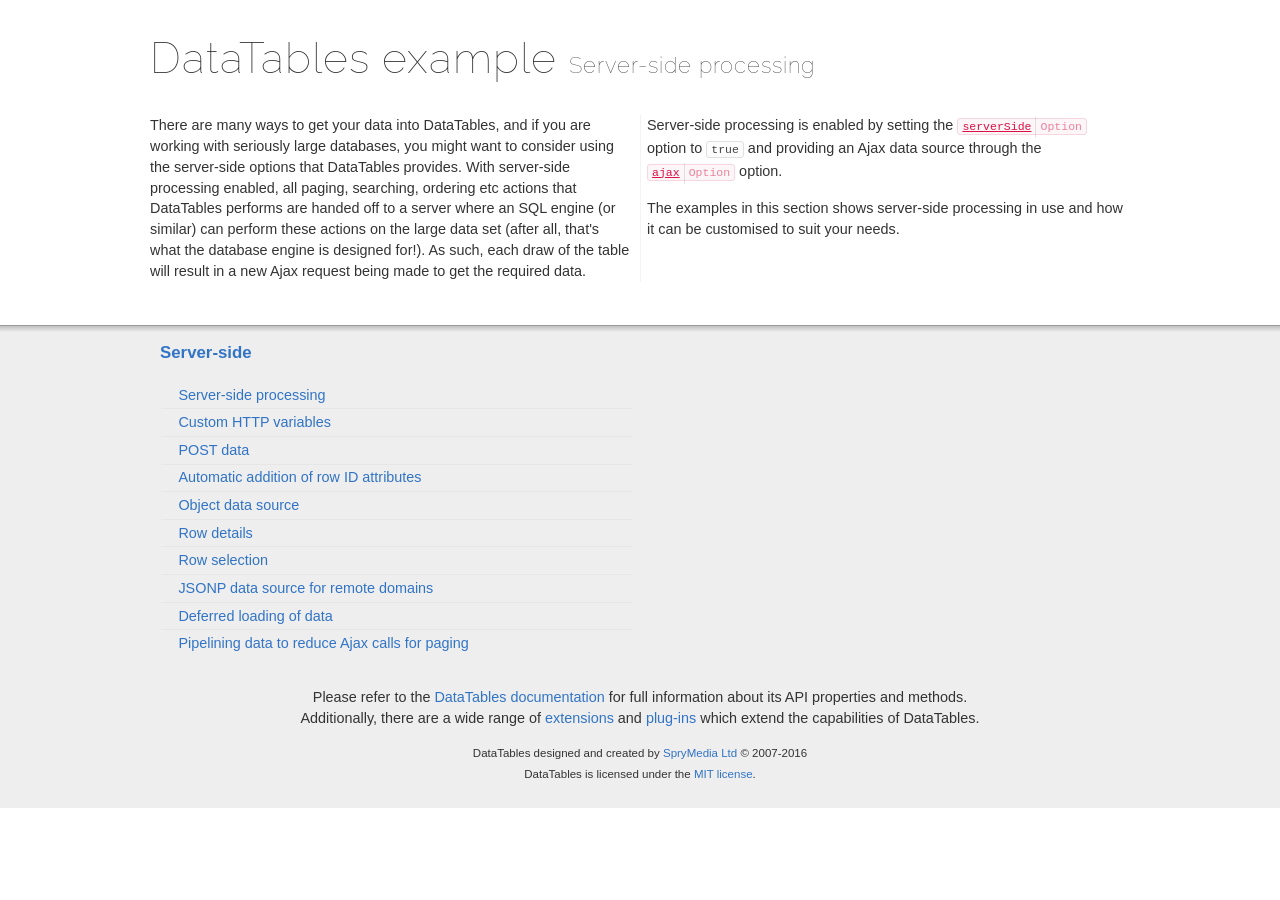
<file: font/plugins/DataTables(old)/examples/server_side/index.html>
<!DOCTYPE html>
<html>
<head>
	<meta charset="utf-8">
	<link rel="shortcut icon" type="image/ico" href="http://www.datatables.net/favicon.ico">
	<meta name="viewport" content="initial-scale=1.0, maximum-scale=2.0">
	<link rel="stylesheet" type="text/css" href="../resources/syntax/shCore.css">
	<link rel="stylesheet" type="text/css" href="../resources/demo.css">
	<script type="text/javascript" language="javascript" src="//code.jquery.com/jquery-1.12.4.js">
	</script>
	<script type="text/javascript" language="javascript" src="../resources/syntax/shCore.js">
	</script>
	<script type="text/javascript" language="javascript" src="../resources/demo.js">
	</script>
	<title>DataTables examples - Server-side processing</title>
</head>
<body class="dt-example">
	<div class="container">
		<section>
			<h1>DataTables example <span>Server-side processing</span></h1>
			<div class="info">
				<p>There are many ways to get your data into DataTables, and if you are working with seriously large databases, you might want to consider using the server-side
				options that DataTables provides. With server-side processing enabled, all paging, searching, ordering etc actions that DataTables performs are handed off to a
				server where an SQL engine (or similar) can perform these actions on the large data set (after all, that's what the database engine is designed for!). As such,
				each draw of the table will result in a new Ajax request being made to get the required data.</p>
				<p>Server-side processing is enabled by setting the <a href="//datatables.net/reference/option/serverSide"><code class="option" title=
				"DataTables initialisation option">serverSide</code></a> option to <code>true</code> and providing an Ajax data source through the <a href=
				"//datatables.net/reference/option/ajax"><code class="option" title="DataTables initialisation option">ajax</code></a> option.</p>
				<p>The examples in this section shows server-side processing in use and how it can be customised to suit your needs.</p>
			</div>
		</section>
	</div>
	<section>
		<div class="footer">
			<div class="gradient"></div>
			<div class="liner">
				<div class="toc">
					<div class="toc-group">
						<h3><a href="./index.html">Server-side</a></h3>
						<ul class="toc">
							<li>
								<a href="./simple.html">Server-side processing</a>
							</li>
							<li>
								<a href="./custom_vars.html">Custom HTTP variables</a>
							</li>
							<li>
								<a href="./post.html">POST data</a>
							</li>
							<li>
								<a href="./ids.html">Automatic addition of row ID attributes</a>
							</li>
							<li>
								<a href="./object_data.html">Object data source</a>
							</li>
							<li>
								<a href="./row_details.html">Row details</a>
							</li>
							<li>
								<a href="./select_rows.html">Row selection</a>
							</li>
							<li>
								<a href="./jsonp.html">JSONP data source for remote domains</a>
							</li>
							<li>
								<a href="./defer_loading.html">Deferred loading of data</a>
							</li>
							<li>
								<a href="./pipeline.html">Pipelining data to reduce Ajax calls for paging</a>
							</li>
						</ul>
					</div>
				</div>
				<div class="epilogue">
					<p>Please refer to the <a href="http://www.datatables.net">DataTables documentation</a> for full information about its API properties and methods.<br>
					Additionally, there are a wide range of <a href="http://www.datatables.net/extensions">extensions</a> and <a href=
					"http://www.datatables.net/plug-ins">plug-ins</a> which extend the capabilities of DataTables.</p>
					<p class="copyright">DataTables designed and created by <a href="http://www.sprymedia.co.uk">SpryMedia Ltd</a> © 2007-2016<br>
					DataTables is licensed under the <a href="http://www.datatables.net/mit">MIT license</a>.</p>
				</div>
			</div>
		</div>
	</section>
</body>
</html>
</file>
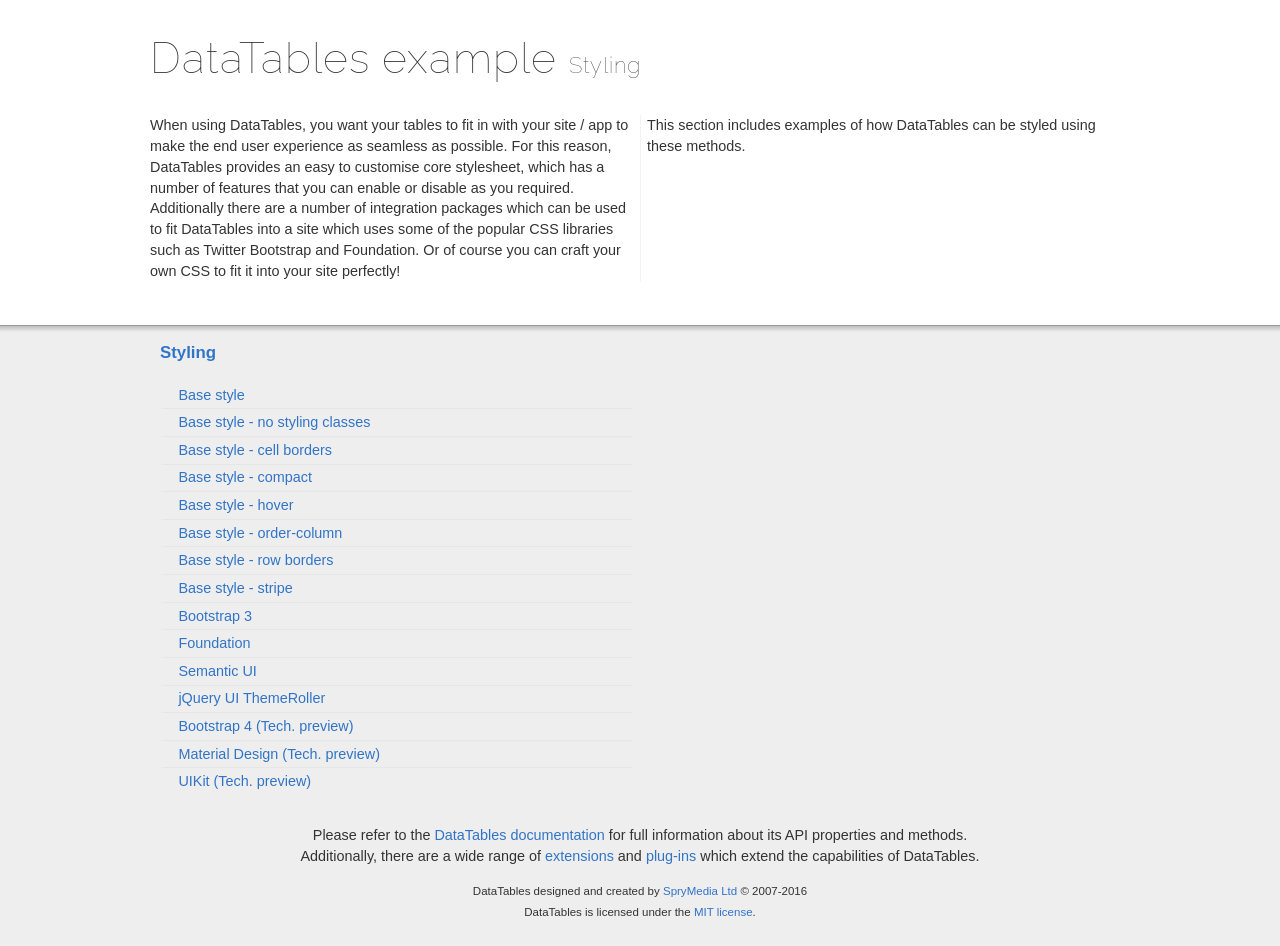
<file: font/plugins/DataTables(old)/examples/styling/index.html>
<!DOCTYPE html>
<html>
<head>
	<meta charset="utf-8">
	<link rel="shortcut icon" type="image/ico" href="http://www.datatables.net/favicon.ico">
	<meta name="viewport" content="initial-scale=1.0, maximum-scale=2.0">
	<link rel="stylesheet" type="text/css" href="../resources/syntax/shCore.css">
	<link rel="stylesheet" type="text/css" href="../resources/demo.css">
	<script type="text/javascript" language="javascript" src="//code.jquery.com/jquery-1.12.4.js">
	</script>
	<script type="text/javascript" language="javascript" src="../resources/syntax/shCore.js">
	</script>
	<script type="text/javascript" language="javascript" src="../resources/demo.js">
	</script>
	<title>DataTables examples - Styling</title>
</head>
<body class="dt-example">
	<div class="container">
		<section>
			<h1>DataTables example <span>Styling</span></h1>
			<div class="info">
				<p>When using DataTables, you want your tables to fit in with your site / app to make the end user experience as seamless as possible. For this reason, DataTables
				provides an easy to customise core stylesheet, which has a number of features that you can enable or disable as you required. Additionally there are a number of
				integration packages which can be used to fit DataTables into a site which uses some of the popular CSS libraries such as Twitter Bootstrap and Foundation. Or of
				course you can craft your own CSS to fit it into your site perfectly!</p>
				<p>This section includes examples of how DataTables can be styled using these methods.</p>
			</div>
		</section>
	</div>
	<section>
		<div class="footer">
			<div class="gradient"></div>
			<div class="liner">
				<div class="toc">
					<div class="toc-group">
						<h3><a href="./index.html">Styling</a></h3>
						<ul class="toc">
							<li>
								<a href="./display.html">Base style</a>
							</li>
							<li>
								<a href="./no-classes.html">Base style - no styling classes</a>
							</li>
							<li>
								<a href="./cell-border.html">Base style - cell borders</a>
							</li>
							<li>
								<a href="./compact.html">Base style - compact</a>
							</li>
							<li>
								<a href="./hover.html">Base style - hover</a>
							</li>
							<li>
								<a href="./order-column.html">Base style - order-column</a>
							</li>
							<li>
								<a href="./row-border.html">Base style - row borders</a>
							</li>
							<li>
								<a href="./stripe.html">Base style - stripe</a>
							</li>
							<li>
								<a href="./bootstrap.html">Bootstrap 3</a>
							</li>
							<li>
								<a href="./foundation.html">Foundation</a>
							</li>
							<li>
								<a href="./semanticui.html">Semantic UI</a>
							</li>
							<li>
								<a href="./jqueryUI.html">jQuery UI ThemeRoller</a>
							</li>
							<li>
								<a href="./bootstrap4.html">Bootstrap 4 (Tech. preview)</a>
							</li>
							<li>
								<a href="./material.html">Material Design (Tech. preview)</a>
							</li>
							<li>
								<a href="./uikit.html">UIKit (Tech. preview)</a>
							</li>
						</ul>
					</div>
				</div>
				<div class="epilogue">
					<p>Please refer to the <a href="http://www.datatables.net">DataTables documentation</a> for full information about its API properties and methods.<br>
					Additionally, there are a wide range of <a href="http://www.datatables.net/extensions">extensions</a> and <a href=
					"http://www.datatables.net/plug-ins">plug-ins</a> which extend the capabilities of DataTables.</p>
					<p class="copyright">DataTables designed and created by <a href="http://www.sprymedia.co.uk">SpryMedia Ltd</a> © 2007-2016<br>
					DataTables is licensed under the <a href="http://www.datatables.net/mit">MIT license</a>.</p>
				</div>
			</div>
		</div>
	</section>
</body>
</html>
</file>
<file: font/plugins/slidebar/style2.css>
/*
    DEMO STYLE
*/

@import "https://fonts.googleapis.com/css?family=Poppins:300,400,500,600,700";
body {
    /* font-family: 'Poppins', sans-serif; */
    background: #fafafa;
}

/* p {
    font-family: 'Poppins', sans-serif;
    font-size: 1.1em;
    font-weight: 300;
    line-height: 1.7em;
    color: #999;
} */

a,
a:hover,
a:focus {
    color: inherit;
    text-decoration: none;
    transition: all 0.3s;
}

.navbar {
    padding: 15px 10px;
    background: #fff;
    border: none;
    border-radius: 0;
    margin-bottom: 40px;
    box-shadow: 1px 1px 3px rgba(0, 0, 0, 0.1);
}

.navbar-btn {
    box-shadow: none;
    outline: none !important;
    border: none;
}

.line {
    width: 100%;
    height: 1px;
    border-bottom: 1px dashed #ddd;
    margin: 40px 0;
}

/* ---------------------------------------------------
    SIDEBAR STYLE
----------------------------------------------------- */

.wrapper {
    display: flex;
    width: 100%;
}

#sidebar {
    width: 250px;
    position: fixed;
    top: 0;
    left: 0;
    height: 100vh;
    z-index: 999;
    background: rgb(35, 161, 155);
    color: #fff;
    transition: all 0.3s;
}

#sidebar.active {
    margin-left: -250px;
}

#sidebar .sidebar-header {
    padding: 20px;
    background: #107060;
}

#sidebar ul.components {
    padding: 20px 0;
    border-bottom: 1px solid #478b6f;
}

#sidebar ul p {
    color: #fff;
    padding: 10px;
}

#sidebar ul li a {
    padding: 10px;
    font-size: 1.1em;
    display: block;
}

#sidebar ul li a:hover {
    color: rgb(56, 150, 84);
    background: #fff;
}

#sidebar ul li.active>a,
a[aria-expanded="true"] {
    color: #fff;
    background: #37807c;
}

a[data-toggle="collapse"] {
    position: relative;
}

.dropdown-toggle::after {
    display: block;
    position: absolute;
    top: 50%;
    right: 20px;
    transform: translateY(-50%);
}

ul ul a {
    font-size: 0.9em !important;
    padding-left: 30px !important;
    background: #2a787e;
}

ul.CTAs {
    padding: 20px;
}

ul.CTAs a {
    text-align: center;
    font-size: 0.9em !important;
    display: block;
    border-radius: 5px;
    margin-bottom: 5px;
}

a.download {
    background: #fff;
    color: rgb(115, 213, 192);
}

a.article,
a.article:hover {
    background: #6dccaf !important;
    color: #fff !important;
}

/* ---------------------------------------------------
    CONTENT STYLE
----------------------------------------------------- */

#content {
    width: calc(100% - 250px);
    padding: 0px;
    min-height: 100vh;
    transition: all 0.3s;
    position: absolute;
    top: 0;
    right: 0;
    bottom: 0;
}

#content.active {
    width: 100%;
}

/* ---------------------------------------------------
    MEDIAQUERIES
----------------------------------------------------- */

@media (max-width: 768px) {
    #sidebar {
        margin-left: -250px;
    }
    #sidebar.active {
        margin-left: 0;
    }
    #content {
        width: 100%;
    }
    #content.active {
        width: calc(100% - 250px);
    }
    #sidebarCollapse span {
        display: none;
    }
}
</file>
<file: font/plugins/jquery-ui-1.11.4.custom/SpecialDateSheet.css>
.specialDate
{

 background-image:url('icon-holiday.png');
background-color:#cccccc;
}
</file>
<file: font/plugins/DataTables(old)/examples/resources/syntax/shCore.css>
/**
 * SyntaxHighlighter
 * http://alexgorbatchev.com/SyntaxHighlighter
 *
 * SyntaxHighlighter is donationware. If you are using it, please donate.
 * http://alexgorbatchev.com/SyntaxHighlighter/donate.html
 *
 * @version
 * 3.0.83 (July 02 2010)
 * 
 * @copyright
 * Copyright (C) 2004-2010 Alex Gorbatchev.
 *
 * @license
 * Dual licensed under the MIT and GPL licenses.
 */
.syntaxhighlighter a,
.syntaxhighlighter div,
.syntaxhighlighter code,
.syntaxhighlighter table,
.syntaxhighlighter table td,
.syntaxhighlighter table tr,
.syntaxhighlighter table tbody,
.syntaxhighlighter table thead,
.syntaxhighlighter table caption,
.syntaxhighlighter textarea {
  -moz-border-radius: 0 0 0 0 !important;
  -webkit-border-radius: 0 0 0 0 !important;
  background: none !important;
  border: 0 !important;
  bottom: auto !important;
  float: none !important;
  height: auto !important;
  left: auto !important;
  line-height: 1.1em !important;
  margin: 0 !important;
  outline: 0 !important;
  overflow: visible !important;
  padding: 0 !important;
  position: static !important;
  right: auto !important;
  text-align: left !important;
  top: auto !important;
  vertical-align: baseline !important;
  width: auto !important;
  box-sizing: content-box !important;
  font-family: "Source Code Pro","Consolas","Monaco","Bitstream Vera Sans Mono","Courier New",Courier,monospace !important;
  font-weight: normal !important;
  font-style: normal !important;
  font-size: 1em !important;
  min-height: inherit !important;
  min-height: auto !important;
  white-space: nowrap;
}

.syntaxhighlighter {
  width: 100% !important;
  margin: 1em 0 1em 0 !important;
  position: relative !important;
  overflow: auto !important;
  font-size: 1em !important;
  clear: both;

  box-shadow: inset 0 0 3px #555;
  padding: 5px 3px;
  background: #f8f8f8 !important;
  box-sizing: border-box;
}
.syntaxhighlighter.source {
  overflow: hidden !important;
}
.syntaxhighlighter .bold {
  font-weight: bold !important;
}
.syntaxhighlighter .italic {
  font-style: italic !important;
}
.syntaxhighlighter .line {
  white-space: nowrap !important;
}
.syntaxhighlighter table {
  width: 100% !important;
}
.syntaxhighlighter table caption {
  text-align: left !important;
  padding: .5em 0 0.5em 1em !important;
}
.syntaxhighlighter table td.code {
  width: 100% !important;
}
.syntaxhighlighter table td.code .container {
  position: relative !important;
}
.syntaxhighlighter table td.code .container textarea {
  box-sizing: border-box !important;
  position: absolute !important;
  left: 0 !important;
  top: 0 !important;
  width: 100% !important;
  height: 100% !important;
  border: none !important;
  background: white !important;
  padding-left: 1em !important;
  overflow: hidden !important;
  white-space: pre !important;
}
.syntaxhighlighter table td.gutter .line {
  text-align: right !important;
  padding: 2px 0.5em 2px 1em !important;
}
.syntaxhighlighter table td.code .line {
  padding: 2px 1em !important;
}
.syntaxhighlighter.nogutter td.code .container textarea, .syntaxhighlighter.nogutter td.code .line {
  padding-left: 0em !important;
}
.syntaxhighlighter.show {
  display: block !important;
}
.syntaxhighlighter.collapsed table {
  display: none !important;
}
.syntaxhighlighter.collapsed .toolbar {
  padding: 0.1em 0.8em 0em 0.8em !important;
  font-size: 1em !important;
  position: static !important;
  width: auto !important;
  height: auto !important;
}
.syntaxhighlighter.collapsed .toolbar span {
  display: inline !important;
  margin-right: 1em !important;
}
.syntaxhighlighter.collapsed .toolbar span a {
  padding: 0 !important;
  display: none !important;
}
.syntaxhighlighter.collapsed .toolbar span a.expandSource {
  display: inline !important;
}
.syntaxhighlighter .toolbar {
  position: absolute !important;
  right: 10px !important;
  top: 0 !important;
  font-size: 10px !important;
  z-index: 7 !important;
}
.syntaxhighlighter .toolbar span.title {
  display: inline !important;
}
.syntaxhighlighter .toolbar a {
  display: block !important;
  text-align: center !important;
  text-decoration: none !important;
  padding-top: 1px !important;
}
.syntaxhighlighter .toolbar a.expandSource {
  display: none !important;
}
.syntaxhighlighter.ie {
  font-size: .9em !important;
  padding: 1px 0 1px 0 !important;
}
.syntaxhighlighter.ie .toolbar {
  line-height: 8px !important;
}
.syntaxhighlighter.ie .toolbar a {
  padding-top: 0px !important;
}
.syntaxhighlighter.printing .line.alt1 .content,
.syntaxhighlighter.printing .line.alt2 .content,
.syntaxhighlighter.printing .line.highlighted .number,
.syntaxhighlighter.printing .line.highlighted.alt1 .content,
.syntaxhighlighter.printing .line.highlighted.alt2 .content {
  background: none !important;
}
.syntaxhighlighter.printing .line .number {
  color: #bbbbbb !important;
}
.syntaxhighlighter.printing .line .content {
  color: black !important;
}
.syntaxhighlighter.printing .toolbar {
  display: none !important;
}
.syntaxhighlighter.printing a {
  text-decoration: none !important;
}
.syntaxhighlighter.printing .plain, .syntaxhighlighter.printing .plain a {
  color: black !important;
}
.syntaxhighlighter.printing .comments, .syntaxhighlighter.printing .comments a {
  color: #008200 !important;
}
.syntaxhighlighter.printing .string, .syntaxhighlighter.printing .string a {
  color: blue !important;
}
.syntaxhighlighter.printing .keyword {
  color: #006699 !important;
  font-weight: bold !important;
}
.syntaxhighlighter.printing .preprocessor {
  color: gray !important;
}
.syntaxhighlighter.printing .variable {
  color: #aa7700 !important;
}
.syntaxhighlighter.printing .value {
  color: #009900 !important;
}
.syntaxhighlighter.printing .functions {
  color: #ff1493 !important;
}
.syntaxhighlighter.printing .constants {
  color: #0066cc !important;
}
.syntaxhighlighter.printing .script {
  font-weight: bold !important;
}
.syntaxhighlighter.printing .color1, .syntaxhighlighter.printing .color1 a {
  color: gray !important;
}
.syntaxhighlighter.printing .color2, .syntaxhighlighter.printing .color2 a {
  color: #ff1493 !important;
}
.syntaxhighlighter.printing .color3, .syntaxhighlighter.printing .color3 a {
  color: red !important;
}
.syntaxhighlighter.printing .break, .syntaxhighlighter.printing .break a {
  color: black !important;
}



/**
 * SyntaxHighlighter
 * http://alexgorbatchev.com/SyntaxHighlighter
 *
 * SyntaxHighlighter is donationware. If you are using it, please donate.
 * http://alexgorbatchev.com/SyntaxHighlighter/donate.html
 *
 * @version
 * 3.0.83 (July 02 2010)
 * 
 * @copyright
 * Copyright (C) 2004-2010 Alex Gorbatchev.
 *
 * @license
 * Dual licensed under the MIT and GPL licenses.
 */
.syntaxhighlighter {
  font-size: 13px !important;
  overflow: visible !important;
}
.syntaxhighlighter .line.alt1 {
  background-color: white !important;
}
.syntaxhighlighter .line.alt2 {
  background-color: #F8F8F8 !important;
}
.syntaxhighlighter .line.highlighted.alt1, .syntaxhighlighter .line.highlighted.alt2 {
  background-color: #e0e0e0 !important;
}
.syntaxhighlighter .line.highlighted.number {
  color: black !important;
}
.syntaxhighlighter table caption {
  color: black !important;
}
.syntaxhighlighter .gutter {
}
.syntaxhighlighter .gutter div {
  color: #5C5C5C !important;
}
.syntaxhighlighter .gutter .line.alt1, .syntaxhighlighter  .gutter .line.alt2 {
  background-color: transparent !important;
}
.odd .syntaxhighlighter .gutter .line.alt1, .odd .syntaxhighlighter  .gutter .line.alt2 {
  background-color: #F2F2F2 !important;
}
.syntaxhighlighter .gutter .line {
  border-right: 3px solid #4E6CA3 !important;
}
.syntaxhighlighter .gutter .line.highlighted {
  background-color: #4E6CA3 !important;
  color: white !important;
}
.syntaxhighlighter.printing .line .content {
  border: none !important;
}
.syntaxhighlighter.collapsed {
  overflow: visible !important;
}
.syntaxhighlighter.collapsed .toolbar {
  color: blue !important;
  background: white !important;
  border: 1px solid #4E6CA3 !important;
}
.syntaxhighlighter.collapsed .toolbar a {
  color: blue !important;
}
.syntaxhighlighter.collapsed .toolbar a:hover {
  color: red !important;
}
.syntaxhighlighter .toolbar {
  color: white !important;
  border: none !important;
}
.syntaxhighlighter .toolbar a {
  font: 100%/1.45em "Lucida Grande", Verdana, Arial, Helvetica, sans-serif !important;
  color: white !important;
  background: #4E6CA3 !important;
  float: right !important;
  padding: 2px 5px !important;
  clear: both;
}
.syntaxhighlighter .toolbar a:hover {
  color: #b7c5df !important;
  background: #39568b !important;
}
.syntaxhighlighter .plain, .syntaxhighlighter .plain a {
  color: black !important;
}
.syntaxhighlighter .comments, .syntaxhighlighter .comments a {
  color: #008200 !important;
}
.syntaxhighlighter .string, .syntaxhighlighter .string a {
  color: blue !important;
}
.syntaxhighlighter .keyword {
  color: #006699 !important;
}
.syntaxhighlighter .preprocessor {
  color: gray !important;
}
.syntaxhighlighter .variable {
  color: #aa7700 !important;
}
.syntaxhighlighter .value {
  color: #009900 !important;
}
.syntaxhighlighter .functions {
  color: #ff1493 !important;
}
.syntaxhighlighter .constants {
  color: #0066cc !important;
}
.syntaxhighlighter .script {
  font-weight: bold !important;
  color: #006699 !important;
  background-color: none !important;
}
.syntaxhighlighter .color1, .syntaxhighlighter .color1 a {
  color: gray !important;
}
.syntaxhighlighter .color2, .syntaxhighlighter .color2 a {
  color: #ff1493 !important;
}
.syntaxhighlighter .color3, .syntaxhighlighter .color3 a {
  color: red !important;
}

.syntaxhighlighter .keyword {
  font-weight: bold !important;
}

.datatables_ref:hover {
	text-decoration: underline;
	cursor: pointer;
	*cursor: hand;
}

.syntaxhighlighter .dtapi {
	color: #069;
}

.syntaxhighlighter .dtapi:hover {
	text-decoration: underline;
	cursor: pointer;
	*cursor: hand;
}

.syntaxhighlighter table {
  table-layout: fixed !important;
}

.syntaxhighlighter table td.gutter {
  width: 46px !important; /* enough for three digits */
}

.syntaxhighlighter table td.code {
  width: auto !important;
  overflow: auto !important;
}
</file>
<file: font/plugins/DataTables(old)/examples/resources/demo.css>
@import url(http://fonts.googleapis.com/css?family=Raleway:100);

body {
	font: 90%/1.45em "Helvetica Neue", HelveticaNeue, Arial, Helvetica, sans-serif;
	margin: 0;
	padding: 0;
	color: #333;
	background-color: #fff;
}

body.dt-example-bootstrap {
	font-family: "Helvetica Neue",Helvetica,Arial,sans-serif;
	font-size: 14px;
	line-height: 1.42857143;
}

div.container {
	max-width: 980px;
	margin: 0 auto;
}

h1 {
	font-family: 'HelveticaNeue-UltraLight', 'Helvetica Neue UltraLight', 'Raleway', 'Helvetica Neue', Arial, Helvetica, sans-serif;
    font-weight: 100;
    letter-spacing: 1px;
	font-size: 3em;
	line-height: 1em;
}

h1 span {
	font-size: 0.5em;
	line-height: 1em;
}

a {
	cursor: pointer;
	color: #3174c7;
	text-decoration: none;
}

p > a:hover {
	text-decoration: underline;
}

div.toc ul {
	color: #4E6CA3;
	list-style-type: none;
	padding-left: 0;
}

div.toc li {
	padding: 0.2em 1em;
	border-left: 4px solid transparent;
	border-bottom: 1px solid #e6e6e6;
}

div.toc li.active {
	border-left: 4px solid #458ae0;
}


div.toc li:first-child {
	border-top: 1px solid #efefef;
}

div.toc li:last-child {
	border-bottom: 1px solid #efefef;
}


div.epilogue {
	text-align: center;
}

p.copyright {
	font-size: 0.8em;
	padding-bottom: 2em;
	margin-bottom: 0;
}

.clear {
	clear: both;
	height: 0;
}


div.info {
	margin-bottom: 2em;

	-webkit-column-count: 2;
	   -moz-column-count: 2;
	    -ms-column-count: 2;
	     -o-column-count: 2;
	column-count: 2;


	-webkit-column-rule: 1px solid #F3F3F3;
	   -moz-column-rule: 1px solid #F3F3F3;
	    -ms-column-rule: 1px solid #F3F3F3;
	     -o-column-rule: 1px solid #F3F3F3;
	column-rule: 1px solid #F3F3F3;
}

div.info > * {
	-webkit-column-break-inside: avoid;
	break-inside: avoid;
}

div.info li {
	margin-top: 0.75em;
}

div.info p:first-child {
	margin-top: 0;
}

div.footer {
	position: relative;
	margin-top: 3em;
	border-top: 1px solid #999;
	background-color: #eee;
}

div.footer > div.liner {
	max-width: 960px;
	margin: 0 auto;
}

div.footer > div.gradient {
	position: absolute;
	top: 0;
	left: 0;
	width: 100%;
	height: 6px;

	background: -moz-linear-gradient(top, rgba(0,0,0,0.2) 0%, rgba(0,0,0,0) 100%); /* FF3.6+ */
	background: -webkit-gradient(linear, left top, left bottom, color-stop(0%,rgba(0,0,0,0.2)), color-stop(100%,rgba(0,0,0,0))); /* Chrome,Safari4+ */
	background: -webkit-linear-gradient(top, rgba(0,0,0,0.2) 0%,rgba(0,0,0,0) 100%); /* Chrome10+,Safari5.1+ */
	background: -o-linear-gradient(top, rgba(0,0,0,0.2) 0%,rgba(0,0,0,0) 100%); /* Opera 11.10+ */
	background: -ms-linear-gradient(top, rgba(0,0,0,0.2) 0%,rgba(0,0,0,0) 100%); /* IE10+ */
	background: linear-gradient(to bottom, rgba(0,0,0,0.2) 0%,rgba(0,0,0,0) 100%); /* W3C */
	filter: progid:DXImageTransform.Microsoft.gradient( startColorstr='#a6000000', endColorstr='#00000000',GradientType=0 ); /* IE6-9 */
}

div.toc {
	-webkit-column-count: 2;
	   -moz-column-count: 2;
	    -ms-column-count: 2;
	     -o-column-count: 2;
	column-count: 2;
}

div.toc-group {
	display: inline-block;
	width: 100%;
}

div.box {
	overflow: auto;
	height: 8em;
	padding: 1em;
	color: #444;
	background-color: #fcfcfc;
	border: 1px solid #e0e0e0;
	margin-bottom: 2em;
}


code {
	font-family: "Source Code Pro", Consolas, Menlo, Monaco, "Courier New", monospace;
	padding: 1px 4px;
	font-size: 0.8em;

	color: #444;
	background-color: #fcfcfc;

	border: 1px solid #e0e0e0;
	-webkit-border-radius: 3px;
	   -moz-border-radius: 3px;
	        border-radius: 3px;
}

code:after {
	display: inline-block;
	border-left: 1px solid rgba( 0, 0, 0, 0.2 );
	margin-left: 4px;
	padding-left: 4px;
	opacity: 0.5;
}

a code {
	text-decoration: underline;
}

code.option {
	color: #D14; /* red */
	background-color: #fcf6f8;
	border: 1px solid #f7d6df;
	white-space: nowrap;
}
code.option:after { content: 'Option'; }

code.path {
	color: #095c05; /* dark green */
	background-color: #eef7ed;
	border: 1px solid #8ccb89;
	white-space: nowrap;
}
code.path:after { content: 'Path'; }

code.tag {
	color: #c29f00; /* yellow */
	background-color: #fff9d7;
	border: 1px solid #ffe700;
	white-space: nowrap;
}
code.tag:after { content: 'Tag'; }

code.api {
	color: #0c199c; /* dark blue */
	background-color: #f4f5fc;
	border: 1px solid #c6cbe9;
	white-space: nowrap;
}
code.api:after { content: 'API'; }

code.type {
	color: #d119cf; /* pink */
	background-color: #faebfa;
	border: 1px solid #f3aef2;
	white-space: nowrap;
}
code.type:after { content: 'Type'; }

code.event {
	color: #2a839e; /* deep aqua */
	background-color: #f5fafb;
	border: 1px solid #a8ddec;
	white-space: nowrap;
}
code.event:after { content: 'Event'; }

code.string {
	color: #c05f1d; /* brown */
	background-color: #f5eee9;
	border: 1px solid #dfc4b2;
	white-space: nowrap;
}
code.string:after { content: 'String'; }

code.field {
	color: #ad1ee8; /* purple */
	background-color: #f9f1fc;
	border: 1px solid #ebc9f7;
	white-space: nowrap;
}
code.field:after { content: 'Field'; }

code.button {
	color: #464e50; /* grey */
	background-color: #f2f7f9;
	border: 1px solid #b8c3c5;
	white-space: nowrap;
}
code.button:after { content: 'Button'; }

code.multiline {
	display: inline-block;
	width: 95%;
}

div.syntaxhighlighter code:after {
	display: none;
}


ul.tabs {
	position: relative;
	top: 1px;
	height: 40px;
	margin: 20px 20px 0 0;
}


ul.tabs li {
	display: block;
	float: left;
	padding: 0 15px;
	height: 40px;
	font-size: 1.2em;
	margin: 0 5px;
	cursor: pointer;
	line-height: 40px;
	color: #121e32;
	border: 1px solid white;
	border-bottom: none;
	margin-top: -1px;
}

ul.tabs li.active {
	border: 1px solid #ccc;
	border-bottom: 1px solid white;
	margin-top: 0;
	border-top-left-radius: 5px;
	border-top-right-radius: 5px;
}

ul.tabs li:hover {
	background-color: #fafafa;
}

ul.tabs li.active:hover {
	background-color: white;
}

div.tabs {
	clear: both;
	margin-top: -1px;
}

div.tabs>div {
	padding: 15px;
	border: 1px solid #ccc;
	display: none;
	border-radius: 5px;
	box-shadow: 2px 2px 2px #bbb;
}

div.tabs>div h1 {
	border-bottom: none;
	margin-top: 1em;
}

div.tabs > div > p:first-child {
	margin-top: 0;
}

div.column_half {
	float: left;
	width: 49%;
	padding-right: 1%;
}


@media only screen and (max-width : 979px) {
	div.container,
	div.footer {
		padding: 0 1em;
	}
}

@media
	screen and (max-width : 767px),
	screen and (max-width : 768px) and (orientation: portrait) {
	div.info {
		-webkit-column-count: 1;
		   -moz-column-count: 1;
		    -ms-column-count: 1;
		     -o-column-count: 1;
		column-count: 1;
	}

	div.toc {
		-webkit-column-count: 1;
		   -moz-column-count: 1;
		    -ms-column-count: 1;
		     -o-column-count: 1;
		column-count: 1;
	}

	h1 span {
		display: block;
	}
}
</file>
<file: font/plugins/slidebar/bootstrap-3/style.css>
/*
    DEMO STYLE
*/
@import "https://fonts.googleapis.com/css?family=Poppins:300,400,500,600,700";


body {
    font-family: 'Poppins', sans-serif;
    background: #fafafa;
}

p {
    font-family: 'Poppins', sans-serif;
    font-size: 1.1em;
    font-weight: 300;
    line-height: 1.7em;
    color: #999;
}

a, a:hover, a:focus {
    color: inherit;
    text-decoration: none;
    transition: all 0.3s;
}

.navbar {
    padding: 15px 10px;
    background: #fff;
    border: none;
    border-radius: 0;
    margin-bottom: 40px;
    box-shadow: 1px 1px 3px rgba(0, 0, 0, 0.1);
}

.navbar-btn {
    box-shadow: none;
    outline: none !important;
    border: none;
}

.line {
    width: 100%;
    height: 1px;
    border-bottom: 1px dashed #ddd;
    margin: 40px 0;
}

/* ---------------------------------------------------
    SIDEBAR STYLE
----------------------------------------------------- */
.wrapper {
    display: flex;
    align-items: stretch;
}

#sidebar {
    min-width: 250px;
    max-width: 250px;
    background: #7386D5;
    color: #fff;
    transition: all 0.3s;
}

#sidebar.active {
    margin-left: -250px;
}

#sidebar .sidebar-header {
    padding: 20px;
    background: #6d7fcc;
}

#sidebar ul.components {
    padding: 20px 0;
    border-bottom: 1px solid #47748b;
}

#sidebar ul p {
    color: #fff;
    padding: 10px;
}

#sidebar ul li a {
    padding: 10px;
    font-size: 1.1em;
    display: block;
}
#sidebar ul li a:hover {
    color: #7386D5;
    background: #fff;
}

#sidebar ul li.active > a, a[aria-expanded="true"] {
    color: #fff;
    background: #6d7fcc;
}


a[data-toggle="collapse"] {
    position: relative;
}

a[aria-expanded="false"]::before, a[aria-expanded="true"]::before {
    content: '\e259';
    display: block;
    position: absolute;
    right: 20px;
    font-family: 'Glyphicons Halflings';
    font-size: 0.6em;
}
a[aria-expanded="true"]::before {
    content: '\e260';
}


ul ul a {
    font-size: 0.9em !important;
    padding-left: 30px !important;
    background: #6d7fcc;
}

ul.CTAs {
    padding: 20px;
}

ul.CTAs a {
    text-align: center;
    font-size: 0.9em !important;
    display: block;
    border-radius: 5px;
    margin-bottom: 5px;
}

a.download {
    background: #fff;
    color: #7386D5;
}

a.article, a.article:hover {
    background: #6d7fcc !important;
    color: #fff !important;
}



/* ---------------------------------------------------
    CONTENT STYLE
----------------------------------------------------- */
#content {
    padding: 20px;
    min-height: 100vh;
    transition: all 0.3s;
}

/* ---------------------------------------------------
    MEDIAQUERIES
----------------------------------------------------- */
@media (max-width: 768px) {
    #sidebar {
        margin-left: -250px;
    }
    #sidebar.active {
        margin-left: 0;
    }
    #sidebarCollapse span {
        display: none;
    }
}
</file>
